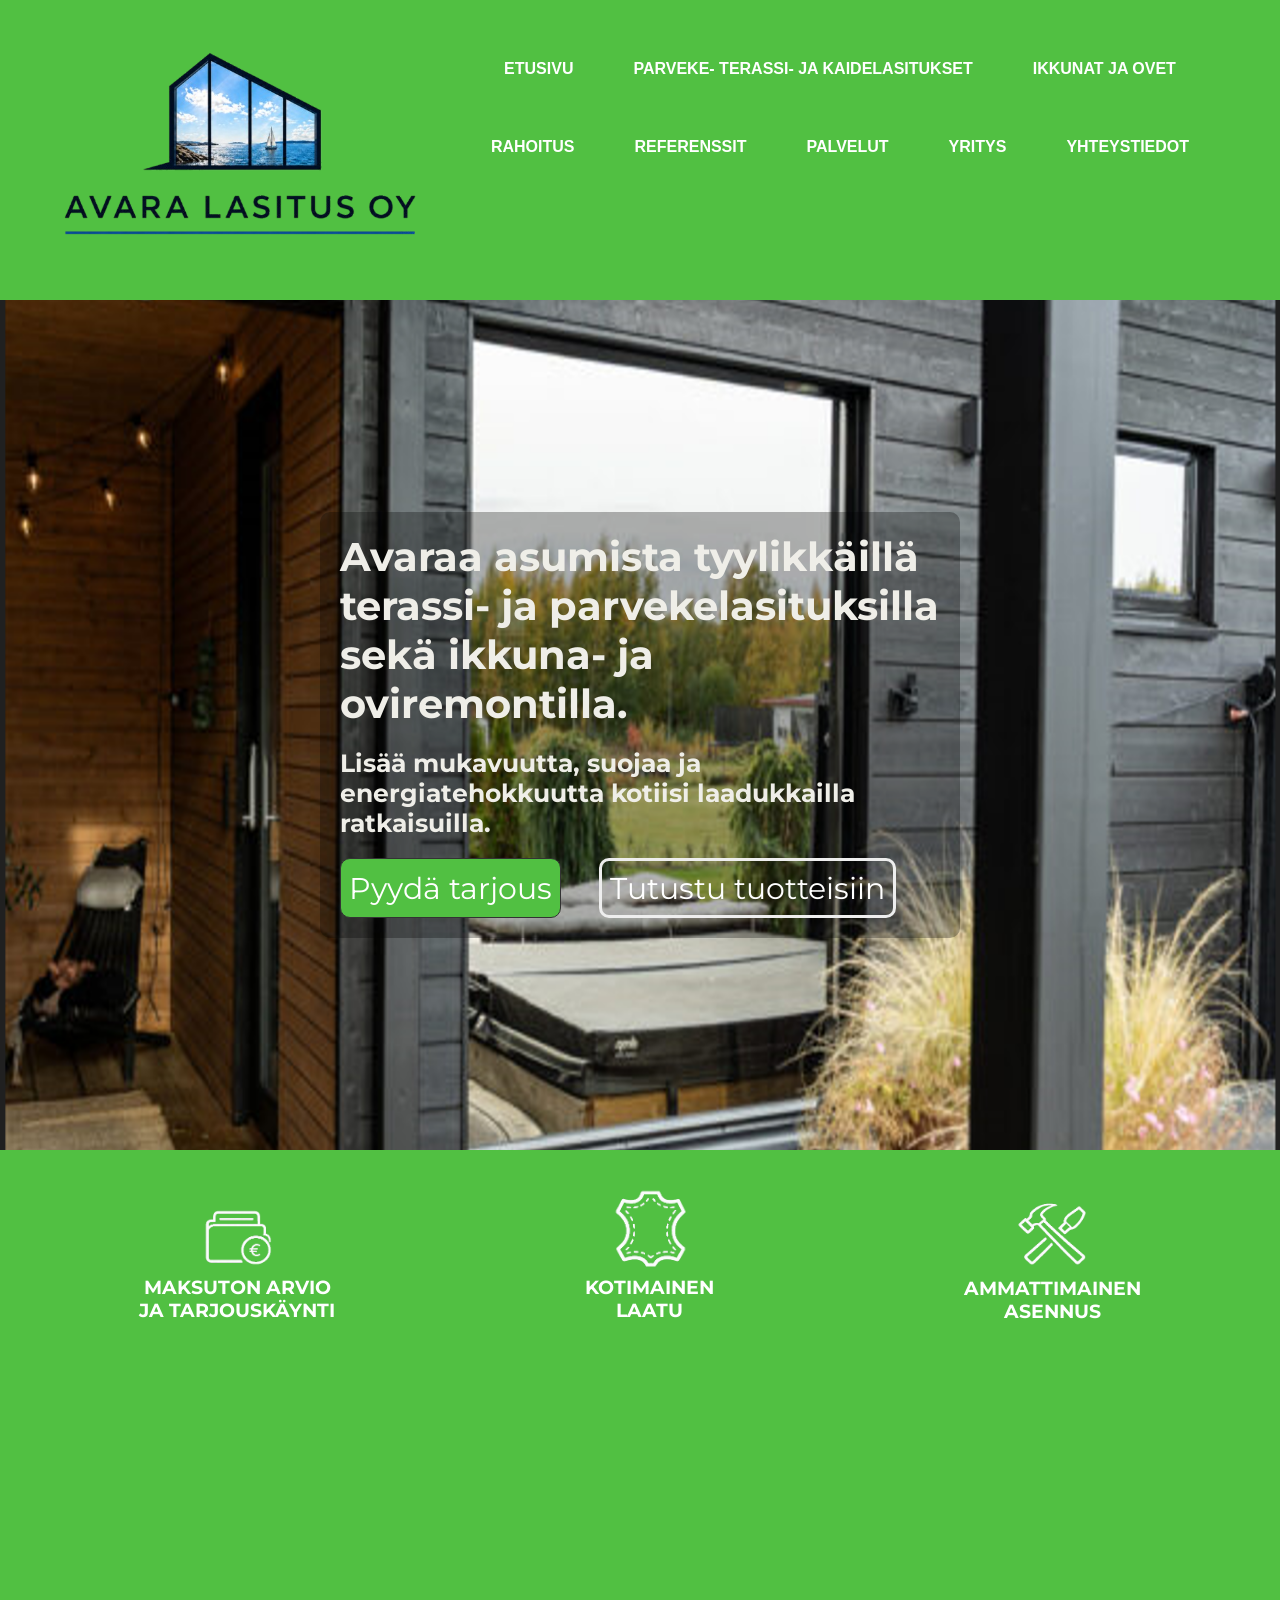
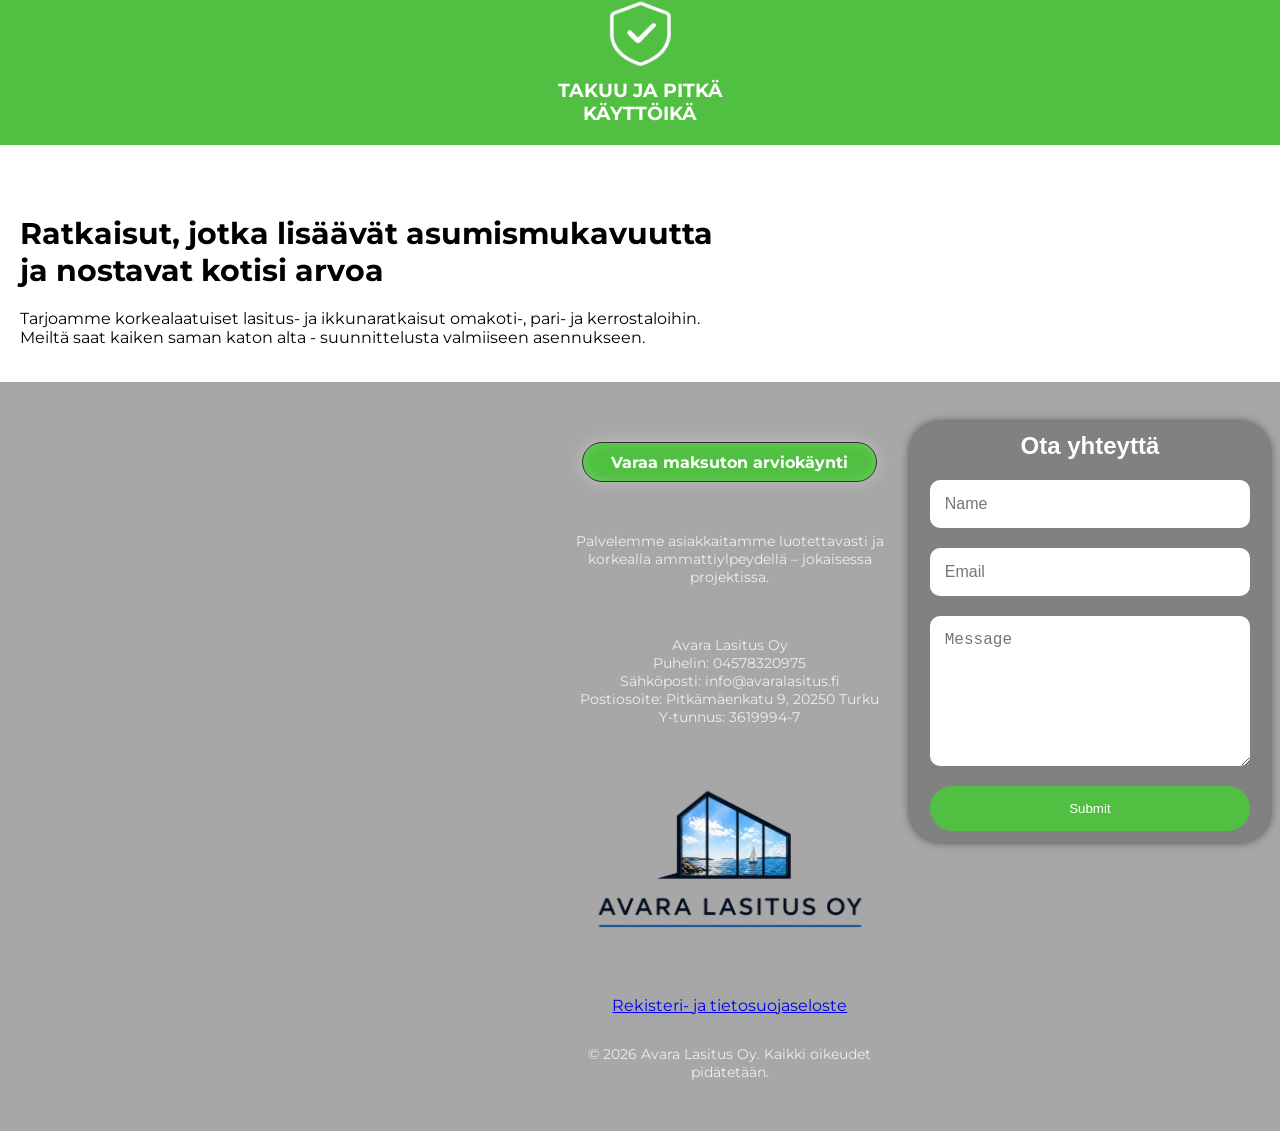
<file: index.html>
<!DOCTYPE html>
<html lang="fi">
  <head>
    <meta charset="UTF-8">
    <meta name="viewport" content="width=device-width, initial-scale=1.0">
    <meta name="description" content="Terassi- ja parvekelasitusratkaisut sekä ikkuna- ja oviremontit avaimet käteen- periaatteella. Avara Lasitus Oy toteuttaa laadukkaat terassi- ja parvekelasitukset sekä energiatehokkaat ikkuna- ja oviremontit.">
    <link rel="stylesheet" href="styles.css">
    <link href='https://fonts.googleapis.com/css?family=Montserrat' rel='stylesheet'>
    <title>Avara Lasitus Oy | Kotimaista laatua</title>
    <link rel="icon" type="image/png" href="favicon-96x96.png" sizes="96x96" />
    <link rel="icon" type="image/svg+xml" href="favicon.svg" />
    <link rel="shortcut icon" href="favicon.ico" />
    <link rel="apple-touch-icon" sizes="180x180" href="apple-touch-icon.png" />
    <link rel="manifest" href="site.webmanifest" />  
  </head>

  <body>
    <!-- Cookie Consent by TermsFeed https://www.TermsFeed.com -->
<script type="text/javascript" src="//www.termsfeed.com/public/cookie-consent/4.2.0/cookie-consent.js" charset="UTF-8"></script>
<script type="text/javascript" charset="UTF-8">
document.addEventListener('DOMContentLoaded', function () {
cookieconsent.run({"notice_banner_type":"simple","consent_type":"implied","palette":"light","language":"en","page_load_consent_levels":["strictly-necessary","functionality","tracking","targeting"],"notice_banner_reject_button_hide":false,"preferences_center_close_button_hide":false,"page_refresh_confirmation_buttons":false});
});
</script>

<noscript>Free cookie consent management tool by <a href="https://www.termsfeed.com/">TermsFeed Generator</a></noscript>
<!-- End Cookie Consent by TermsFeed https://www.TermsFeed.com -->







<nav class="navbar" role="navigation">

  <!-- LEFT LOGO -->
  <div class="logo">
    <img src="kuvat/AvaralasitusLogo-removebg-preview.png" alt="Logo">
  </div>

  <!-- HAMBURGER MENU BUTTON -->
  <button class="hamburger" id="hamburger">
    <span></span>
    <span></span>
    <span></span>
  </button>

  <!-- CENTER NAVIGATION -->
  <div class="nav-center" id="navCenter">

    <ul class="nav-links">
      <li><a href="index.html">ETUSIVU</a></li>
      <li><a href="lasitukset.html">PARVEKE- TERASSI- JA KAIDELASITUKSET</a></li>
      <li><a href="ikkuna.html">IKKUNAT JA OVET</a></li>
      <li><a href="rahoitus.html">RAHOITUS</a></li>
      <li><a href="referenssit.html">REFERENSSIT</a></li>
      <li><a href="palvelut.html">PALVELUT</a></li>
      <li><a href="yritys.html">YRITYS</a></li>
      <li><a href="yhteystiedot.html">YHTEYSTIEDOT</a></li>

    </ul>


  </div>

</nav> 


<script>
  const hamburger = document.getElementById('hamburger');
  const navCenter = document.getElementById('navCenter');
  
  hamburger.addEventListener('click', () => {
    navCenter.classList.toggle('active');
    hamburger.classList.toggle('active');
  });
  
  // Close menu when a link is clicked
  document.querySelectorAll('.nav-links a').forEach(link => {
    link.addEventListener('click', () => {
      navCenter.classList.remove('active');
      hamburger.classList.remove('active');
    });
  });
</script> 


    <section class="hero" role="main">
    <div id="slider">
      <img src="kuvat/Screenshot 2026-05-10 143305.png" class="active">
      <img src="kuvat/Alutec-syksy.png">
      <img src="kuvat/Alutec-oulu.png">
    </div>
      <div class="hero-text">
        <h1>Avaraa asumista tyylikkäillä
            terassi- ja parvekelasituksilla sekä ikkuna- ja oviremontilla.</h1>
        <h5>Lisää mukavuutta, suojaa ja energiatehokkuutta kotiisi laadukkailla ratkaisuilla.</h5>
        <a class="btn" href="yhteystiedot.html">Pyydä tarjous</a>
        <a class="btne" href="lasitukset.html">Tutustu tuotteisiin</a>
      </div>
      
    </section>

    <section class="icons">
        <div class="icon4">
            <img src="kuvat/IlmainenTarjouksVihreä.png" alt="Energy Saving Icon">
            <h3>MAKSUTON ARVIO <br>JA TARJOUSKÄYNTI</h3>
        </div>
        <div class="icon1">
            <img src="kuvat/KotimainenLaatuVihreä.png" alt="Energy Saving Icon">
            <h3>KOTIMAINEN <br>LAATU</h3>
        </div>
        <div class="icon2">
            <img src="kuvat/AmmattitainoinenAsennusVihreä.png" alt="Energy Saving Icon">
            <h3>AMMATTIMAINEN <br>ASENNUS</h3>
        </div>
        <div class="icon3">
            <img src="kuvat/TakuuVihreä.png" alt="Energy Saving Icon">
            <h3>TAKUU JA PITKÄ <br>KÄYTTÖIKÄ</h3>
        </div>

    </section>

    <section class="text">
        <h2>Ratkaisut, jotka lisäävät asumismukavuutta <br>ja nostavat kotisi arvoa</h2>
        <p>Tarjoamme korkealaatuiset lasitus- ja ikkunaratkaisut omakoti-, pari- ja kerrostaloihin.<br>
        Meiltä saat kaiken saman katon alta - suunnittelusta valmiiseen asennukseen.</p>
    </section>




    <footer role="contentinfo">

      <section class="middle">

            <a class="btn4" href="mailto:info@avaralasitus.fi">Varaa maksuton arviokäynti</a></li>

            <p>Palvelemme asiakkaitamme luotettavasti ja korkealla ammattiylpeydellä – jokaisessa projektissa.</p>

            <p>Avara Lasitus Oy<br>
            Puhelin: 04578320975<br>
            Sähköposti: info@avaralasitus.fi<br>
            Postiosoite: Pitkämäenkatu 9, 20250 Turku<br>
            Y-tunnus: 3619994-7</p>


      <img src="kuvat/AvaralasitusLogo-removebg-preview.png" width="150" height="100" class="logo">
      
      <a href="Rekisteri- ja tietosuojaseloste.odt">Rekisteri- ja tietosuojaseloste</a>

      <p>© 2026 Avara Lasitus Oy. Kaikki oikeudet pidätetään.</p>
      
      </section>
      <section class="contact-section">

        <h2>Ota yhteyttä</h2>

        <form action="https://api.web3forms.com/submit" method="POST">
              <input type="hidden" name="access_key" value="e05f8040-c1bb-4d2e-85c8-9608a9416a8e">
              
              <input type="text" name="name" placeholder="Name" required>
              <input type="email" name="email" placeholder="Email" required>
              <textarea name="message" placeholder="Message" required></textarea>
              <button class="submit" type="submit">Submit</button>
        </form>
        
    </footer>



  </body>


  <script>
    const images = document.querySelectorAll("#slider img");
    let index = 0;

    setInterval(() => {
      images[index].classList.remove("active");
      index = (index + 1) % images.length;
      images[index].classList.add("active");
    }, 3000); // change every 3 seconds



const track = document.querySelector('.carousel-track');
const slides = document.querySelectorAll('.slide');

let inidex = 0;
let startX = 0;
let currentTranslate = 0;
let prevTranslate = 0;
let isDragging = false;
let animationID;

// Buttons still work
document.querySelector('.next').onclick = () => {
  index = (index + 1) % slides.length;
  updateSlide();
};

document.querySelector('.prev').onclick = () => {
  index = (index - 1 + slides.length) % slides.length;
  updateSlide();
};

// --- Drag / Swipe Events ---
track.addEventListener('mousedown', startDrag);
track.addEventListener('touchstart', startDrag);

track.addEventListener('mouseup', endDrag);
track.addEventListener('mouseleave', endDrag);
track.addEventListener('touchend', endDrag);

track.addEventListener('mousemove', drag);
track.addEventListener('touchmove', drag);

// Prevent image dragging default
track.querySelectorAll("img").forEach(img => {
  img.addEventListener("dragstart", e => e.preventDefault());
});

function startDrag(e) {
  isDragging = true;
  startX = getPositionX(e);
  animationID = requestAnimationFrame(animation);
}

function drag(e) {
  if (!isDragging) return;
  const currentX = getPositionX(e);
  const move = currentX - startX;
  currentTranslate = prevTranslate + move;
}

function endDrag() {
  if (!isDragging) return;
  isDragging = false;
  cancelAnimationFrame(animationID);

  const movedBy = currentTranslate - prevTranslate;

  // If dragged enough → change slide
  if (movedBy < -200 && index < slides.length - 1) index++;
  if (movedBy > 200 && index > 0) index--;

  updateSlide();
}

function getPositionX(e) {
  return e.type.includes("mouse") ? e.pageX : e.touches[0].clientX;
}

function animation() {
  track.style.transform = `translateX(${currentTranslate}px)`;
  if (isDragging) requestAnimationFrame(animation);
}

function updateSlide() {
  const slideWidth = slides[0].clientWidth;
  currentTranslate = -index * slideWidth;
  prevTranslate = currentTranslate;
  track.style.transform = `translateX(${currentTranslate}px)`;
}


  </script>
</html>
</file>
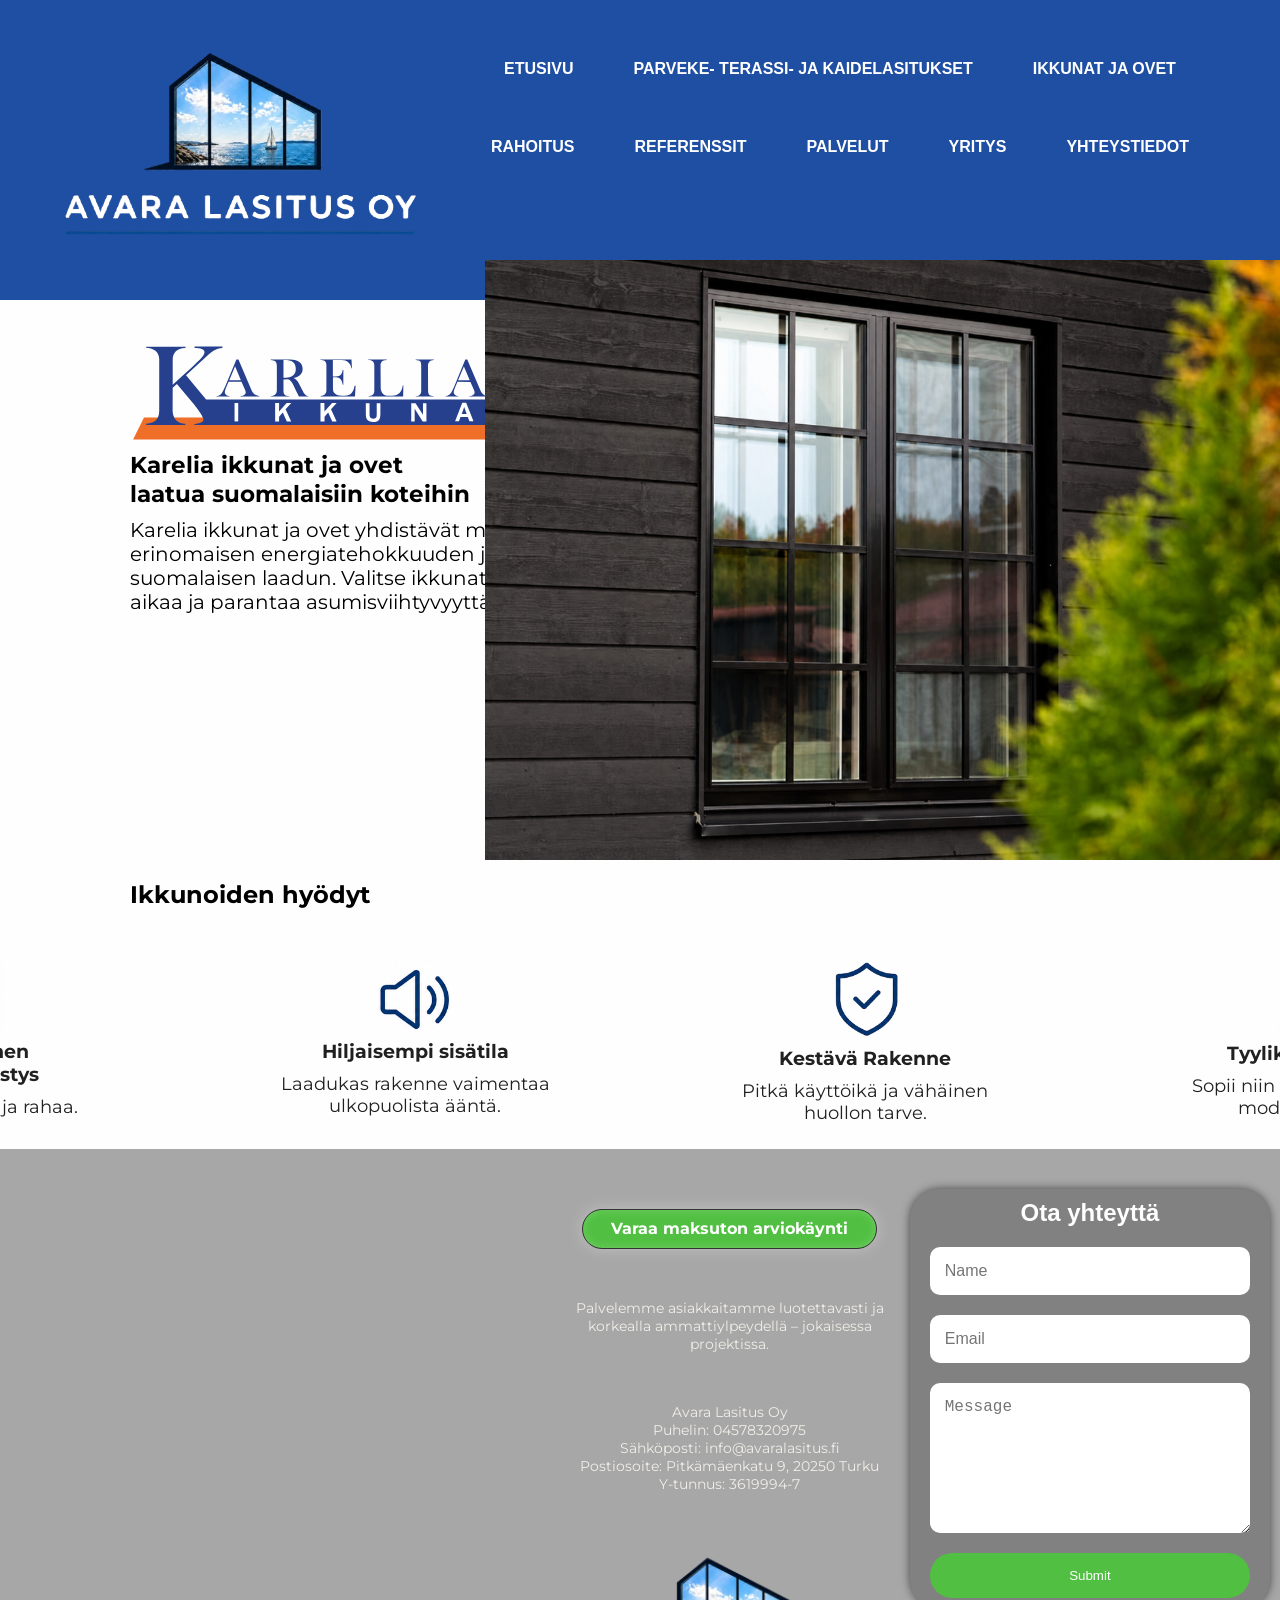
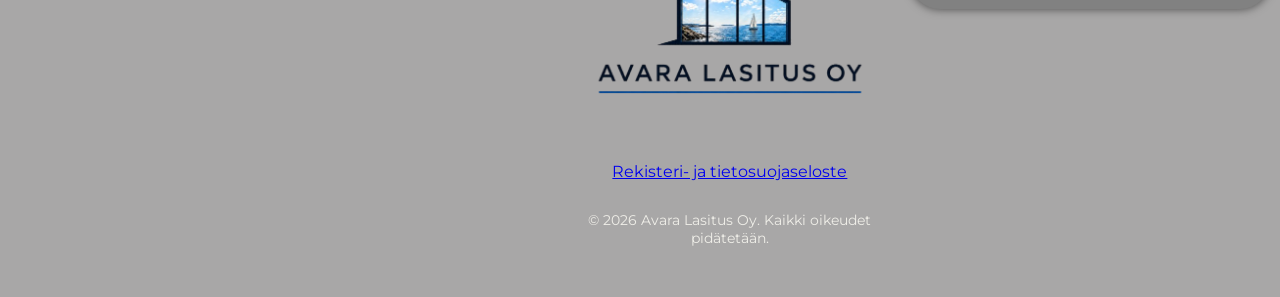
<file: ikkuna.html>
<!DOCTYPE html>
<html lang="fi">  
  <head>
    <meta charset="UTF-8">
    <meta name="viewport" content="width=device-width, initial-scale=1.0">
    <meta name="description" content="Terassi- ja parvekelasitusratkaisut sekä ikkuna- ja oviremontit avaimet käteen- periaatteella. Avara Lasitus Oy toteuttaa laadukkaat terassi- ja parvekelasitukset sekä energiatehokkaat ikkuna- ja oviremontit.">
    <link rel="stylesheet" href="ikkuna.css">
    <link href='https://fonts.googleapis.com/css?family=Montserrat' rel='stylesheet'>
    <title>Ikkuna- ja ovirempat | Avara Lasitus Oy</title>
    <link rel="icon" type="image/png" href="favicon-96x96.png" sizes="96x96" />
    <link rel="icon" type="image/svg+xml" href="favicon.svg" />
    <link rel="shortcut icon" href="favicon.ico" />
    <link rel="apple-touch-icon" sizes="180x180" href="apple-touch-icon.png" />
    <link rel="manifest" href="site.webmanifest" />
  </head>

  <body>
<nav class="navbar" role="navigation">

  <!-- LEFT LOGO -->
  <div class="logo">
    <img src="kuvat/AvaralasitusLogo-removebg-preview-white.png" alt="Logo">
  </div>

  <!-- HAMBURGER MENU BUTTON -->
  <button class="hamburger" id="hamburger">
    <span></span>
    <span></span>
    <span></span>
  </button>

  <!-- CENTER NAVIGATION -->
  <div class="nav-center" id="navCenter">

    <ul class="nav-links">
      <li><a href="index.html">ETUSIVU</a></li>
      <li><a href="lasitukset.html">PARVEKE- TERASSI- JA KAIDELASITUKSET</a></li>
      <li><a href="ikkuna.html">IKKUNAT JA OVET</a></li>
      <li><a href="rahoitus.html">RAHOITUS</a></li>
      <li><a href="referenssit.html">REFERENSSIT</a></li>
      <li><a href="palvelut.html">PALVELUT</a></li>
      <li><a href="yritys.html">YRITYS</a></li>
      <li><a href="yhteystiedot.html">YHTEYSTIEDOT</a></li>

    </ul>


  </div>

</nav> 

<script>
  const hamburger = document.getElementById('hamburger');
  const navCenter = document.getElementById('navCenter');
  
  hamburger.addEventListener('click', () => {
    navCenter.classList.toggle('active');
    hamburger.classList.toggle('active');
  });
  
  // Close menu when a link is clicked
  document.querySelectorAll('.nav-links a').forEach(link => {
    link.addEventListener('click', () => {
      navCenter.classList.remove('active');
      hamburger.classList.remove('active');
    });
  });
</script> 


    <section class="palvelut" role="main">
        <section class="text">
        <img src="kuvat/Karelia.svg" alt="Karelia" class="palvelut-logo">
        <h1>Karelia ikkunat ja ovet <br>laatua suomalaisiin koteihin</h1>
        <p>Karelia ikkunat ja ovet yhdistävät modernin muotoilun <br>erinomaisen energiatehokkuuden ja kestävän <br>
            suomalaisen laadun. Valitse ikkunat, jotka kestävät <br>aikaa ja parantaa asumisviihtyvyyttäsi</p>
        </section>
        <section class="palvelut-lista">
           
                <section class="image">
                    <img src="kuvat/1.png" alt="Ikkuna">
                </section>


        </section>


    <section class="text1">
        <h2>Ikkunoiden hyödyt</h2>
    </section>

    <section class="icons">
        <div class="icon1">
            <img src="kuvat/Lämmöneriste.png" alt="Energy Saving Icon">
            <h3>Erinomainen <br>lämmöneristys</h3>
            <p>Säästä energiaa ja rahaa.</p>
        </div>
        <div class="icon2">
            <img src="kuvat/Hiljaisempi.png" alt="Energy Saving Icon">
            <h3>Hiljaisempi sisätila</h3>
            <p>Laadukas rakenne vaimentaa <br>ulkopuolista ääntä.</p>
        </div>
        <div class="icon3">
            <img src="kuvat/Rakenne-removebg-preview.png" alt="Energy Saving Icon">
            <h3>Kestävä Rakenne</h3>
            <p>Pitkä käyttöikä ja vähäinen huollon tarve.</p>
        </div>
        <div class="icon4">
            <img src="kuvat/Ulkonäkö.png" alt="Energy Saving Icon">
            <h3>Tyylikäs ulkonäkö</h3>
            <p>Sopii niin perinteiseen kuin moderniin kotiin.</p>
        </div>
    
    </section>
<!--
    <section class="mallisto">
        <h2>Ikkunamallistot</h2>
        <div class="mallisto-kuvat">
            <img src="kuvat/1.png" alt="Ikkuna1" width="500" height="400">
            <img src="kuvat/3.jpg" alt="Ikkuna2" width="500" height="400">
            <img src="kuvat/5.jpg" alt="Ikkuna3" width="500" height="400">
        </div>
        <section class="mallisto-teksti">
            <section class="mallisto-teksti1">
                <h4>Karelia MSE</h4>
                <p>Perinteinen ja kestävä <br>puualuste-ikkuna</p>
            </section>

             <section class="mallisto-teksti2">
                <h4>Karelia MEA</h4>
                <p>Moderni ja energiatehokas <br>puualumiini-ikkuna.</p>
            </section>

             <section class="mallisto-teksti3">
                <h4>Karelia ME</h4>
                <p>Tyylikäs ja huoltovapaa <br>alumiini-ikkuna.</p>
             </section>

            </section>
    </section>
  -->
  <script>
    const images = document.querySelectorAll("#slider img");
    let index = 0;

    setInterval(() => {
      images[index].classList.remove("active");
      index = (index + 1) % images.length;
      images[index].classList.add("active");
    }, 3000); // change every 3 seconds



const track = document.querySelector('.carousel-track');
const slides = document.querySelectorAll('.slide');

let inidex = 0;
let startX = 0;
let currentTranslate = 0;
let prevTranslate = 0;
let isDragging = false;
let animationID;

// Buttons still work
document.querySelector('.next').onclick = () => {
  index = (index + 1) % slides.length;
  updateSlide();
};

document.querySelector('.prev').onclick = () => {
  index = (index - 1 + slides.length) % slides.length;
  updateSlide();
};

// --- Drag / Swipe Events ---
track.addEventListener('mousedown', startDrag);
track.addEventListener('touchstart', startDrag);

track.addEventListener('mouseup', endDrag);
track.addEventListener('mouseleave', endDrag);
track.addEventListener('touchend', endDrag);

track.addEventListener('mousemove', drag);
track.addEventListener('touchmove', drag);

// Prevent image dragging default
track.querySelectorAll("img").forEach(img => {
  img.addEventListener("dragstart", e => e.preventDefault());
});

function startDrag(e) {
  isDragging = true;
  startX = getPositionX(e);
  animationID = requestAnimationFrame(animation);
}

function drag(e) {
  if (!isDragging) return;
  const currentX = getPositionX(e);
  const move = currentX - startX;
  currentTranslate = prevTranslate + move;
}

function endDrag() {
  if (!isDragging) return;
  isDragging = false;
  cancelAnimationFrame(animationID);

  const movedBy = currentTranslate - prevTranslate;

  // If dragged enough → change slide
  if (movedBy < -200 && index < slides.length - 1) index++;
  if (movedBy > 200 && index > 0) index--;

  updateSlide();
}

function getPositionX(e) {
  return e.type.includes("mouse") ? e.pageX : e.touches[0].clientX;
}

function animation() {
  track.style.transform = `translateX(${currentTranslate}px)`;
  if (isDragging) requestAnimationFrame(animation);
}

function updateSlide() {
  const slideWidth = slides[0].clientWidth;
  currentTranslate = -index * slideWidth;
  prevTranslate = currentTranslate;
  track.style.transform = `translateX(${currentTranslate}px)`;
}


  </script>



















    <footer role="contentinfo">

      <section class="middle">

            <a class="btn4" href="mailto:info@avaralasitus.fi">Varaa maksuton arviokäynti</a></li>

            <p>Palvelemme asiakkaitamme luotettavasti ja korkealla ammattiylpeydellä – jokaisessa projektissa.</p>

            <p>Avara Lasitus Oy<br>
            Puhelin: 04578320975<br>
            Sähköposti: info@avaralasitus.fi<br>
            Postiosoite: Pitkämäenkatu 9, 20250 Turku<br>
            Y-tunnus: 3619994-7</p>


      <img src="kuvat/AvaralasitusLogo-removebg-preview.png" width="150" height="100" class="logo">
      
      <a href="Rekisteri- ja tietosuojaseloste.odt">Rekisteri- ja tietosuojaseloste</a>

      <p>© 2026 Avara Lasitus Oy. Kaikki oikeudet pidätetään.</p>
      
      </section>
      <section class="contact-section">

        <h2>Ota yhteyttä</h2>

        <form action="https://api.web3forms.com/submit" method="POST">
              <input type="hidden" name="access_key" value="e05f8040-c1bb-4d2e-85c8-9608a9416a8e">
              
              <input type="text" name="name" placeholder="Name" required>
              <input type="email" name="email" placeholder="Email" required>
              <textarea name="message" placeholder="Message" required></textarea>
              <button class="submit" type="submit">Submit</button>
        </form>
        
    </footer>



  </body>
</html>
</file>
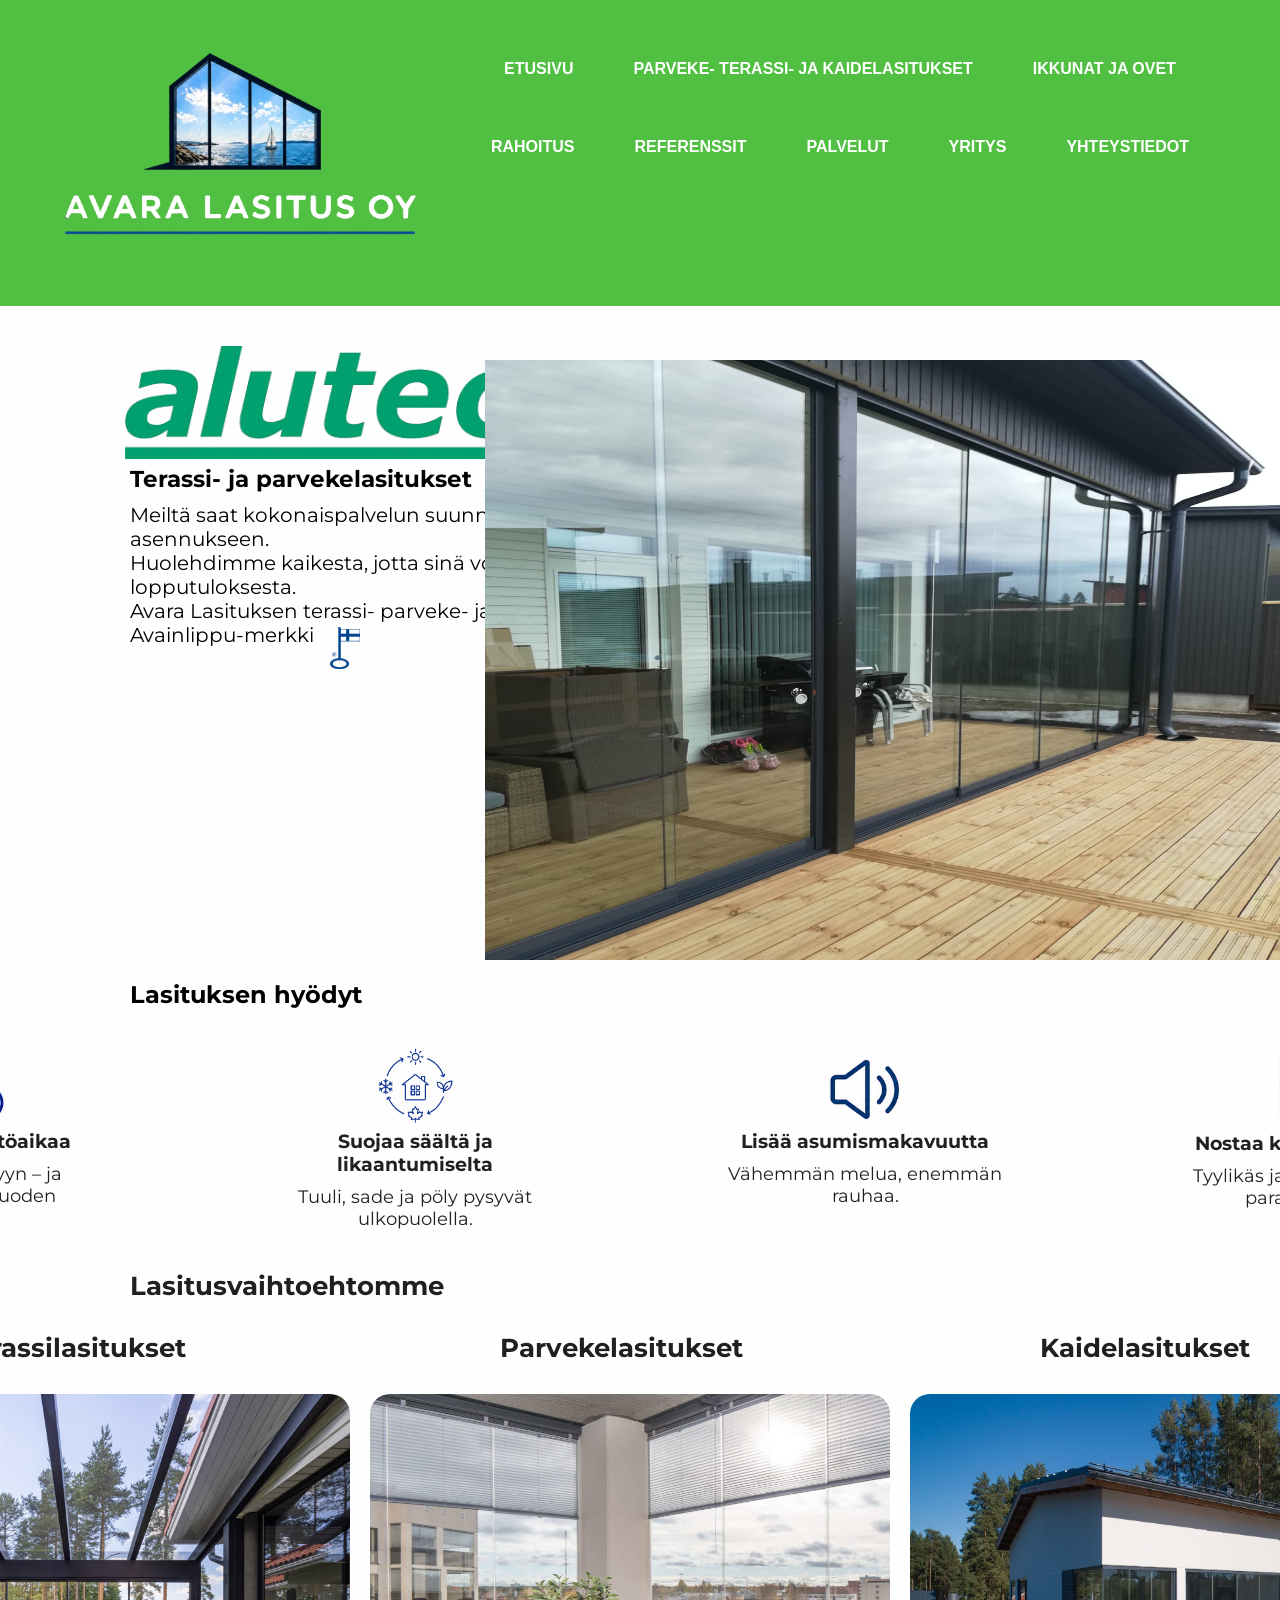
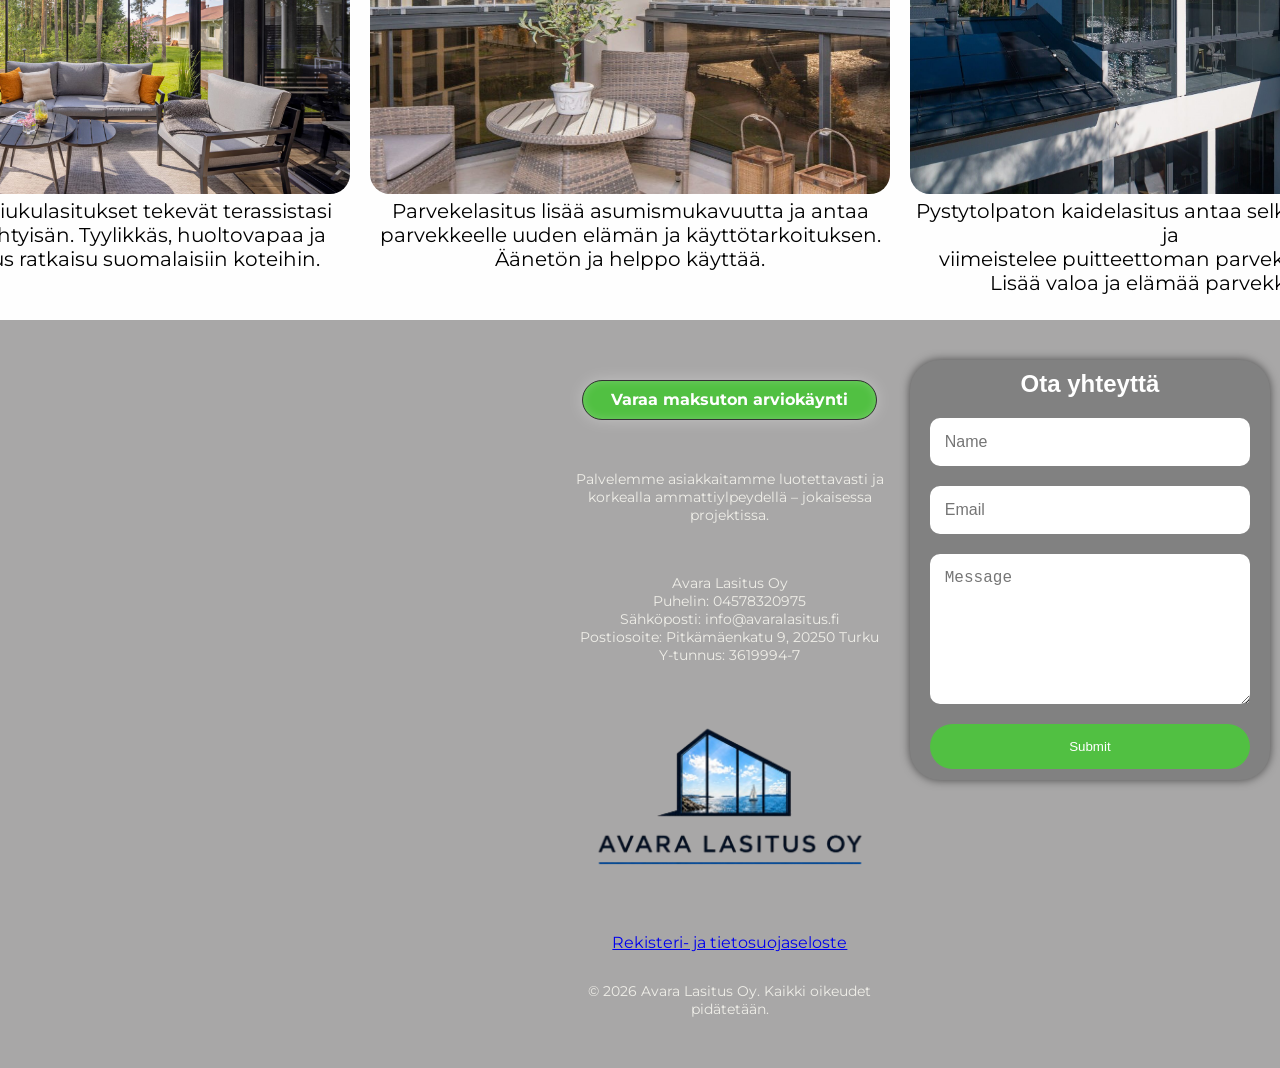
<file: lasitukset.html>
<!DOCTYPE html>
<html lang="fi">
  <head>
    <meta charset="UTF-8">
    <meta name="viewport" content="width=device-width, initial-scale=1.0">
    <meta name="description" content="Terassi- ja parvekelasitusratkaisut sekä ikkuna- ja oviremontit avaimet käteen- periaatteella. Avara Lasitus Oy toteuttaa laadukkaat terassi- ja parvekelasitukset sekä energiatehokkaat ikkuna- ja oviremontit.">
    <link rel="stylesheet" href="lasitukset.css">
    <link href='https://fonts.googleapis.com/css?family=Montserrat' rel='stylesheet'>
    <title>Lasitukset | Avara Lasitus Oy</title>
    <link rel="icon" type="image/png" href="favicon-96x96.png" sizes="96x96" />
    <link rel="icon" type="image/svg+xml" href="favicon.svg" />
    <link rel="shortcut icon" href="favicon.ico" />
    <link rel="apple-touch-icon" sizes="180x180" href="apple-touch-icon.png" />
    <link rel="manifest" href="site.webmanifest" />
  </head>

  <body>
<nav class="navbar" role="navigation">

  <!-- LEFT LOGO -->
  <div class="logo">
    <img src="kuvat/AvaralasitusLogo-removebg-preview-white.png" alt="Logo">
  </div>

  <!-- HAMBURGER MENU BUTTON -->
  <button class="hamburger" id="hamburger">
    <span></span>
    <span></span>
    <span></span>
  </button>

  <!-- CENTER NAVIGATION -->
  <div class="nav-center" id="navCenter">

    <ul class="nav-links">
      <li><a href="index.html">ETUSIVU</a></li>
      <li><a href="lasitukset.html">PARVEKE- TERASSI- JA KAIDELASITUKSET</a></li>
      <li><a href="ikkuna.html">IKKUNAT JA OVET</a></li>
      <li><a href="rahoitus.html">RAHOITUS</a></li>
      <li><a href="referenssit.html">REFERENSSIT</a></li>
      <li><a href="palvelut.html">PALVELUT</a></li>
      <li><a href="yritys.html">YRITYS</a></li>
      <li><a href="yhteystiedot.html">YHTEYSTIEDOT</a></li>

    </ul>


  </div>

</nav> 

<script>
  const hamburger = document.getElementById('hamburger');
  const navCenter = document.getElementById('navCenter');
  
  hamburger.addEventListener('click', () => {
    navCenter.classList.toggle('active');
    hamburger.classList.toggle('active');
  });
  
  // Close menu when a link is clicked
  document.querySelectorAll('.nav-links a').forEach(link => {
    link.addEventListener('click', () => {
      navCenter.classList.remove('active');
      hamburger.classList.remove('active');
    });
  });
</script> 


    <section class="palvelut" role="main">
        <section class="text">
          <img src="kuvat/alutec.png" alt="alutec" class="palvelut-logo">
          <h1>Terassi- ja parvekelasitukset</h1>
          <p>Meiltä saat kokonaispalvelun suunnittelusta valmiiseen asennukseen. <br>Huolehdimme kaikesta, jotta sinä voit nauttia valmiista lopputuloksesta.</p>
          <p>Avara Lasituksen terassi- parveke- ja kaidejärjestelmillä on Avainlippu-merkki<br><img class="avainlippu" src="kuvat/Avainlippu.png"></p>
        </section>
        <section class="palvelut-lista">
           
                <section class="image">
                    <img src="kuvat/Terassi.jpeg" alt="Lasitukset">
                </section>


        </section>

    <section class="text1">
        <h2>Lasituksen hyödyt</h2>
    </section>

    <section class="icons">
        <div class="icon1">
            <img src="kuvat/Käyttöaika.png" alt="Energy Saving Icon">
            <h3>Pidentää käyttöaikaa</h3>
            <p>Keväästä syksyyn – ja <br>jopa ympäri vuoden</p>
        </div>
        <div class="icon2">
            <img src="kuvat/Suojaa.png" alt="Energy Saving Icon">
            <h3>Suojaa säältä ja <br>likaantumiselta</h3>
            <p>Tuuli, sade ja pöly pysyvät <br>ulkopuolella.</p>
        </div>
        <div class="icon3">
            <img src="kuvat/Hiljaisempi.png" alt="Energy Saving Icon">
            <h3>Lisää asumismakavuutta</h3>
            <p>Vähemmän melua, enemmän <br>rauhaa.</p>
        </div>
        <div class="icon4">
            <img src="kuvat/Arvo.png" alt="Energy Saving Icon">
            <h3>Nostaa kiinteistön arvoa</h3>
            <p>Tyylikäs ja kestävä ratkaisu <br>parantaa arvoa.</p>
        </div>
    
    </section>


    

    
    <section  class="mallisto">
        <h2>Lasitusvaihtoehtomme</h2>
        <section class="mallisto-teksti">
            <section class="mallisto-teksti1">
                <h2>Terassilasitukset&nbsp;&nbsp;&nbsp;</h2>

                <img src="kuvat/Kuva4.jpg" alt="Ikkuna1" width="500" height="400">

                <p>Puitteettomat liukulasitukset tekevät terassistasi <br>
                    suojaisan ja viihtyisän. Tyylikkäs, huoltovapaa ja <br>
                    äänetön lasitus ratkaisu suomalaisiin koteihin.</p>
            </section>

             <section class="mallisto-teksti2">
                <h2>Parvekelasitukset</h2>

                <img src="kuvat/Kuva2.jpg" alt="Ikkuna2" width="500" height="400">

                <p>Parvekelasitus lisää asumismukavuutta ja antaa <br>
                    parvekkeelle uuden elämän ja käyttötarkoituksen.<br>
                    Äänetön ja helppo käyttää.</p>
            </section>

             <section class="mallisto-teksti3">
                <h2>Kaidelasitukset&nbsp;&nbsp;&nbsp;&nbsp;</h2>

                <img src="kuvat/Kuva1.jpg" alt="Ikkuna3" width="500" height="400">

                <p>Pystytolpaton kaidelasitus antaa selkeän näkymän ja <br>
                    viimeistelee puitteettoman parvekelasituksen. <br>
                    Lisää valoa ja elämää parvekkeellesi.</p>
             </section>

        </section>
    </section>





















    <footer role="contentinfo">

      <section class="middle">

            <a class="btn4" href="mailto:info@avaralasitus.fi">Varaa maksuton arviokäynti</a></li>

            <p>Palvelemme asiakkaitamme luotettavasti ja korkealla ammattiylpeydellä – jokaisessa projektissa.</p>

            <p>Avara Lasitus Oy<br>
            Puhelin: 04578320975<br>
            Sähköposti: info@avaralasitus.fi<br>
            Postiosoite: Pitkämäenkatu 9, 20250 Turku<br>
            Y-tunnus: 3619994-7</p>


      <img src="kuvat/AvaralasitusLogo-removebg-preview.png" width="150" height="100" class="logo">
      
      <a href="Rekisteri- ja tietosuojaseloste.odt">Rekisteri- ja tietosuojaseloste</a>

      <p>© 2026 Avara Lasitus Oy. Kaikki oikeudet pidätetään.</p>
      
      </section>
      <section class="contact-section">

        <h2>Ota yhteyttä</h2>

        <form action="https://api.web3forms.com/submit" method="POST">
              <input type="hidden" name="access_key" value="e05f8040-c1bb-4d2e-85c8-9608a9416a8e">
              
              <input type="text" name="name" placeholder="Name" required>
              <input type="email" name="email" placeholder="Email" required>
              <textarea name="message" placeholder="Message" required></textarea>
              <button class="submit" type="submit">Submit</button>
        </form>
        
    </footer>



  </body>
</html>
</file>
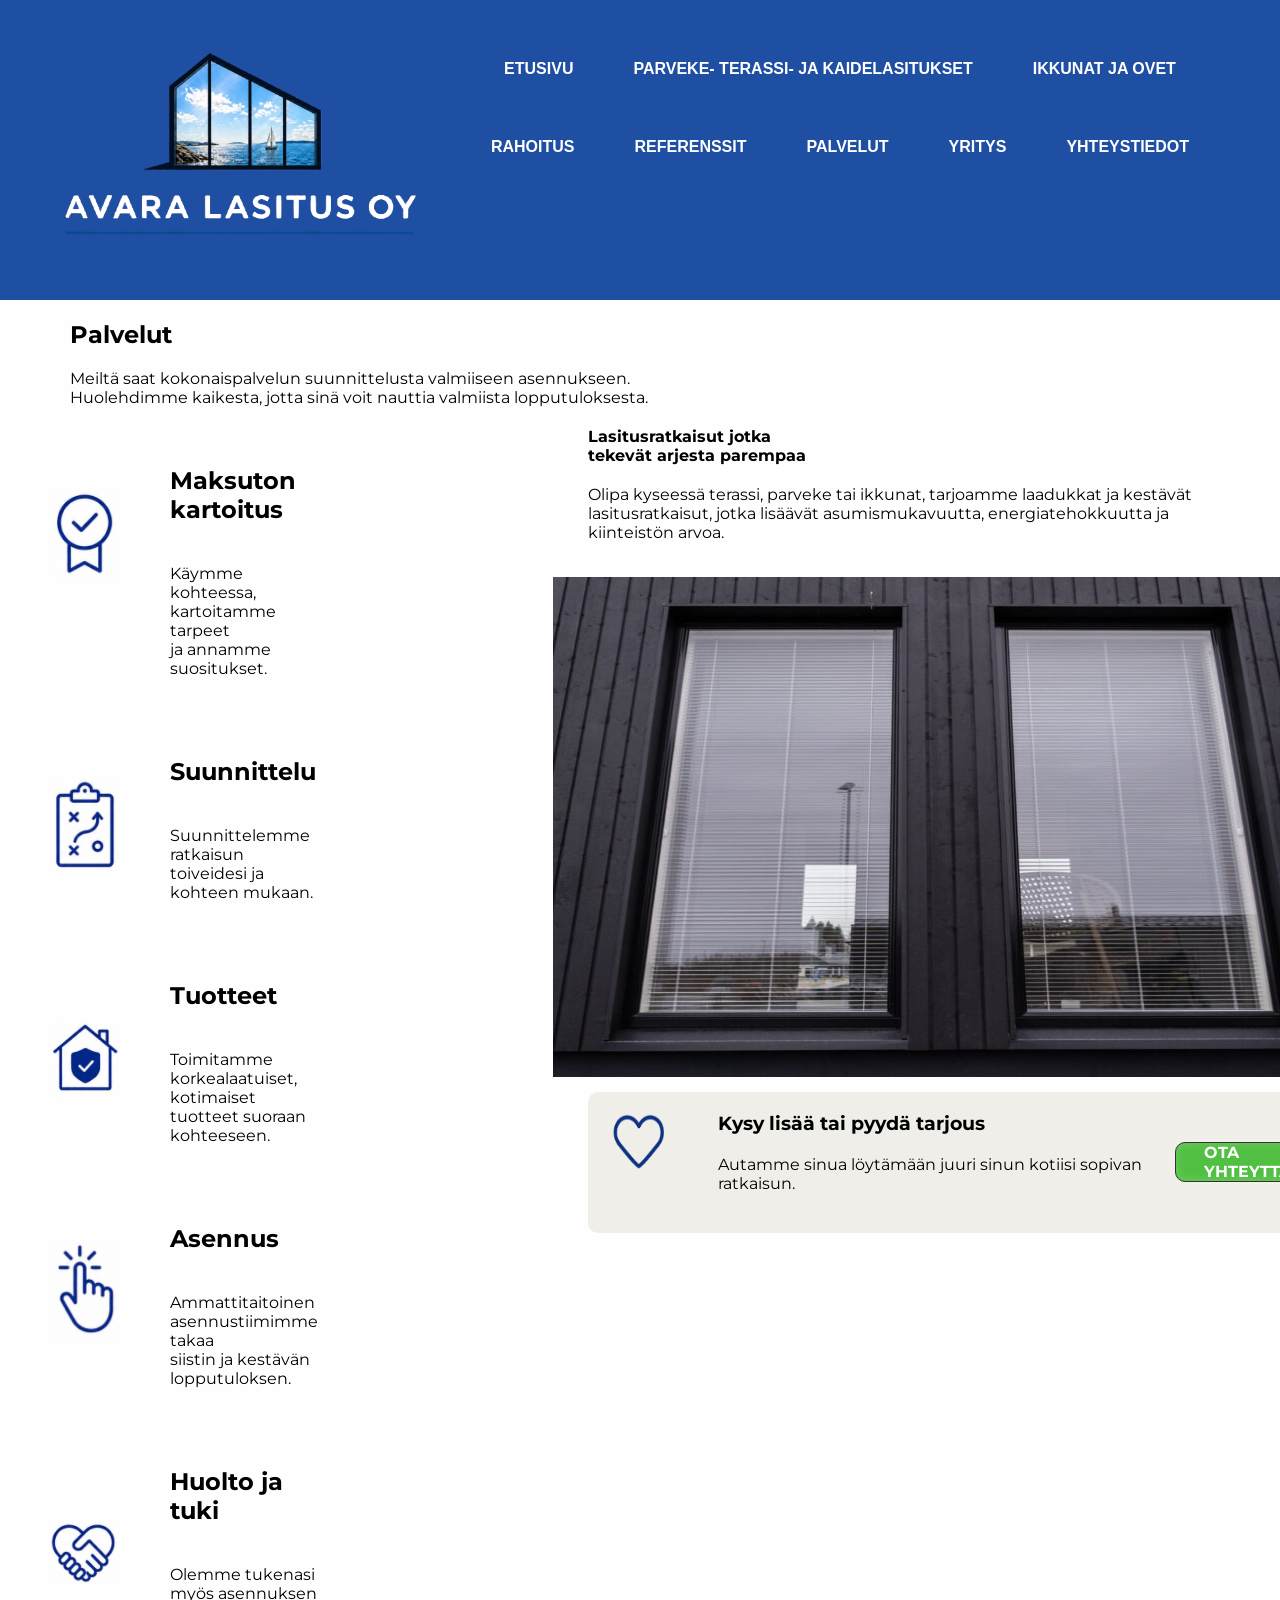
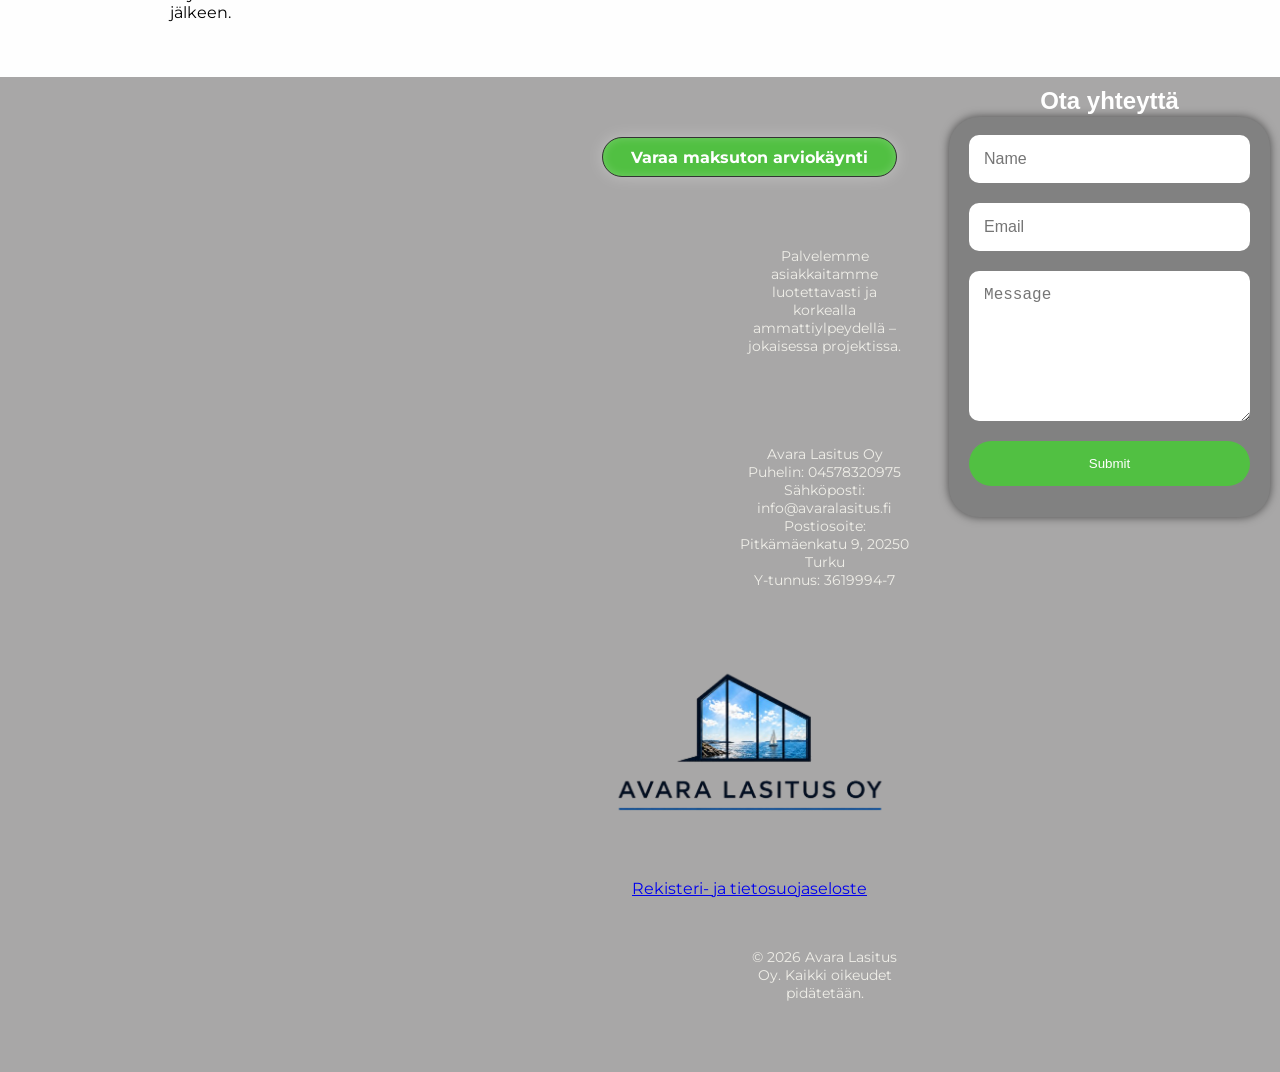
<file: palvelut.html>
<!DOCTYPE html>
<html lang="fi">
  <head>
    <meta charset="UTF-8">
    <meta name="viewport" content="width=device-width, initial-scale=1.0">
    <meta name="description" content="Terassi- ja parvekelasitusratkaisut sekä ikkuna- ja oviremontit avaimet käteen- periaatteella. Avara Lasitus Oy toteuttaa laadukkaat terassi- ja parvekelasitukset sekä energiatehokkaat ikkuna- ja oviremontit.">
    <link rel="stylesheet" href="palvelut.css">
    <link href='https://fonts.googleapis.com/css?family=Montserrat' rel='stylesheet'>
    <title>Palvelut | Avara Lasitus Oy</title>
    <link rel="icon" type="image/png" href="favicon-96x96.png" sizes="96x96" />
    <link rel="icon" type="image/svg+xml" href="favicon.svg" />
    <link rel="shortcut icon" href="favicon.ico" />
    <link rel="apple-touch-icon" sizes="180x180" href="apple-touch-icon.png" />
    <link rel="manifest" href="site.webmanifest" />
  </head>

  <body>
<nav class="navbar">

  <!-- LEFT LOGO -->
  <div class="logo">
    <img src="kuvat/AvaralasitusLogo-removebg-preview-white.png" alt="Logo">
  </div>

  <!-- HAMBURGER MENU BUTTON -->
  <button class="hamburger" id="hamburger">
    <span></span>
    <span></span>
    <span></span>
  </button>

  <!-- CENTER NAVIGATION -->
  <div class="nav-center" id="navCenter">

    <ul class="nav-links">
      <li><a href="index.html">ETUSIVU</a></li>
      <li><a href="lasitukset.html">PARVEKE- TERASSI- JA KAIDELASITUKSET</a></li>
      <li><a href="ikkuna.html">IKKUNAT JA OVET</a></li>
      <li><a href="rahoitus.html">RAHOITUS</a></li>
      <li><a href="referenssit.html">REFERENSSIT</a></li>
      <li><a href="palvelut.html">PALVELUT</a></li>
      <li><a href="yritys.html">YRITYS</a></li>
      <li><a href="yhteystiedot.html">YHTEYSTIEDOT</a></li>

    </ul>


  </div>

</nav> 

<script>
  const hamburger = document.getElementById('hamburger');
  const navCenter = document.getElementById('navCenter');
  
  hamburger.addEventListener('click', () => {
    navCenter.classList.toggle('active');
    hamburger.classList.toggle('active');
  });
  
  // Close menu when a link is clicked
  document.querySelectorAll('.nav-links a').forEach(link => {
    link.addEventListener('click', () => {
      navCenter.classList.remove('active');
      hamburger.classList.remove('active');
    });
  });
</script> 
                <section class="text">
                  <h1>Palvelut</h1>
                  <p>Meiltä saat kokonaispalvelun suunnittelusta valmiiseen asennukseen. <br>Huolehdimme kaikesta, jotta sinä voit nauttia valmiista lopputuloksesta.</p>
                </section>


    <section class="palvelut">
        <section class="palvelut-lista">
            <div class="palvelu">

                <img src="kuvat/Kartoitus.png" alt="Kartoitus" class="palvelu-icon">
                <h2>Maksuton kartoitus</h2>
                <p>Käymme kohteessa, kartoitamme tarpeet <br>ja annamme suositukset.</p>
            </div>
            <div class="palvelu">
                <img src="kuvat/Suunnittelu.png" alt="Suunnittelu" class="palvelu-icon">
                <h2>Suunnittelu</h2>
                <p>Suunnittelemme ratkaisun toiveidesi ja <br>kohteen mukaan.</p>
            </div>
            <div class="palvelu">
                <img src="kuvat/Tuotteet.png" alt="Tuotteet" class="palvelu-icon">
                <h2>Tuotteet</h2>
                <p>Toimitamme korkealaatuiset, kotimaiset <br>tuotteet suoraan kohteeseen.</p>
            </div>
            <div class="palvelu">
                <img src="kuvat/Asennus.png" alt="Asennus" class="palvelu-icon">
                <h2>Asennus</h2>
                <p>Ammattitaitoinen asennustiimimme takaa <br>siistin ja kestävän lopputuloksen.</p>
            </div>
            <div class="palvelu">
                <img src="kuvat/Huolto.png" alt="Huolto ja tuki" class="palvelu-icon">
                <h2>Huolto ja tuki</h2>
                <p>Olemme tukenasi myös asennuksen <br>jälkeen.</p>
            </div>
           


        </section>

        <section class="left">

          <section class="texs">
            <h1>Lasitusratkaisut jotka <br>tekevät arjesta parempaa</h1>
            <p>Olipa kyseessä terassi, parveke tai ikkunat, tarjoamme laadukkat ja kestävät <br>lasitusratkaisut, jotka lisäävät asumismukavuutta, energiatehokkuutta ja <br>kiinteistön arvoa.</p>

          </section>


                <section class="image">
                    <img src="kuvat/5.jpg" alt="Lasitukset">
                </section>
          <section class="yhteys-box">
            <img src="kuvat/sydän-removebg.png">
            <div class="column">
              <h3>Kysy lisää tai pyydä tarjous</h3>
              <p>Autamme sinua löytämään juuri sinun kotiisi sopivan ratkaisun.</p>
            </div>
            <a class="nappi" href="yhteystiedot.html">OTA YHTEYTTÄ</a></li>
          </section>

        </section>
    </section>






















    <footer>

      <section class="middle">

            <a class="btn4" href="mailto:info@avaralasitus.fi">Varaa maksuton arviokäynti</a></li>

            <p>Palvelemme asiakkaitamme luotettavasti ja korkealla ammattiylpeydellä – jokaisessa projektissa.</p>

            <p>Avara Lasitus Oy<br>
            Puhelin: 04578320975<br>
            Sähköposti: info@avaralasitus.fi<br>
            Postiosoite: Pitkämäenkatu 9, 20250 Turku<br>
            Y-tunnus: 3619994-7</p>


      <img src="kuvat/AvaralasitusLogo-removebg-preview.png" width="150" height="100" class="logo">
      
      <a href="Rekisteri- ja tietosuojaseloste.odt">Rekisteri- ja tietosuojaseloste</a>

      <p>© 2026 Avara Lasitus Oy. Kaikki oikeudet pidätetään.</p>
      
      </section>
      <section class="contact-section">

        <h2>Ota yhteyttä</h2>

        <form action="https://api.web3forms.com/submit" method="POST">
              <input type="hidden" name="access_key" value="e05f8040-c1bb-4d2e-85c8-9608a9416a8e">
              
              <input type="text" name="name" placeholder="Name" required>
              <input type="email" name="email" placeholder="Email" required>
              <textarea name="message" placeholder="Message" required></textarea>
              <button class="submit" type="submit">Submit</button>
        </form>
        
    </footer>



  </body>
</html>
</file>
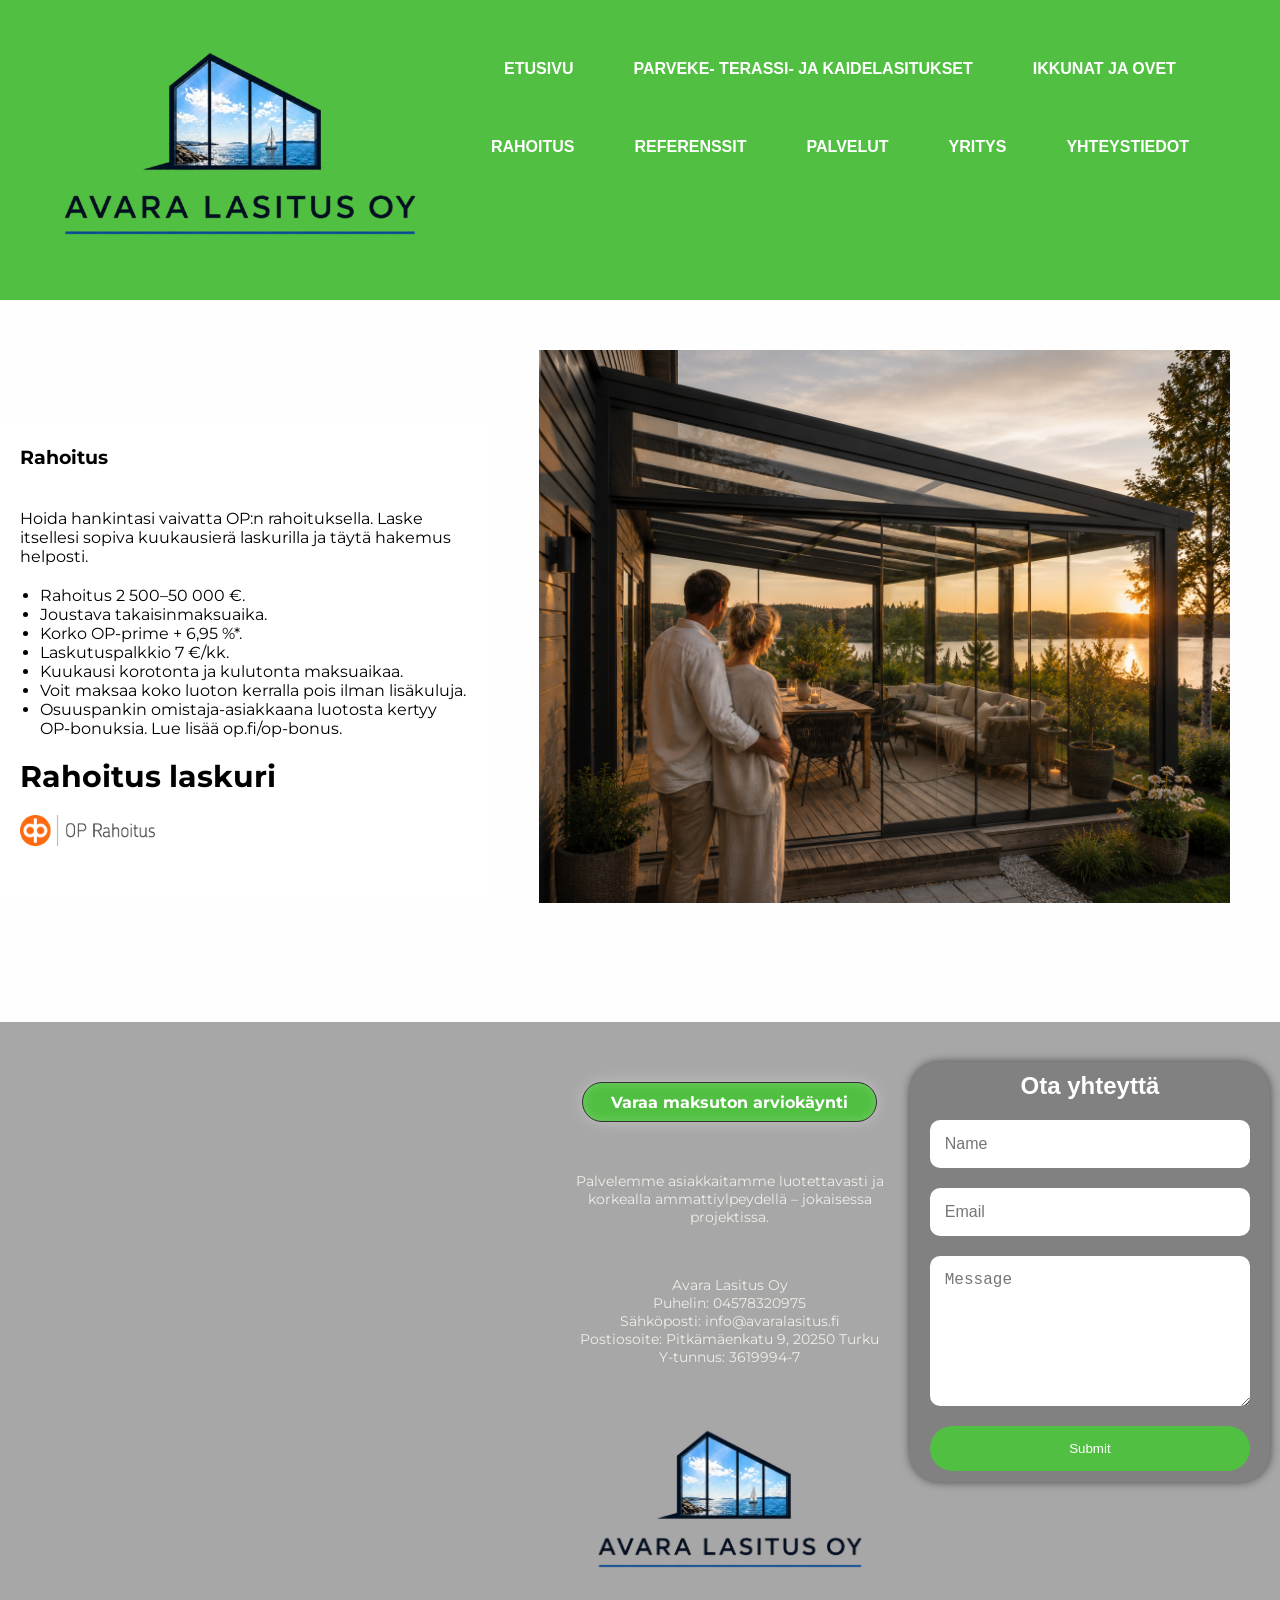
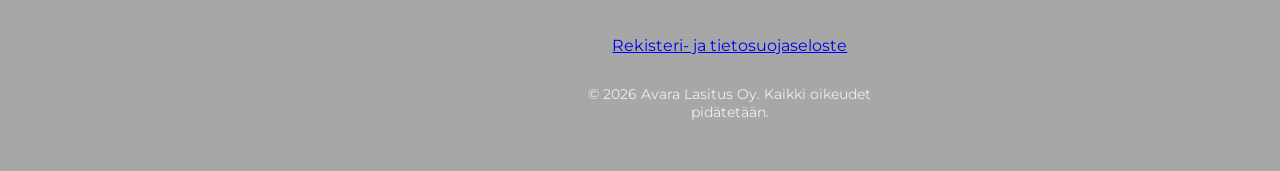
<file: rahoitus.html>
<!DOCTYPE html>
<html lang="fi">
  <head>
    <meta charset="UTF-8">
    <meta name="viewport" content="width=device-width, initial-scale=1.0">
    <meta name="description" content="Terassi- ja parvekelasitusratkaisut sekä ikkuna- ja oviremontit avaimet käteen- periaatteella. Avara Lasitus Oy toteuttaa laadukkaat terassi- ja parvekelasitukset sekä energiatehokkaat ikkuna- ja oviremontit.">
    <link rel="stylesheet" href="rahoitus.css">
    <link href='https://fonts.googleapis.com/css?family=Montserrat' rel='stylesheet'>
    <title>Rahoitus | Avara Lasitus Oy</title>
    <link rel="icon" type="image/png" href="favicon-96x96.png" sizes="96x96" />
    <link rel="icon" type="image/svg+xml" href="favicon.svg" />
    <link rel="shortcut icon" href="favicon.ico" />
    <link rel="apple-touch-icon" sizes="180x180" href="apple-touch-icon.png" />
    <link rel="manifest" href="site.webmanifest" />
  </head>

  <body>
<nav class="navbar" role="navigation">

  <!-- LEFT LOGO -->
  <div class="logo">
    <img src="kuvat/AvaralasitusLogo-removebg-preview.png" alt="Logo">
  </div>

  <!-- HAMBURGER MENU BUTTON -->
  <button class="hamburger" id="hamburger">
    <span></span>
    <span></span>
    <span></span>
  </button>

  <!-- CENTER NAVIGATION -->
  <div class="nav-center" id="navCenter">

    <ul class="nav-links">
      <li><a href="index.html">ETUSIVU</a></li>
      <li><a href="lasitukset.html">PARVEKE- TERASSI- JA KAIDELASITUKSET</a></li>
      <li><a href="ikkuna.html">IKKUNAT JA OVET</a></li>
      <li><a href="rahoitus.html">RAHOITUS</a></li>
      <li><a href="referenssit.html">REFERENSSIT</a></li>
      <li><a href="palvelut.html">PALVELUT</a></li>
      <li><a href="yritys.html">YRITYS</a></li>
      <li><a href="yhteystiedot.html">YHTEYSTIEDOT</a></li>

    </ul>


  </div>

</nav> 


<script>
  const hamburger = document.getElementById('hamburger');
  const navCenter = document.getElementById('navCenter');
  
  hamburger.addEventListener('click', () => {
    navCenter.classList.toggle('active');
    hamburger.classList.toggle('active');
  });
  
  // Close menu when a link is clicked
  document.querySelectorAll('.nav-links a').forEach(link => {
    link.addEventListener('click', () => {
      navCenter.classList.remove('active');
      hamburger.classList.remove('active');
    });
  });

  
</script> 



    <section class="rahoitus" role="main">
      <section class="text">
        <h1>Rahoitus</h1>
        <p>Hoida hankintasi vaivatta OP:n rahoituksella.
          Laske itsellesi sopiva kuukausierä laskurilla ja täytä hakemus helposti.</p>
        <ul>
          <li> Rahoitus 2 500–50 000 €.</li>
          <li> Joustava takaisinmaksuaika.</li>
          <li> Korko OP-prime + 6,95 %*.</li>
          <li> Laskutuspalkkio 7 €/kk.</li>
          <li> Kuukausi korotonta ja kulutonta maksuaikaa.</li>
          <li> Voit maksaa koko luoton kerralla pois ilman lisäkuluja.</li>
          <li> Osuuspankin omistaja-asiakkaana luotosta kertyy OP-bonuksia. Lue lisää op.fi/op-bonus.</li>
        </ul>
        <h2>Rahoitus laskuri</h2>
        <img src="kuvat/op-rahoitus-logo.png" alt="OP Rahoitus logo" class="op-logo">
        <div id="op-keti-init-content"></div>

      </section>
      <section class="kuva">
        <img src="kuvat/rahoituskuva.png">
      </section>
    </section>



    <footer role="contentinfo">

      <section class="middle">

            <a class="btn4" href="mailto:info@avaralasitus.fi">Varaa maksuton arviokäynti</a></li>

            <p>Palvelemme asiakkaitamme luotettavasti ja korkealla ammattiylpeydellä – jokaisessa projektissa.</p>

            <p>Avara Lasitus Oy<br>
            Puhelin: 04578320975<br>
            Sähköposti: info@avaralasitus.fi<br>
            Postiosoite: Pitkämäenkatu 9, 20250 Turku<br>
            Y-tunnus: 3619994-7</p>


      <img src="kuvat/AvaralasitusLogo-removebg-preview.png" width="150" height="100" class="logo">
      
      <a href="Rekisteri- ja tietosuojaseloste.odt">Rekisteri- ja tietosuojaseloste</a>

      <p>© 2026 Avara Lasitus Oy. Kaikki oikeudet pidätetään.</p>
      
      </section>
      <section class="contact-section">

        <h2>Ota yhteyttä</h2>

        <form action="https://api.web3forms.com/submit" method="POST">
              <input type="hidden" name="access_key" value="e05f8040-c1bb-4d2e-85c8-9608a9416a8e">
              
              <input type="text" name="name" placeholder="Name" required>
              <input type="email" name="email" placeholder="Email" required>
              <textarea name="message" placeholder="Message" required></textarea>
              <button class="submit" type="submit">Submit</button>
        </form>
        
    </footer>



  </body>

  <script src="op-calc-widget.js"></script>

    <script>
      window.__opCalcAccount = {
        mode: "kertaluotto",
        key: "avaralasitus"
      };

      window.__opCalcOpts = [];

      window.__opCalcOpts["content"] = {
        linkCta: "https://hae.rahoitus.op.fi/kertaluotto/avaralasitus",
        linkMore: "",
        heading: "Rahoituksen määrä",
        colorPrimary: "#51c042",
        colorSecondary: "#ffffff",
        textOpenBtn: "Maksa erissä",
        isSolo: false,
        enableInputChanges: true,
        showCta: true,
        showInput: true,
        type: "content",
        initAmount: 5000,
        showInfo: {
          realInterest: true,
          interestMargin: true,
          paybackTime: true,
          costEstimate: true
        }
      };
    </script>
  <script>




    const images = document.querySelectorAll("#slider img");
    let index = 0;

    setInterval(() => {
      images[index].classList.remove("active");
      index = (index + 1) % images.length;
      images[index].classList.add("active");
    }, 3000); // change every 3 seconds



const track = document.querySelector('.carousel-track');
const slides = document.querySelectorAll('.slide');

let inidex = 0;
let startX = 0;
let currentTranslate = 0;
let prevTranslate = 0;
let isDragging = false;
let animationID;

// Buttons still work
document.querySelector('.next').onclick = () => {
  index = (index + 1) % slides.length;
  updateSlide();
};

document.querySelector('.prev').onclick = () => {
  index = (index - 1 + slides.length) % slides.length;
  updateSlide();
};

// --- Drag / Swipe Events ---
track.addEventListener('mousedown', startDrag);
track.addEventListener('touchstart', startDrag);

track.addEventListener('mouseup', endDrag);
track.addEventListener('mouseleave', endDrag);
track.addEventListener('touchend', endDrag);

track.addEventListener('mousemove', drag);
track.addEventListener('touchmove', drag);

// Prevent image dragging default
track.querySelectorAll("img").forEach(img => {
  img.addEventListener("dragstart", e => e.preventDefault());
});

function startDrag(e) {
  isDragging = true;
  startX = getPositionX(e);
  animationID = requestAnimationFrame(animation);
}

function drag(e) {
  if (!isDragging) return;
  const currentX = getPositionX(e);
  const move = currentX - startX;
  currentTranslate = prevTranslate + move;
}

function endDrag() {
  if (!isDragging) return;
  isDragging = false;
  cancelAnimationFrame(animationID);

  const movedBy = currentTranslate - prevTranslate;

  // If dragged enough → change slide
  if (movedBy < -200 && index < slides.length - 1) index++;
  if (movedBy > 200 && index > 0) index--;

  updateSlide();
}

function getPositionX(e) {
  return e.type.includes("mouse") ? e.pageX : e.touches[0].clientX;
}

function animation() {
  track.style.transform = `translateX(${currentTranslate}px)`;
  if (isDragging) requestAnimationFrame(animation);
}

function updateSlide() {
  const slideWidth = slides[0].clientWidth;
  currentTranslate = -index * slideWidth;
  prevTranslate = currentTranslate;
  track.style.transform = `translateX(${currentTranslate}px)`;
}


  </script>
</html>
</file>
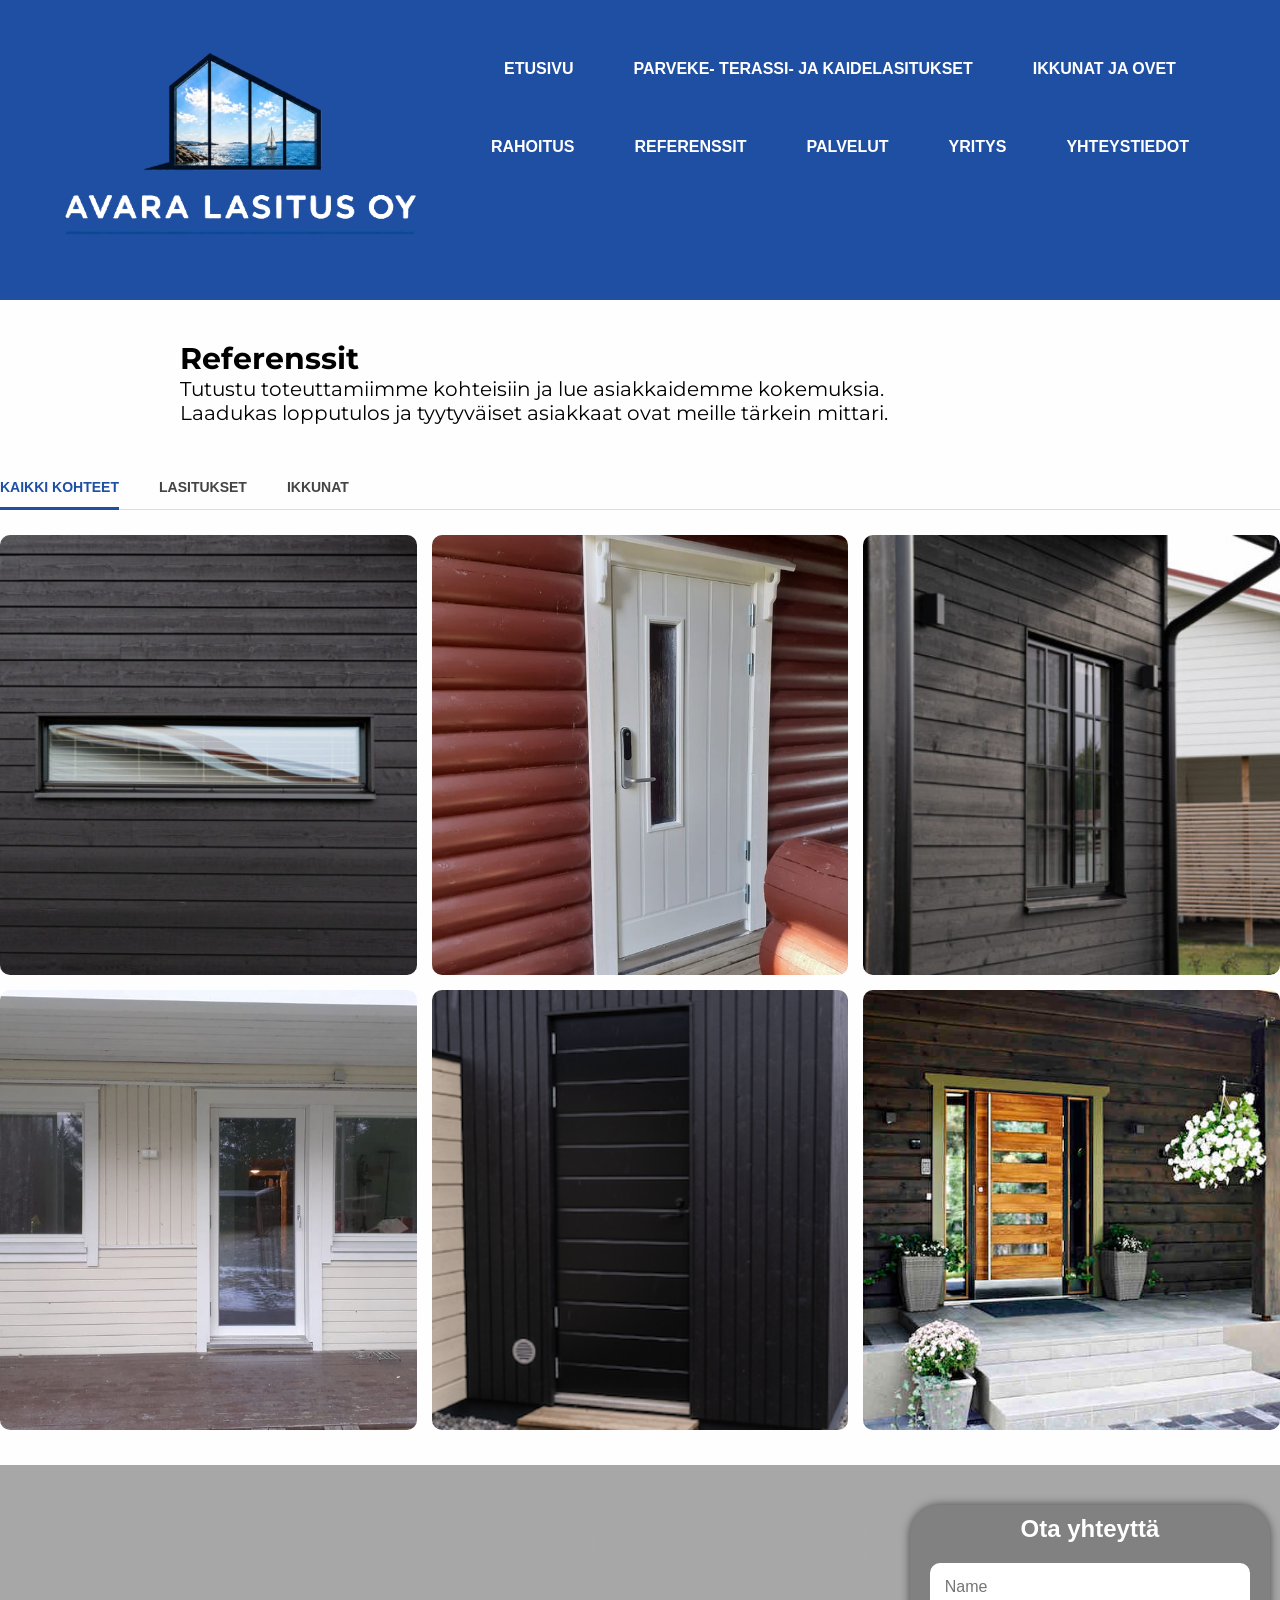
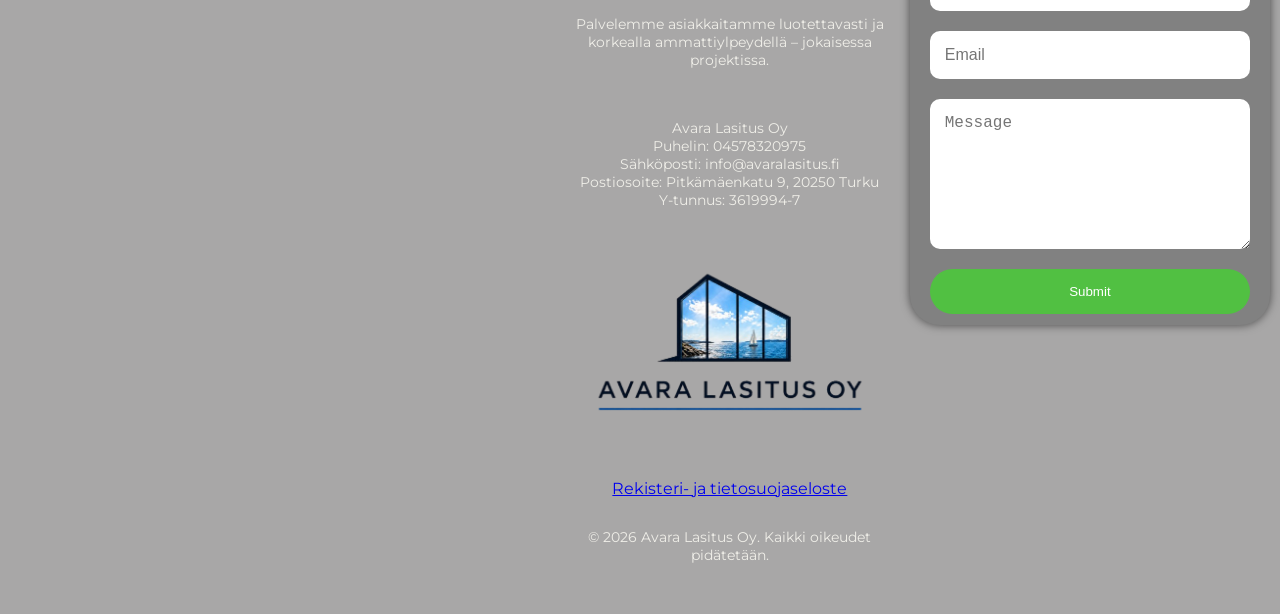
<file: referenssit.html>
<!DOCTYPE html>
<html lang="fi">
  <head>
    <meta charset="UTF-8">
    <meta name="viewport" content="width=device-width, initial-scale=1.0">
    <meta name="description" content="Terassi- ja parvekelasitusratkaisut sekä ikkuna- ja oviremontit avaimet käteen- periaatteella. Avara Lasitus Oy toteuttaa laadukkaat terassi- ja parvekelasitukset sekä energiatehokkaat ikkuna- ja oviremontit.">
    <link rel="stylesheet" href="referenssit.css">
    <link href='https://fonts.googleapis.com/css?family=Montserrat' rel='stylesheet'>
    <title>Refrenssit | Avara Lasitus Oy</title>
    <link rel="icon" type="image/png" href="favicon-96x96.png" sizes="96x96" />
    <link rel="icon" type="image/svg+xml" href="favicon.svg" />
    <link rel="shortcut icon" href="favicon.ico" />
    <link rel="apple-touch-icon" sizes="180x180" href="apple-touch-icon.png" />
    <link rel="manifest" href="site.webmanifest" />
  </head>

  <body>
<nav class="navbar" role="navigation">

  <!-- LEFT LOGO -->
  <div class="logo">
    <img src="kuvat/AvaralasitusLogo-removebg-preview-white.png" alt="Logo">
  </div>

  <!-- HAMBURGER MENU BUTTON -->
  <button class="hamburger" id="hamburger">
    <span></span>
    <span></span>
    <span></span>
  </button>

  <!-- CENTER NAVIGATION -->
  <div class="nav-center" id="navCenter">

    <ul class="nav-links">
      <li><a href="index.html">ETUSIVU</a></li>
      <li><a href="lasitukset.html">PARVEKE- TERASSI- JA KAIDELASITUKSET</a></li>
      <li><a href="ikkuna.html">IKKUNAT JA OVET</a></li>
      <li><a href="rahoitus.html">RAHOITUS</a></li>
      <li><a href="referenssit.html">REFERENSSIT</a></li>
      <li><a href="palvelut.html">PALVELUT</a></li>
      <li><a href="yritys.html">YRITYS</a></li>
      <li><a href="yhteystiedot.html">YHTEYSTIEDOT</a></li>

    </ul>


  </div>

</nav> 

<script>
  const hamburger = document.getElementById('hamburger');
  const navCenter = document.getElementById('navCenter');
  
  hamburger.addEventListener('click', () => {
    navCenter.classList.toggle('active');
    hamburger.classList.toggle('active');
  });
  
  // Close menu when a link is clicked
  document.querySelectorAll('.nav-links a').forEach(link => {
    link.addEventListener('click', () => {
      navCenter.classList.remove('active');
      hamburger.classList.remove('active');
    });
  });
</script> 


    <section class="referenssit" role="main">
        <h1>Referenssit</h1>
        <p>Tutustu toteuttamiimme kohteisiin ja lue asiakkaidemme kokemuksia.<br>Laadukas lopputulos ja tyytyväiset asiakkaat ovat meille tärkein mittari.</p>
    </section>

<div class="gallery-container">

  <!-- Tabs -->
  <div class="tabs">
    <button class="tab-btn active" data-tab="all">
      Kaikki kohteet
    </button>

    <button class="tab-btn" data-tab="glass">
      Lasitukset
    </button>

    <button class="tab-btn" data-tab="windows">
      Ikkunat
    </button>
  </div>

  <!-- ALL -->
  <div class="gallery active" id="all">
    <img src="kuvat/2.jpg" alt="">
    <img src="kuvat/15.jpg" alt="">
    <img src="kuvat/4.jpg" alt="">
    <img src="kuvat/16.jpg" alt="">
    <img src="kuvat/21.png" alt="">
    <img src="kuvat/19.jpg" alt="">
  </div>

  <!-- LASITUKSET -->
  <div class="gallery" id="glass">
    <img src="kuvat/Alutec Premium (12).jpg" alt="">
    <img src="kuvat/Alutec Premium (13).jpg" alt="">
    <img src="kuvat/Alutec Premium (6).jpg" alt="">
    <img src="kuvat/1 (77).JPG" alt="">
    <img src="kuvat/1 (20).JPG" alt="">
    <img src="kuvat/1 (10).JPG" alt="">
  </div>

  <!-- IKKUNAT -->
  <div class="gallery" id="windows">
    <img src="kuvat/1.png" alt="">
    <img src="kuvat/2.jpg" alt="">
    <img src="kuvat/3.png" alt="">
    <img src="kuvat/4.jpg" alt="">
    <img src="kuvat/5.jpg" alt="">
    <img src="kuvat/6.png" alt="">
  </div>

</div>
<!--

<section class="testimonials">

  <h2>Mitä asiakkaamme sanovat</h2>

  <div class="testimonial-grid">

    <div class="testimonial-card">

      <div class="quote-icon">“</div>

      <p class="testimonial-text">
        Terassista tuli meidän lempipaikka.
        Lasitus toi lisää tilaa ja suojaa säiltä.
        Asennus sujui nopeasti ja ammattitaidolla alusta loppuun.
      </p>

      <div class="testimonial-name">
        – Jari ja Minna, Espoo
      </div>

    </div>

    <div class="testimonial-card">

      <div class="quote-icon">“</div>

      <p class="testimonial-text">
        Ikkunaremontti paransi huomattavasti kodin
        lämmöneristystä ja hiljaisuutta.
        Suosittelen lämpimästi!
      </p>

      <div class="testimonial-name">
        – Petteri, Vantaa
      </div>

    </div>

    <div class="testimonial-card">

      <div class="quote-icon">“</div>

      <p class="testimonial-text">
        Kaikki toimi alusta loppuun erinomaisesti,
        hyvä palvelu, laadukkaat tuotteet ja siisti jälki.
      </p>

      <div class="testimonial-name">
        – Sanna, Helsinki
      </div>

    </div>

  </div>

  <a href="#" class="reference-btn">
    Katso lisää referenssejä
  </a>

</section>
-->

<script>
  const buttons = document.querySelectorAll(".tab-btn");
  const galleries = document.querySelectorAll(".gallery");

  buttons.forEach(button => {
    button.addEventListener("click", () => {

      // Remove active classes
      buttons.forEach(btn => btn.classList.remove("active"));
      galleries.forEach(gallery => gallery.classList.remove("active"));

      // Add active class to clicked button
      button.classList.add("active");

      // Show correct gallery
      const tab = button.dataset.tab;
      document.getElementById(tab).classList.add("active");
    });
  });
</script>



















    <footer role="contentinfo">

      <section class="middle">

            <a class="btn4" href="mailto:info@avaralasitus.fi">Varaa maksuton arviokäynti</a></li>

            <p>Palvelemme asiakkaitamme luotettavasti ja korkealla ammattiylpeydellä – jokaisessa projektissa.</p>

            <p>Avara Lasitus Oy<br>
            Puhelin: 04578320975<br>
            Sähköposti: info@avaralasitus.fi<br>
            Postiosoite: Pitkämäenkatu 9, 20250 Turku<br>
            Y-tunnus: 3619994-7</p>


      <img src="kuvat/AvaralasitusLogo-removebg-preview.png" width="150" height="100" class="logo">
      
      <a href="Rekisteri- ja tietosuojaseloste.odt">Rekisteri- ja tietosuojaseloste</a>

      <p>© 2026 Avara Lasitus Oy. Kaikki oikeudet pidätetään.</p>
      
      </section>
      <section class="contact-section">

        <h2>Ota yhteyttä</h2>

        <form action="https://api.web3forms.com/submit" method="POST">
              <input type="hidden" name="access_key" value="e05f8040-c1bb-4d2e-85c8-9608a9416a8e">
              
              <input type="text" name="name" placeholder="Name" required>
              <input type="email" name="email" placeholder="Email" required>
              <textarea name="message" placeholder="Message" required></textarea>
              <button class="submit" type="submit">Submit</button>
        </form>
        
    </footer>



  </body>
</html>
</file>
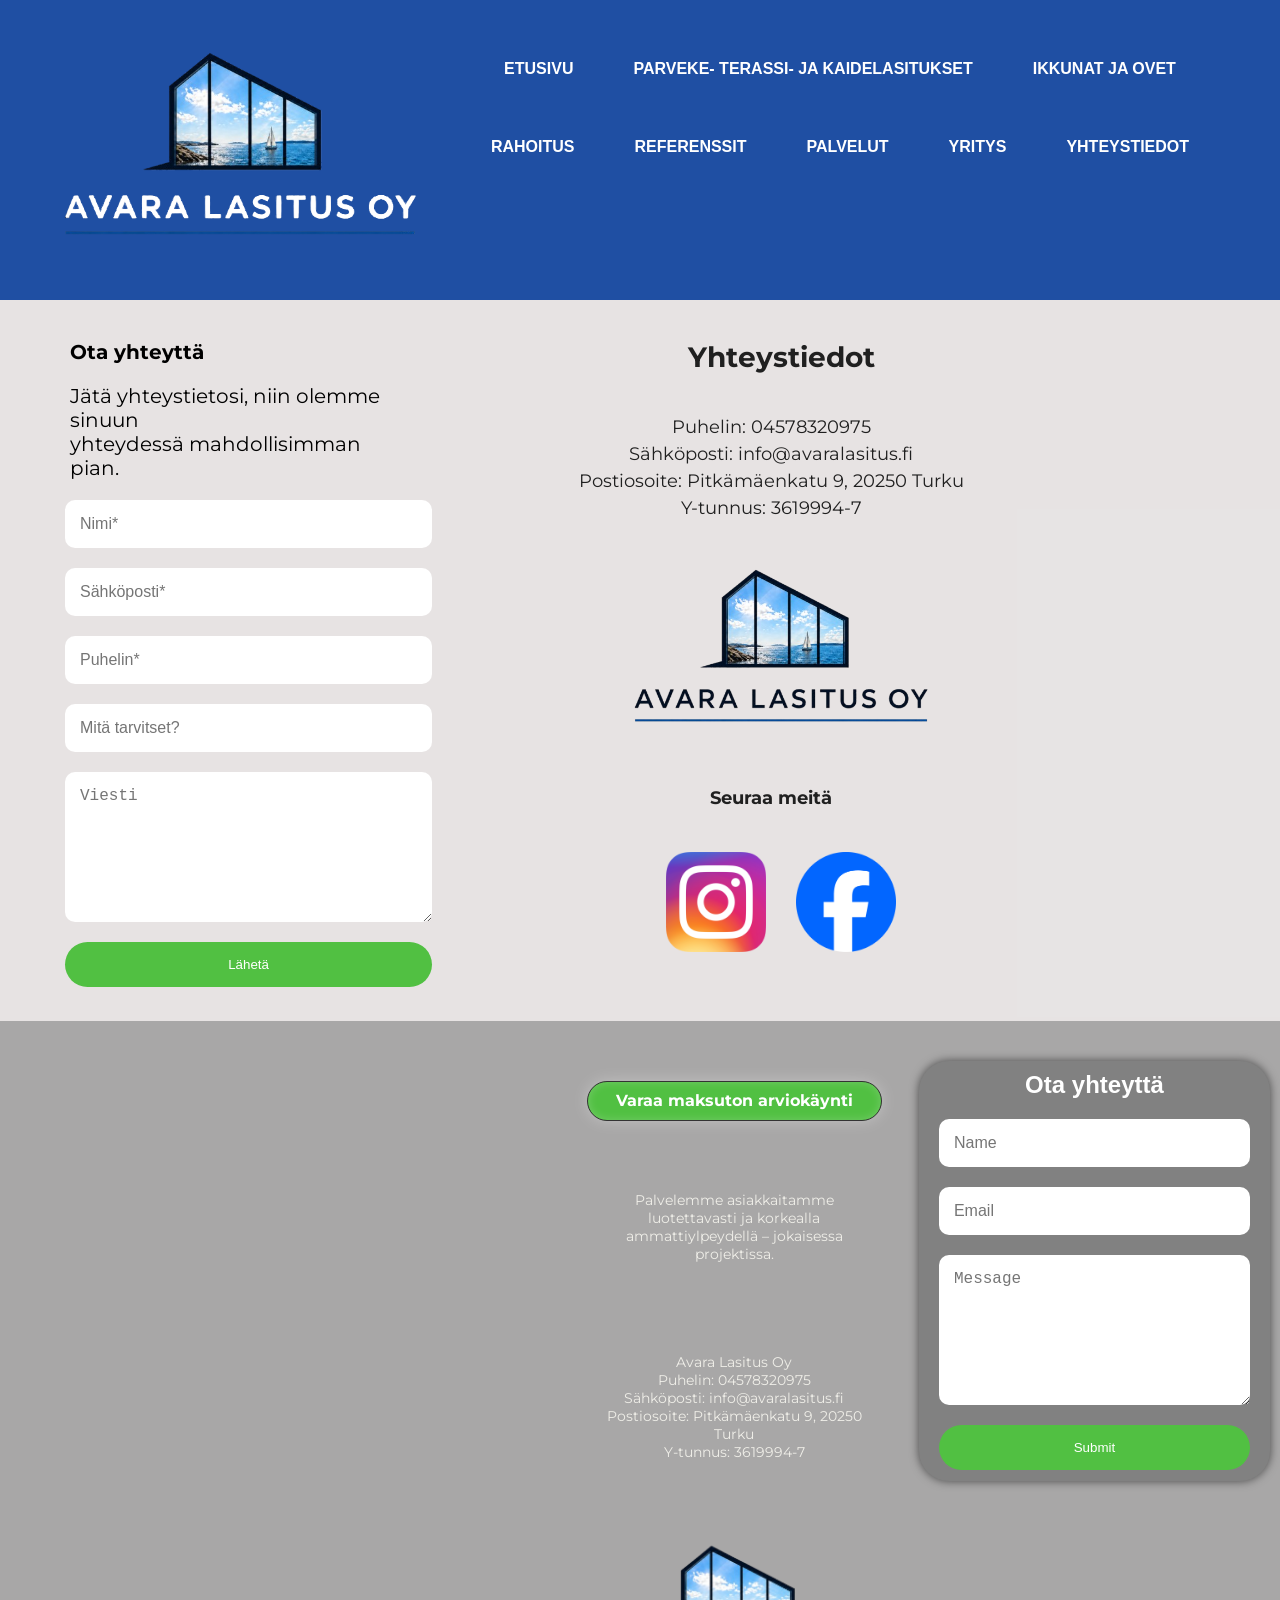
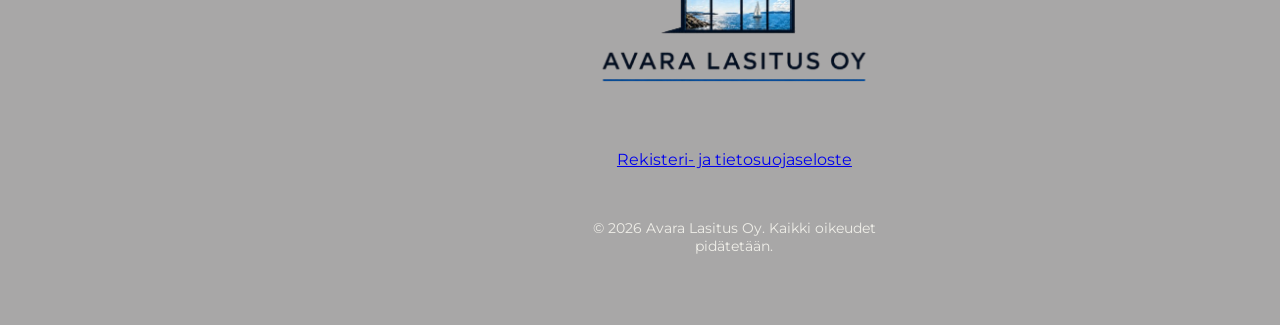
<file: yhteystiedot.html>
<!DOCTYPE html>
<html lang="fi">
  <head>
    <meta charset="UTF-8">
    <meta name="viewport" content="width=device-width, initial-scale=1.0">
    <meta name="description" content="Terassi- ja parvekelasitusratkaisut sekä ikkuna- ja oviremontit avaimet käteen- periaatteella. Avara Lasitus Oy toteuttaa laadukkaat terassi- ja parvekelasitukset sekä energiatehokkaat ikkuna- ja oviremontit.">
    <link rel="stylesheet" href="yhteystiedot.css">
    <link href='https://fonts.googleapis.com/css?family=Montserrat' rel='stylesheet'>
    <title>Yhteystiedot | Avara Lasitus Oy</title>
    <link rel="icon" type="image/png" href="favicon-96x96.png" sizes="96x96" />
    <link rel="icon" type="image/svg+xml" href="favicon.svg" />
    <link rel="shortcut icon" href="favicon.ico" />
    <link rel="apple-touch-icon" sizes="180x180" href="apple-touch-icon.png" />
    <link rel="manifest" href="site.webmanifest" />
  </head>

  <body>
<nav class="navbar" role="navigation">

  <!-- LEFT LOGO -->
  <div class="logo">
    <img src="kuvat/AvaralasitusLogo-removebg-preview-white.png" alt="Logo">
  </div>

  <!-- HAMBURGER MENU BUTTON -->
  <button class="hamburger" id="hamburger">
    <span></span>
    <span></span>
    <span></span>
  </button>

  <!-- CENTER NAVIGATION -->
  <div class="nav-center" id="navCenter">

    <ul class="nav-links">
      <li><a href="index.html">ETUSIVU</a></li>
      <li><a href="lasitukset.html">PARVEKE- TERASSI- JA KAIDELASITUKSET</a></li>
      <li><a href="ikkuna.html">IKKUNAT JA OVET</a></li>
      <li><a href="rahoitus.html">RAHOITUS</a></li>
      <li><a href="referenssit.html">REFERENSSIT</a></li>
      <li><a href="palvelut.html">PALVELUT</a></li>
      <li><a href="yritys.html">YRITYS</a></li>
      <li><a href="yhteystiedot.html">YHTEYSTIEDOT</a></li>

    </ul>


  </div>

</nav> 

<script>
  const hamburger = document.getElementById('hamburger');
  const navCenter = document.getElementById('navCenter');
  
  hamburger.addEventListener('click', () => {
    navCenter.classList.toggle('active');
    hamburger.classList.toggle('active');
  });
  
  // Close menu when a link is clicked
  document.querySelectorAll('.nav-links a').forEach(link => {
    link.addEventListener('click', () => {
      navCenter.classList.remove('active');
      hamburger.classList.remove('active');
    });
  });
</script> 

<section class="kaikki" role="main">
    <section class="palvelut">
        <section class="text">
        <h1>Ota yhteyttä</h1>
        <p> Jätä yhteystietosi, niin olemme sinuun <br>yhteydessä mahdollisimman pian.</p>
        </section>
        <section class="palvelut-lista">
        <form action="https://api.web3forms.com/submit" method="POST">
              <input type="hidden" name="access_key" value="e05f8040-c1bb-4d2e-85c8-9608a9416a8e">
              
              <input type="text" name="name" placeholder="Nimi*" required>
              <input type="email" name="email" placeholder="Sähköposti*" required>
              <input type="text" name="Phone Number" placeholder="Puhelin*" required>
              <input type="text" name="subject" placeholder="Mitä tarvitset?" />
              <textarea name="message" placeholder="Viesti" required></textarea>
              <input type="hidden" name="redirect" value="Avaralasitus.fi">
              <button class="submit" type="submit">Lähetä</button>
        </form>





        </section>
    </section>

    <div class="yhteystiedot">
        <h2>Yhteystiedot</h2>
        <p>Puhelin: 04578320975<br>
        Sähköposti: info@avaralasitus.fi<br>
        Postiosoite: Pitkämäenkatu 9, 20250 Turku<br>
        Y-tunnus: 3619994-7</p>
        <img class="avarlasitus" src="kuvat/AvaralasitusLogo-removebg-preview.png">
        <p style="font-weight: bold;">Seuraa meitä</p>
            <section class="social-media">
                <a href="https://www.instagram.com"><img src="kuvat/Instagram_icon.png" class="instagram" alt="Instagram"></a>
                <a href="https://www.facebook.com"><img src="kuvat/Facebook_icon.png" class="facebook" alt="Facebook"></a>
            </section>
    </div>


</section>


















    <footer role="contentinfo">

      <section class="middle">

            <a class="btn4" href="mailto:info@avaralasitus.fi">Varaa maksuton arviokäynti</a></li>

            <p>Palvelemme asiakkaitamme luotettavasti ja korkealla ammattiylpeydellä – jokaisessa projektissa.</p>

            <p>Avara Lasitus Oy<br>
            Puhelin: 04578320975<br>
            Sähköposti: info@avaralasitus.fi<br>
            Postiosoite: Pitkämäenkatu 9, 20250 Turku<br>
            Y-tunnus: 3619994-7</p>


      <img src="kuvat/AvaralasitusLogo-removebg-preview.png" width="150" height="100" class="logo">
      
      <a href="Rekisteri- ja tietosuojaseloste.odt">Rekisteri- ja tietosuojaseloste</a>

      <p>© 2026 Avara Lasitus Oy. Kaikki oikeudet pidätetään.</p>
      
      </section>
      <section class="contact-section">

        <h2>Ota yhteyttä</h2>

        <form action="https://api.web3forms.com/submit" method="POST">
              <input type="hidden" name="access_key" value="e05f8040-c1bb-4d2e-85c8-9608a9416a8e">
              
              <input type="text" name="name" placeholder="Name" required>
              <input type="email" name="email" placeholder="Email" required>
              <textarea name="message" placeholder="Message" required></textarea>
              <button class="submit" type="submit">Submit</button>
        </form>
        
    </footer>



  </body>
</html>
</file>
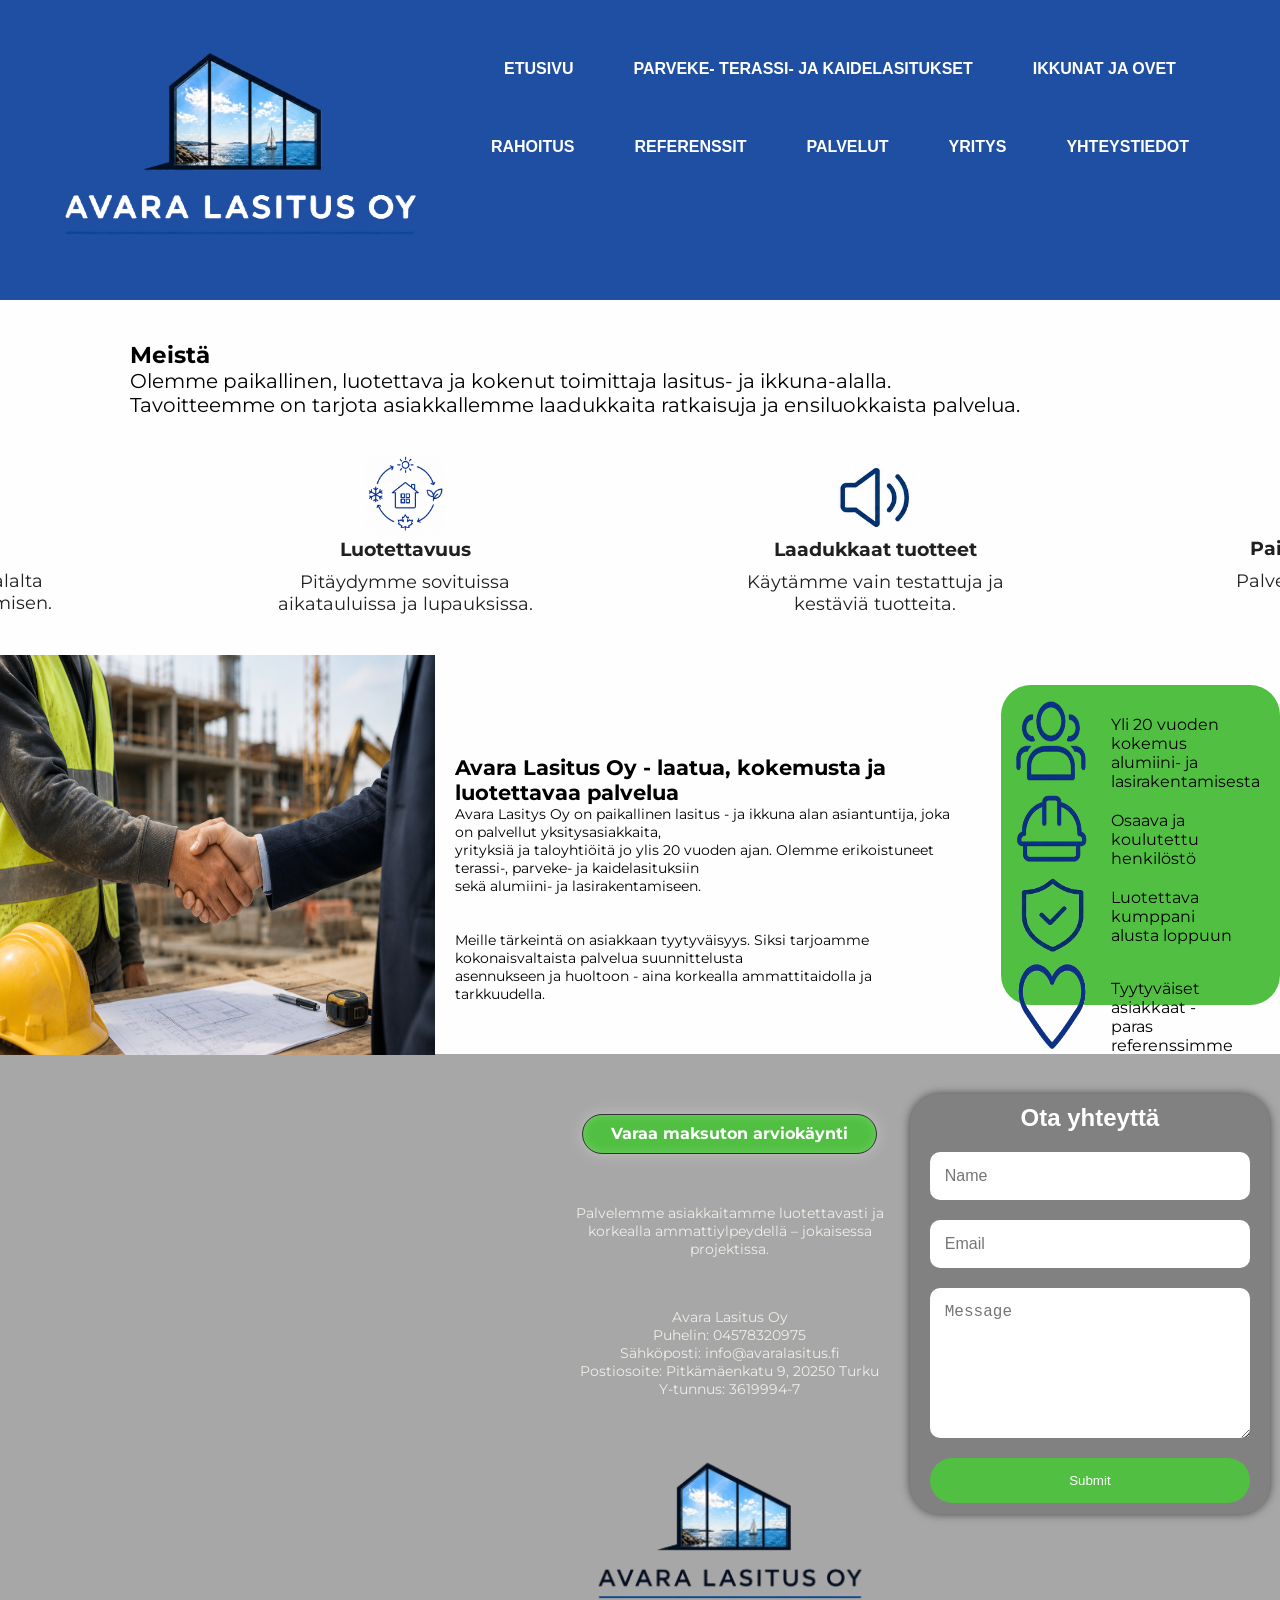
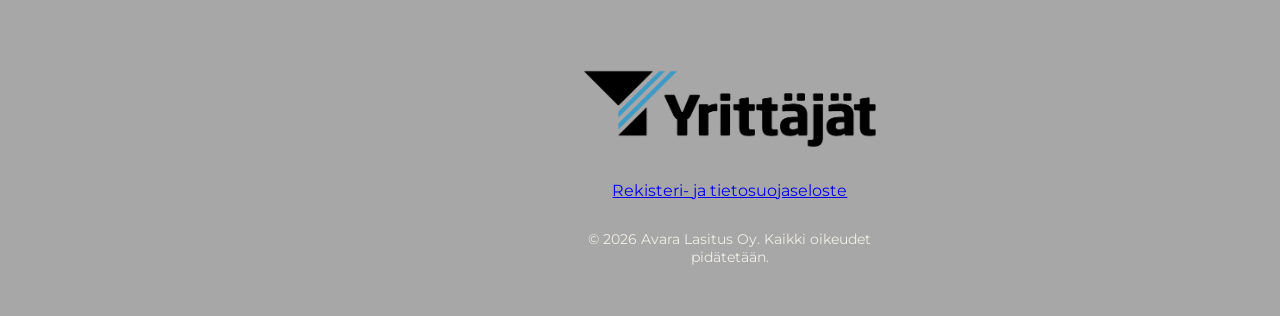
<file: yritys.html>
<!DOCTYPE html>
<html lang="fi">
  <head>
    <meta charset="UTF-8">
    <meta name="viewport" content="width=device-width, initial-scale=1.0">
    <meta name="description" content="Terassi- ja parvekelasitusratkaisut sekä ikkuna- ja oviremontit avaimet käteen- periaatteella. Avara Lasitus Oy toteuttaa laadukkaat terassi- ja parvekelasitukset sekä energiatehokkaat ikkuna- ja oviremontit.">
    <link rel="stylesheet" href="yritys.css">
    <link href='https://fonts.googleapis.com/css?family=Montserrat' rel='stylesheet'>
    <title>Yritys | Avara Lasitus Oy</title>
    <link rel="icon" type="image/png" href="favicon-96x96.png" sizes="96x96" />
    <link rel="icon" type="image/svg+xml" href="favicon.svg" />
    <link rel="shortcut icon" href="favicon.ico" />
    <link rel="apple-touch-icon" sizes="180x180" href="apple-touch-icon.png" />
    <link rel="manifest" href="site.webmanifest" />
  </head>

  <body>
<nav class="navbar" role="navigation" role="navigation">

  <!-- LEFT LOGO -->
  <div class="logo">
    <img src="kuvat/AvaralasitusLogo-removebg-preview-white.png" alt="Logo">
  </div>

  <!-- HAMBURGER MENU BUTTON -->
  <button class="hamburger" id="hamburger">
    <span></span>
    <span></span>
    <span></span>
  </button>

  <!-- CENTER NAVIGATION -->
  <div class="nav-center" id="navCenter">

    <ul class="nav-links">
      <li><a href="index.html">ETUSIVU</a></li>
      <li><a href="lasitukset.html">PARVEKE- TERASSI- JA KAIDELASITUKSET</a></li>
      <li><a href="ikkuna.html">IKKUNAT JA OVET</a></li>
      <li><a href="rahoitus.html">RAHOITUS</a></li>
      <li><a href="referenssit.html">REFERENSSIT</a></li>
      <li><a href="palvelut.html">PALVELUT</a></li>
      <li><a href="yritys.html">YRITYS</a></li>
      <li><a href="yhteystiedot.html">YHTEYSTIEDOT</a></li>

    </ul>


  </div>

</nav> 

<script>
  const hamburger = document.getElementById('hamburger');
  const navCenter = document.getElementById('navCenter');
  
  hamburger.addEventListener('click', () => {
    navCenter.classList.toggle('active');
    hamburger.classList.toggle('active');
  });
  
  // Close menu when a link is clicked
  document.querySelectorAll('.nav-links a').forEach(link => {
    link.addEventListener('click', () => {
      navCenter.classList.remove('active');
      hamburger.classList.remove('active');
    });
  });
</script> 


    <section class="palvelut" role="main">
        <section class="text">
        <h1>Meistä</h1>
        <p>Olemme paikallinen, luotettava ja kokenut toimittaja lasitus- ja ikkuna-alalla. <br>Tavoitteemme on tarjota asiakkallemme laadukkaita ratkaisuja ja ensiluokkaista palvelua.</p>
        </section>
        <section class="palvelut-lista">
           


        </section>


    <section class="icons">
        <div class="icon1">
            <img src="kuvat/Käyttöaika.png" alt="Energy Saving Icon">
            <h3>Kokemus</h3>
            <p>Vuosien kokemus alalta <br>takaa varman osaamisen.</p>
        </div>
        <div class="icon2">
            <img src="kuvat/Suojaa.png" alt="Energy Saving Icon">
            <h3>Luotettavuus</h3>
            <p>Pitäydymme sovituissa <br>aikatauluissa ja lupauksissa.</p>
        </div>
        <div class="icon3">
            <img src="kuvat/Hiljaisempi.png" alt="Energy Saving Icon">
            <h3>Laadukkaat tuotteet</h3>
            <p>Käytämme vain testattuja ja <br>kestäviä tuotteita.</p>
        </div>
        <div class="icon4">
            <img src="kuvat/Arvo.png" alt="Energy Saving Icon">
            <h3>Paikallinen palvelu</h3>
            <p>Palvelemme nopeasti ja <br>joustavasti.</p>
        </div>
    
    </section>


    <section class="info">

    <div class="image">
        <img src="kuvat/Handshake.jpeg" alt="Yritys" width="1860" height="700">
    </div>

    <div class="laptop">
    <div class="info-box">
        <h2>Avara Lasitus Oy - laatua, kokemusta ja luotettavaa palvelua</h2>
        <p>Avara Lasitys Oy on paikallinen lasitus - ja ikkuna alan asiantuntija, joka on palvellut yksitysasiakkaita, <br> yrityksiä ja taloyhtiöitä jo ylis 20 vuoden ajan. Olemme erikoistuneet terassi-, parveke- ja kaidelasituksiin <br>sekä alumiini- ja lasirakentamiseen.</p><br><br>
        <p>Meille tärkeintä on asiakkaan tyytyväisyys. Siksi tarjoamme kokonaisvaltaista palvelua suunnittelusta <br>asennukseen ja huoltoon - aina korkealla ammattitaidolla ja tarkkuudella.</p>
    </div>
    
    <div class="text-box">
        <div class="box1">
            <img src="kuvat/yhteisö-removebg-preview.png" class="text-icon">
            <p>Yli 20 vuoden kokemus <br>alumiini- ja lasirakentamisesta</p>
        </div>

        <div class="box2">
            <img src="kuvat/Lakki-removebg-preview.png" class="text-icon">
            <p>Osaava ja koulutettu <br>henkilöstö</p>
        </div>

        <div class="box3">
            <img src="kuvat/Rakenne-removebg-preview.png" class="text-icon">
            <p>Luotettava kumppani <br>alusta loppuun</p>
        </div>

        <div class="box4">
            <img src="kuvat/sydän-removebg.png" class="text-icon">
            <p>Tyytyväiset asiakkaat - <br>paras referenssimme</p>
        </div>
    </div>
    </div>

    </section>





















    <footer role="contentinfo">

      <section class="middle">

            <a class="btn4" href="mailto:info@avaralasitus.fi">Varaa maksuton arviokäynti</a></li>

            <p>Palvelemme asiakkaitamme luotettavasti ja korkealla ammattiylpeydellä – jokaisessa projektissa.</p>

            <p>Avara Lasitus Oy<br>
            Puhelin: 04578320975<br>
            Sähköposti: info@avaralasitus.fi<br>
            Postiosoite: Pitkämäenkatu 9, 20250 Turku<br>
            Y-tunnus: 3619994-7</p>


      <img src="kuvat/AvaralasitusLogo-removebg-preview.png" width="150" height="100" class="logo">
      <img class="yrittäjät" src="kuvat/SY_logo_RGB_vari.png" class="logo">
      
      <a href="Rekisteri- ja tietosuojaseloste.odt">Rekisteri- ja tietosuojaseloste</a>

      <p>© 2026 Avara Lasitus Oy. Kaikki oikeudet pidätetään.</p>
      
      </section>
      <section class="contact-section">

        <h2>Ota yhteyttä</h2>

        <form action="https://api.web3forms.com/submit" method="POST">
              <input type="hidden" name="access_key" value="e05f8040-c1bb-4d2e-85c8-9608a9416a8e">
              
              <input type="text" name="name" placeholder="Name" required>
              <input type="email" name="email" placeholder="Email" required>
              <textarea name="message" placeholder="Message" required></textarea>
              <button class="submit" type="submit">Submit</button>
        </form>
        
    </footer>



  </body>
</html>
</file>
<file: styles.css>
body {
    background-color: #fefefeee;
    font-family: Montserrat;
    width: 100%;
    overflow-x: hidden;
}

/* RESET */
* {
  margin: 0;
  padding: 0;
  box-sizing: border-box;
}

/* NAVBAR */
.navbar {
  width: 100%;
  background: #51c042;
  display: flex;
  justify-content: space-between;
  align-items: flex-start;
  padding: 20px 40px;
  font-family: Arial, sans-serif;
  height: 300px;
}

/* LOGO */
.logo {
  display: flex;
  flex-direction: column;
  align-items: flex-start;

}

.logo img {
  width: 400px;
  margin-bottom: 20px;
}


.logo h1 {
  font-size: 32px;
  color: black;
  letter-spacing: 2px;
  font-weight: 400;
  border-bottom: 3px solid #0066aa;
  padding-bottom: 5px;
}

/* HAMBURGER MENU */
.hamburger {
  display: none;
  flex-direction: column;
  background: none;
  border: none;
  cursor: pointer;
  padding: 0;
  gap: 6px;
  position: relative;
  z-index: 1001;
}

.hamburger span {
  width: 25px;
  height: 3px;
  background: white;
  border-radius: 3px;
  transition: all 0.3s ease;
}

.hamburger.active span:nth-child(1) {
  transform: rotate(45deg) translate(8px, 8px);
}

.hamburger.active span:nth-child(2) {
  opacity: 0;
}

.hamburger.active span:nth-child(3) {
  transform: rotate(-45deg) translate(7px, -7px);
}

/* CENTER NAVIGATION AREA */
.nav-center {
  display: flex;
  flex-direction: column;
  align-items: center;
  gap: 25px;
  margin-top: 40px;
}

/* NAV LINKS */
.nav-links {
  list-style: none;
  display: flex;
  gap: 60px;
  flex-wrap: wrap;
  justify-content: center;
}

.nav-links a {
  text-decoration: none;
  color: white;
  font-size: 16px;

  font-weight: bold;
  transition: 0.3s;
}

.nav-links a:hover {
  color: #d4ffd0;
}

.social-media {
  display: flex;
  gap: 10px;
  position: static;
  margin-top: 0;
  margin-right: 0;
  justify-content: center;
}

.social-media img {
  width: 70px;
  height: auto;
  margin-left: 0;
}





.hero {
    position: relative;
    width: 100%;
    overflow: hidden;
}

.hero img {
    width: 100%;
    display: block;
    margin: 0;
    height: auto;
}

.hero-text {
    background-color: rgba(0, 0, 0, 0.295);
    position: absolute;
    top: 50%;
    left: 50%;
    transform: translate(-50%, -50%);
    color: #efeee8;
    text-align: left;
    font-size: 30px;
    max-width: 1500px;
    margin: 0;
    padding: 20px;
    border-radius: 10px;
}

.hero-text h1 {
    margin-bottom: 20px;
    font-weight: bold;
    font-size: 40px;
}



.btn {
  text-decoration: none;
  padding: 0.5rem;
  color: white;
  background-color: #51c042;
  border: 1px solid #333333;
  margin-top: 20px;
  margin-bottom: 0px;
  margin-left: 0px;
  border-radius: 10px;
  height: 60px;
  display: inline-flex;
  align-items: center;
  justify-content: center;
}

.btn:hover {
  transform: scale(1.05);
  background: rgba(94,170,106,0.8);
}

.btne {
  text-decoration: none;
  padding: 0.5rem;
  color: white;
  border: 3px solid #eeeeee;
  margin-top: 20px;
  margin-bottom: 0px;
  margin-left: 30px;
  border-radius: 10px;
  height: 60px;
  display: inline-flex;
  align-items: center;
  justify-content: center;
}

.btne:hover {
  transform: scale(1.05);
  background: rgba(94,170,106,0.8);
}

#slider {
  width: 100%;
  height: 850px;
  margin: 0;
  overflow: hidden;
  position: relative;
}

#slider img {
  width: 100%;
  height: 100%;
  position: absolute;
  opacity: 0;
  transition: opacity 1s ease-in-out;
}

#slider img.active {
  opacity: 1;
}

.icons {
  background-color: #51c042;
  color: white;
  display: flex;
  justify-content: center;
  gap: 250px;
  padding: 20px;
  text-align: center;
  flex-wrap: wrap;
}

.icons img {
  margin-top: 20px;
  width: 80px;
  height: auto;
}

.icons p {
  font-size: 18px;
  margin-top: 10px;
  text-align: center;
}

.icon1 {
    margin: 0;
    margin-top: -4px;
}

.icon2 {
    margin: 0;
    margin-top: 7px;
}

.icon3 {
    margin: 0;
}

.icon4 {
    margin: 0;
    margin-top: 13px;
}



.text {
  background-color: white;
  color: black;
  padding: 50px 20px;
}

.text h2 {
    padding-top: 20px;
    margin-bottom: 20px;
    font-size: 30px;
    margin-left: 0;
    text-align: left;
}

.text p {
    margin-left: 0;
    text-align: left;
    max-width: 100%;
}







footer {
    background: #a8a7a7;
    color: #efeee8;
    padding: 10px;
    margin-top: 20px;
    flex-direction: row;
    display: flex;
    margin-top: -15px;
    padding-left: 550px;
}



.btn4 {
  text-decoration: none;
  padding: 0.5rem;
  font-weight: bold;
  color: white;
  background-color: #51c042;
  padding: 14px 28px;
  border: 1px solid #333333;
  margin-bottom: 20px;
  margin-top: 30px;
  border-radius: 30px;
  height: 40px;
  backdrop-filter: blur(6px);
  box-shadow:
  0 0 15px rgba(255,255,255,0.3),
  inset 0 0 10px rgba(255,255,255,0.2);
  transition: 0.3s;
  display: inline-flex;
  align-items: center;
  justify-content: center;
}

.btn4:hover {
  transform: scale(1.05);
  background: rgba(94,170,106,0.8);
}




ul {
    list-style: none;
}



.middle {
    display: flex;
    flex-direction: column;
    align-items: center;
    text-align: center;
    gap: 20px;
    margin: 0;
    padding: 20px;
}


footer img {
    width: 300px;
    height: auto;
    display: block;
    margin: 0 auto 10px auto;
}

footer p {
    margin-top: 10px;
    margin-bottom: 20px;
    font-size: 14px;
    color: #efeee8;
}



.contact-section {
  box-shadow: #00000091 0px 0px 10px;
  width: 100%;
  max-width: 500px;
  height: 420px;
  margin: 30px auto;
  border-radius: 30px;
  padding: 70px 20px;
  display: flex;
  flex-direction: column;
  align-items: center;
  background: #818181;
  font-family: Arial, sans-serif;
}

.contact-section h2 {
  color: white;
  font-size: 24px;
  margin-bottom: 20px;
  margin-top: -60px;
}

form {
  width: 100%;
  max-width: 600px;
  display: flex;
  flex-direction: column;
  gap: 20px;
}

input,
textarea {
  padding: 15px;
  border: none;
  border-radius: 10px;
  font-size: 16px;
}

textarea {
  min-height: 150px;
}

.submit {
  margin-bottom: 20px;
  padding: 15px;
  border: none;
  border-radius: 30px;
  background: #51c042;
  color: white;
  cursor: pointer;
}


@media (max-width: 1024px) {
  .navbar {
    padding: 15px 20px;
    flex-direction: row;
    margin-bottom: -200px;
    gap: 20px;
  }

  
  .logo img {
    width: 180px;
  }
  
  .nav-center {
    margin-top: 20px;
    gap: 15px;
  }
  
  .nav-links {
    gap: 30px;
  }
  

  #slider {
    height: 500px;
  }

  
  .hero-text {
    top: 40%;
    left: 20%;
    margin-left: 0;
    margin-top: 0;
    font-size: 12px;
    justify-content: center;
    align-self: center;
    max-width: 100%;
    padding: 15px;
  }

  .btn {
    margin-top: 5px;
    margin-bottom: 60px;
  }

  
  .icons {
    gap: 10px;
    margin-bottom: 20px;
  }

  .icons img {
    width: 60%;
  }

  .icons p {
    width: 80px;
    font-size: 10px;
  }
  
  .text h2 {
    margin-left: 50px;
  }
  
  .text p {
    margin-left: 50px;
  }

    footer {
    display: flex;
    flex-direction: column;
    margin-left: -540px;
  }


  .middle {
    margin-left: 0;
    margin-right: 0;
  }

  .middle p {
    margin-left: 0px;
  }
  
  .contact-section {
    width: 100%;
  }



}

@media (max-width: 768px) {
  .navbar {
    padding: 10px 15px;
    position: relative;
  }

  .hamburger {
    display: flex;
    margin-top: 20px;
    margin-right: 20px;
  }
  
  .logo img {
    width: 120px;
  }
  
  .logo h1 {
    font-size: 24px;
  }
  
  .nav-center {
    position: absolute;
    top: 31%;
    left: 0;
    right: 0;
    background: inherit;
    flex-direction: column;
    gap: 0;
    max-height: 0;
    overflow: hidden;
    transition: max-height 0.3s ease;
    z-index: 1000;
    margin-top: 0;
  }
  
  .nav-center.active {
    max-height: 500px;
    box-shadow: 0 8px 16px rgba(0, 0, 0, 0.2);
  }
  
  .nav-links {
    gap: 15px;
    font-size: 14px;
    flex-direction: column;
    padding: 20px;
  }
  
  .nav-links a {
    font-size: 14px;
  }
  
  .social-media img {
    width: 50px;
  }
  
  #slider {
    width: 100%;
    height: 350px;
    margin: 0;
  }

  
  .hero img {
    width: 50%;
    margin: 0;
  }
  
  .hero-text {
    display: flex;
    flex-direction: column;
    top: 50%;
    left: 50%;
    margin-top: 200px;
    font-size: 12px;
    max-width: 300px;
    height: 220px;
    padding: 12px;
  }

  .hero-text h5 {
    font-size: 12px;
  }

  .btn {
    margin-top: 15px;
  }

  .btne {
    margin-top: -105px;
    margin-left: 120px;
    border: 2px solid #eeeeee
  }
  
  .icons {
    gap: 50px;
    flex-wrap: wrap;
    padding: 10px;
  }
  
  .icons img {
    width: 60px;
  }
  
  .icons p {
    width: 80px;
    font-size: 14px;
  }
  
  .text h2 {
    margin-left: 20px;
    font-size: 30px;
  }
  
  .text p {
    margin-left: 20px;
  }
  
  .btn, .btne {
    max-width: 80%;
    height: 50px;
    font-size: 10px;
    padding: 0.3rem;
  }



}

@media (max-width: 480px) {
  body {
    font-size: 14px;
  }
  
  .navbar {
    padding: 8px 10px;
    gap: 10px;
  }
  
  .logo {
    width: 100%;
  }
  
  .logo img {
    width: 100px;
    max-width: 100%;
  }
  
  .logo h1 {
    font-size: 18px;
  }
  
  .nav-center {
    width: 100%;
    margin-top: 10px;
  }
  
  .nav-links {
    gap: 10px;
    font-size: 12px;
    flex-direction: column;
  }
  
  .nav-links a {
    font-size: 12px;
  }
  
  .social-media {
    justify-content: center;
    margin-top: 10px;
    width: 100%;
  }
  
  .social-media img {
    width: 40px;
  }
  
  #slider {
    height: 250px;
  }
  
  .hero-text {
    top: 50%;
    left: 50%;
    font-size: 12px;
    width: 100%;
    margin: 0;
    padding: 10px;
  }
  
  .hero-text h1 {
    font-size: 18px;
    margin-bottom: 10px;
  }
  
  .btn, .btne {
    height: 45px;
    align-items: center;
    width: 40%;
    font-size: 10px;
    margin-right: 10px;
  }


    .hero-text a {
    display: flex;
    flex-direction: row;
  }

  
  .icons {
    gap: 20px;
    flex-direction: column;
    padding: 5px;
  }
  
  .icons img {
    width: 50px;
  }
  
  .icons p {
    width: 100%;
    font-size: 12px;
  }

  .icon3 {
    margin-bottom: 20px;
  }
  
  .text {
    padding-bottom: 50px;
  }
  
  .text h2 {
    margin-left: 10px;
    font-size: 25px;
  }
  
  .text p {
    margin-left: 10px;
    font-size: 14px;
  }
  
  .contact-section {
    width: 100%;
    height: auto;
    padding: 20px 10px;
    margin: 15px 0;
  }
  
  .contact-section h2 {
    font-size: 18px;
    margin-top: 0;
  }
  
  form {
    gap: 15px;
  }
  
  input, textarea {
    padding: 12px;
    font-size: 12px;
  }
  
  .submit {
    padding: 12px;
    font-size: 12px;
  }

    footer {
    margin-top: 10px;
    display: flex;
    flex-direction: column;
  }

  
  .middle {
    flex-direction: column;
    gap: 15px;
  }
  
  footer img {
    width: 200px;
  }
}
</file>
<file: ikkuna.css>
body {
    background-color: #fefefeee;
    font-family: Montserrat;
}

/* RESET */
* {
  margin: 0;
  padding: 0;
  box-sizing: border-box;
}

/* NAVBAR */
.navbar {
  width: 100%;
  background: #1f4fa3;
  display: flex;
  justify-content: space-between;
  align-items: flex-start;
  padding: 20px 40px;
  font-family: Arial, sans-serif;
  height: 300px;
}

/* LOGO */
.logo {
  display: flex;
  flex-direction: column;
  align-items: flex-start;
}

.logo img {
  width: 400px;
  margin-bottom: 0px;
}

.logo h1 {
  font-size: 32px;
  color: black;
  letter-spacing: 2px;
  font-weight: 400;
  border-bottom: 3px solid #0066aa;
  padding-bottom: 5px;
}

/* HAMBURGER MENU */
.hamburger {
  display: none;
  flex-direction: column;
  background: none;
  border: none;
  cursor: pointer;
  padding: 0;
  gap: 6px;
  position: relative;
  z-index: 1001;
}

.hamburger span {
  width: 25px;
  height: 3px;
  background: white;
  border-radius: 3px;
  transition: all 0.3s ease;
}

.hamburger.active span:nth-child(1) {
  transform: rotate(45deg) translate(8px, 8px);
}

.hamburger.active span:nth-child(2) {
  opacity: 0;
}

.hamburger.active span:nth-child(3) {
  transform: rotate(-45deg) translate(7px, -7px);
}

/* CENTER NAVIGATION AREA */
.nav-center {
  display: flex;
  flex-direction: column;
  align-items: center;
  gap: 25px;
  margin-top: 40px;
}

/* NAV LINKS */
.nav-links {
  list-style: none;
  display: flex;
  gap: 60px;
  flex-wrap: wrap;
  justify-content: center;
}

.nav-links a {
  text-decoration: none;
  color: white;
  font-size: 16px;

  font-weight: bold;
  transition: 0.3s;
}

.nav-links a:hover {
  color: #d4ffd0;
}

.social-media {
  display: flex;
  gap: 10px;
  margin: 0;
  position: static;
  justify-content: center;
}

.social-media img {
  width: 70px;
  height: auto;
  margin: 0;
}

.palvelut-logo  {
    width: 400px;
    height: auto;
    margin-bottom: 0px;
    margin-left: 125px;
}

.text {
    padding-top: 40px;
    background: #fefefeee;
    gap: 20px;
    font-size: 20px;
}

.text h1 {
    margin-left: 130px;
    margin-bottom: 10px;
}

.text p {
    margin-left: 130px;
    max-width: 600px;
}

.palvelut-lista {
    display: flex;
    font-size: 20px;
    background: #fefefeee;
    flex-direction: column;
    gap: 20px;
}

.palvelu-icon {
    width: 80px;
    height: auto;
    margin-bottom: -140px;
    margin-left: -50px;
}


.image {
    margin: 20px auto;
    display: flex;
    justify-content: center;
    padding: 15px;
    margin-top: -369px;
    margin-right: -20px;
    margin-bottom: -15px;
}

.image img {
    width: 800px;
    height: 600px;
}




.text1 {
    background-color: #fefefe;
    padding: 20px;
    padding-left: 130px;
}

.icons {
  background-color: #fefefe;
  color: #202020;
  display: flex;
  justify-content: center;
  gap: 150px;
  padding-left: 0px;
  padding-bottom: 20px;
  text-align: center;
}

.icons img {
  margin-top: 20px;
  width: 80px;
  height: auto;
}

.icons p {
  font-size: 18px;
  margin-top: 10px;
  width: 300px;
  text-align: center;
  margin-bottom: 20px;
}

.icon1 {
    margin-bottom: 0px;
}

.icon2 {
    margin-top: 10px;
}

.icon3 {
    margin-top: 3px;
}

.icon4 {
    margin-top: 15px;
}

.mallisto {
    background-color: #fefefe;
    gap: 20px;
    padding-bottom: 20px;
    padding-top: 20px;
}

.mallisto h2 {
    font-size: 28px;
    margin-bottom: 30px;
    margin-left: 130px;
    color: #202020;
    
}

.mallisto-kuvat {
    display: flex;
    flex-direction: row;
    gap: 20px;
    justify-content: center;
}

.mallisto-kuvat img {
    width: 520px;
    height: auto;
    border-radius: 20px;
}

.mallisto-teksti {
    background-color: #fefefe;
    padding-bottom: 20px;
    font-size: 25px;

}

.mallisto-teksti1 {
    margin-top: 10px;
    margin-left: 130px;
}

.mallisto-teksti2 {
    margin-top: -93px;
    margin-left: 670px;
}

.mallisto-teksti3 {
    margin-top: -93px;
    margin-left: 1210px;
}










footer {
    background: #a8a7a7;
    color: #efeee8;
    padding: 10px;
    margin-top: 20px;
    flex-direction: row;
    display: flex;
    margin-top: -15px;
    padding-left: 550px;
}



.btn4 {
  text-decoration: none;
  padding: 0.5rem;
  font-weight: bold;
  color: white;
  background-color: #51c042;
  padding: 14px 28px;
  border: 1px solid #333333;
  margin-bottom: 20px;
  margin-top: 30px;
  border-radius: 30px;
  height: 40px;
  backdrop-filter: blur(6px);
  box-shadow:
  0 0 15px rgba(255,255,255,0.3),
  inset 0 0 10px rgba(255,255,255,0.2);
  transition: 0.3s;
  display: inline-flex;
  align-items: center;
  justify-content: center;
}

.btn4:hover {
  transform: scale(1.05);
  background: rgba(94,170,106,0.8);
}




ul {
    list-style: none;
}



.middle {
    display: flex;
    flex-direction: column;
    align-items: center;
    text-align: center;
    gap: 20px;
    margin: 0;
    padding: 20px;
}


footer img {
    width: 300px;
    height: auto;
    display: block;
    margin: 0 auto 10px auto;
}

footer p {
    margin-top: 10px;
    margin-bottom: 20px;
    font-size: 14px;
    color: #efeee8;
}


.contact-section {
  box-shadow: #00000091 0px 0px 10px;
  width: 100%;
  max-width: 500px;
  height: 420px;
  margin: 30px auto;
  border-radius: 30px;
  padding: 70px 20px;
  display: flex;
  flex-direction: column;
  align-items: center;
  background: #818181;
  font-family: Arial, sans-serif;
}

.contact-section h2 {
  color: white;
  font-size: 24px;
  margin-bottom: 20px;
  margin-top: -60px;
}

form {
  width: 100%;
  max-width: 600px;
  display: flex;
  flex-direction: column;
  gap: 20px;
}

input,
textarea {
  padding: 15px;
  border: none;
  border-radius: 10px;
  font-size: 16px;
}

textarea {
  min-height: 150px;
}

.submit {
  margin-bottom: 20px;
  padding: 15px;
  border: none;
  border-radius: 30px;
  background: #51c042;
  color: white;
  cursor: pointer;
}


/* RESPONSIVE MEDIA QUERIES */
@media (max-width: 1024px) {
  .navbar {
    padding: 15px 20px;
    flex-direction: row;
    gap: 20px;
    max-height: 100px;
  }
  
  .logo img {
    width: 180px;
  }
  
  .nav-center {
    margin-top: 20px;
    gap: 15px;
  }
  
  .nav-links {
    gap: 30px;
  }
  
  .palvelut-logo {
    width: 200px;
    margin-left: 20px;
  }

  .text img {
    margin-bottom: 10px;
  }
  
  .text h1 {
    margin-left: 50px;
  }
  
  .text p {
    margin-left: 50px;
  }
  
  .image {
    margin-top: 20px;
    justify-content: center;
  }
  
  .image img {
    width: 700px;
    height: auto;
  }
  
  .reference-btn {
    margin-left: 20px;
    margin-top: 20px;
  }
  
  
  .mallisto-teksti3 {
    margin-left: 0;
  }
  
    footer {
    display: flex;
    flex-direction: column;
    margin-left: -540px;
  }


  .middle {
    margin-left: 0;
    margin-right: 0;
  }

  .middle p {
    margin-left: 0px;
  }
  
  .contact-section {
    width: 100%;
  }



}

@media (max-width: 768px) {
  .navbar {
    padding: 10px 15px;
    position: relative;
  }

  .hamburger {
    display: flex;
    margin-top: 20px;
    margin-right: 20px;
  }
  
  .logo img {
    width: 120px;
  }
  
  .logo h1 {
    font-size: 24px;
  }

  .nav-center {
    position: absolute;
    top: 90%;
    left: 0;
    right: 0;
    background: inherit;
    flex-direction: column;
    gap: 0;
    max-height: 0;
    overflow: hidden;
    transition: max-height 0.3s ease;
    z-index: 1000;
    margin-top: 10;
  }
  
  .nav-center.active {
    max-height: 500px;
    box-shadow: 0 8px 16px rgba(0, 0, 0, 0.2);
  }
  
  .nav-links {
    gap: 15px;
    font-size: 14px;
    flex-direction: column;
    padding: 20px;
  }
  
  .nav-links a {
    font-size: 14px;
  }  
  .palvelut-logo {
    width: 100px;
    margin-left: 10px;
  }

  .palvelut-logo img {
    margin-bottom: -2000px;
  }
  
  .text {
    font-size: 16px;
  }
  
  .text h1 {
    margin-left: 20px;
    font-size: 24px;
  }
  
  .text p {
    margin-left: 20px;
  }
  
  .palvelut-lista {
    font-size: 16px;
  }
  
  .image {
    margin-top: 20px;
    justify-content: center;
  }
  
  .image img {
    width: 90%;
    max-width: 500px;
    height: auto;
  }
  
  .reference-btn {
    margin-left: 20px;
    margin-top: 15px;
    padding: 14px 35px;
    font-size: 14px;
  }
  
  .icons {
    gap: 80px;
    flex-wrap: wrap;
  }
  
  .icons p {
    width: 150px;
  }
  
  .mallisto {
    padding: 15px;
  }
  
  .mallisto h2 {
    font-size: 22px;    
  }
  
  .mallisto-teksti {
    display: flex;
    flex-direction: column;
    align-items: center;
    font-size: 16px;
  }

  .mallisto-teksti h2 {
    text-align: left;
    margin-left: 90px;
  }

  .mallisto-teksti img {
    max-width: 300px;
    max-height: 200px;
  }
  
  .mallisto-teksti1,
  .mallisto-teksti2,
  .mallisto-teksti3 {
    margin-left: 0;
    margin-top: 10px;
    max-width: 100%;
  }
  

}

@media (max-width: 480px) {
  body {
    font-size: 14px;
  }
  
  .navbar {
    padding: 8px 10px;
    gap: 10px;
  }
  
  .logo img {
    width: 100px;
    max-width: 100%;
  }
  
  .logo h1 {
    font-size: 18px;
  }
  
  .nav-center {
    width: 100%;
    margin-top: 10px;
  }
  
  .nav-links {
    gap: 10px;
    font-size: 12px;
    flex-direction: column;
  }
  
  .social-media img {
    width: 50px;
  }
  
  .palvelut-logo {
    width: 150px;
    margin-left: 10px;
    margin-bottom: 20px;
  }
  
  .text {
    padding-top: 20px;
    font-size: 12px;
  }
  
  .text h1 {
    margin-left: 10px;
    font-size: 18px;
  }
  
  .text p {
    margin-left: 10px;
  }
  
  .palvelut-lista {
    font-size: 14px;
    gap: 15px;
  }
  
  .image {
    margin-top: 15px;
    margin-right: 0px;
  }
  
  .image img {
    width: 100%;
    height: auto;
  }
  


  .text1 {
    margin-left: -40px;
  }
  
  .icons {
    gap: 15px;
    flex-direction: column;
    justify-content: center;
    align-items: center;
    padding: 10px;
  }
  
  .icons img {
    width: 60px;
  }
  
  .icons p {
    width: 100%;
    font-size: 12px;
  }
  
  .mallisto {
    padding: 10px;
    display: flex;
    flex-direction: column;
    justify-content: center;
    align-items: center;
    padding-bottom: 20px;
  }
  
  .mallisto h2 {
    font-size: 18px;
    margin-left: 0px;
  }
  

  
  .mallisto-teksti {
    font-size: 12px;
  }
  
  .mallisto-teksti1,
  .mallisto-teksti2,
  .mallisto-teksti3 {
    margin: 0;
    padding: 10px;
  }

  .mallisto-teksti1 h2 {
    margin-left: 70px;
  }
  
    .mallisto-teksti2 h2 {
    margin-left: 70px;
  }

    .mallisto-teksti3 h2 {
    margin-left: 80px;
  }

  .social-media {
    margin: 10px 0;
    flex-direction: row;
    justify-content: center;
  }
  
  .social-media img {
    width: 60px;
    margin: 5px;
  }
  
  .contact-section {
    width: 100%;
    height: auto;
    padding: 20px 10px;
    margin: 15px 0;
  }
  
  .contact-section h2 {
    font-size: 18px;
    margin-top: 0;
  }
  
  form {
    gap: 15px;
  }
  
  input, textarea {
    padding: 12px;
    font-size: 12px;
  }
  
  .submit {
    padding: 12px;
    font-size: 12px;
  }

    footer {
    margin-top: 10px;
    display: flex;
    flex-direction: column;
  }

  
  .middle {
    flex-direction: column;
    gap: 15px;
  }
  
  footer img {
    width: 200px;
  }
}
</file>
<file: lasitukset.css>
body {
    background-color: #fefefeee;
    font-family: Montserrat;
}

/* RESET */
* {
  margin: 0;
  padding: 0;
  box-sizing: border-box;
}

/* NAVBAR */
.navbar {
  width: 100%;
  background: #51c042;
  display: flex;
  justify-content: space-between;
  align-items: flex-start;
  padding: 20px 40px;
  font-family: Arial, sans-serif;
}

/* LOGO */
.logo {
  display: flex;
  flex-direction: column;
  align-items: flex-start;
}

.logo img {
  width: 400px;
  margin-bottom: 0px;
}

.logo h1 {
  font-size: 32px;
  color: black;
  letter-spacing: 2px;
  font-weight: 400;
  border-bottom: 3px solid #51c042;
  padding-bottom: 5px;
}

/* HAMBURGER MENU */
.hamburger {
  display: none;
  flex-direction: column;
  background: none;
  border: none;
  cursor: pointer;
  padding: 0;
  gap: 6px;
  position: relative;
  z-index: 1001;
}

.hamburger span {
  width: 25px;
  height: 3px;
  background: white;
  border-radius: 3px;
  transition: all 0.3s ease;
}

.hamburger.active span:nth-child(1) {
  transform: rotate(45deg) translate(8px, 8px);
}

.hamburger.active span:nth-child(2) {
  opacity: 0;
}

.hamburger.active span:nth-child(3) {
  transform: rotate(-45deg) translate(7px, -7px);
}

/* CENTER NAVIGATION AREA */
.nav-center {
  display: flex;
  flex-direction: column;
  align-items: center;
  gap: 25px;
  margin-top: 40px;
}

/* NAV LINKS */
.nav-links {
  list-style: none;
  display: flex;
  gap: 60px;
  flex-wrap: wrap;
  justify-content: center;
}

.nav-links a {
  text-decoration: none;
  color: white;
  font-size: 16px;

  font-weight: bold;
  transition: 0.3s;
}

.nav-links a:hover {
  color: #d4ffd0;
}

.social-media {
  display: flex;
  gap: 10px;
  margin: 0;
  position: static;
  justify-content: center;
}

.social-media img {
  width: 70px;
  height: auto;
  margin: 0;
}


.palvelut-logo  {
    width: 400px;
    height: auto;
    margin-bottom: 0px;
    margin-left: 125px;
}

.text {
    padding-top: 40px;
    background: #fefefeee;
    gap: 20px;
    font-size: 20px;
}

.text h1 {
    margin-left: 130px;
    margin-bottom: 10px;
}

.text p {
    margin-left: 130px;
    max-width: 600px;
}

.avainlippu {
  width: 30px;
  margin-top: -20px;
  margin-left: 200px;
}

.palvelut-lista {
    display: flex;
    font-size: 20px;
    background: #fefefeee;
    flex-direction: column;
    gap: 20px;
}

.palvelu-icon {
    width: 80px;
    height: auto;
    margin-bottom: -140px;
    margin-left: 50px;
}


.image {
    margin: 20px auto;
    display: flex;
    justify-content: center;
    padding: 15px;
    margin-top: -329px;
    margin-right: -20px;
    margin-bottom: -15px;
}

.image img {
    width: 800px;
    height: 600px;
}


.text1 {
    background-color: #fefefe;
    padding: 20px;
    padding-left: 130px;
}

.icons {
  background-color: #fefefe;
  color: #202020;
  display: flex;
  justify-content: center;
  gap: 150px;
  padding-left: 0px;
  padding-bottom: 20px;
  text-align: center;
}

.icons img {
  margin-top: 20px;
  width: 80px;
  height: auto;
}

.icons p {
  font-size: 18px;
  margin-top: 10px;
  width: 300px;
  text-align: center;
}

.icon1 {
    margin-bottom: 0px;
}

.icon2 {
    margin-top: -3px;
}

.icon3 {
    margin-top: 0px;
}

.icon4 {
    margin-top: 0px;
}




.mallisto {
    background-color: #fefefe;
    gap: 20px;
    padding-bottom: 20px;
    padding-top: 20px;
    text-align: center;
}

.mallisto h2 {
    font-size: 26px;
    display: flex;
    margin-bottom: 30px;
    color: #202020;
    margin-left: 130px;
}



.mallisto-teksti {
    display: flex;
    flex-direction: row;
    gap: 20px;
    justify-content: center;
}

.mallisto-teksti img {
    width: 520px;
    height: 400px;
    border-radius: 20px;
}

.mallisto-teksti {
    background-color: #fefefe;
    padding-bottom: 20px;
    margin-top: 0px;
    font-size: 20px;
}

.mallisto-teksti1 {
    margin-top: 0px;
    margin-left: -20px;
    max-width: 800px;
}

.mallisto-teksti2 {
    margin-top: 0px;
    margin-left: 0px;
}

.mallisto-teksti3 {
    margin-top: 0px;
    margin-left: 0px;
}

    .mallisto img:hover {
      transform: scale(1.02);
    }













footer {
    background: #a8a7a7;
    color: #efeee8;
    padding: 10px;
    margin-top: 20px;
    flex-direction: row;
    display: flex;
    margin-top: -15px;
    padding-left: 550px;
}



.btn4 {
  text-decoration: none;
  padding: 0.5rem;
  font-weight: bold;
  color: white;
  background-color: #51c042;
  padding: 14px 28px;
  border: 1px solid #333333;
  margin-bottom: 20px;
  margin-top: 30px;
  border-radius: 30px;
  height: 40px;
  backdrop-filter: blur(6px);
  box-shadow:
  0 0 15px rgba(255,255,255,0.3),
  inset 0 0 10px rgba(255,255,255,0.2);
  transition: 0.3s;
  display: inline-flex;
  align-items: center;
  justify-content: center;
}

.btn4:hover {
  transform: scale(1.05);
  background: rgba(94,170,106,0.8);
}




ul {
    list-style: none;
}



.middle {
    display: flex;
    flex-direction: column;
    align-items: center;
    text-align: center;
    gap: 20px;
    margin: 0;
    padding: 20px;
}


footer img {
    width: 300px;
    height: auto;
    display: block;
    margin: 0 auto 10px auto;
}

footer p {
    margin-top: 10px;
    margin-bottom: 20px;
    font-size: 14px;
    color: #efeee8;
}



.contact-section {
  box-shadow: #00000091 0px 0px 10px;
  width: 100%;
  max-width: 500px;
  height: 420px;
  margin: 30px auto;
  border-radius: 30px;
  padding: 70px 20px;
  display: flex;
  flex-direction: column;
  align-items: center;
  background: #818181;
  font-family: Arial, sans-serif;
}

.contact-section h2 {
  color: white;
  font-size: 24px;
  margin-bottom: 20px;
  margin-top: -60px;
}

form {
  width: 100%;
  max-width: 600px;
  display: flex;
  flex-direction: column;
  gap: 20px;
}

input,
textarea {
  padding: 15px;
  border: none;
  border-radius: 10px;
  font-size: 16px;
}

textarea {
  min-height: 150px;
}

.submit {
  margin-bottom: 20px;
  padding: 15px;
  border: none;
  border-radius: 30px;
  background: #51c042;
  color: white;
  cursor: pointer;
}


/* RESPONSIVE MEDIA QUERIES */
@media (max-width: 1024px) {
  .navbar {
    padding: 15px 20px;
    flex-direction: row;
    gap: 20px;
  }
  
  .logo img {
    width: 180px;
  }
  
  .nav-center {
    margin-top: 20px;
    gap: 15px;
  }
  
  .nav-links {
    gap: 30px;
  }
  
  .palvelut-logo {
    width: 200px;
    margin-left: 20px;
  }

  .text img {
    margin-bottom: 10px;
  }
  
  .text h1 {
    margin-left: 50px;
  }
  
  .text p {
    margin-left: 50px;
  }
  
  .image {
    margin-top: 20px;
    justify-content: center;
  }
  
  .image img {
    width: 700px;
    height: auto;
  }
  
  .reference-btn {
    margin-left: 20px;
    margin-top: 20px;
  }
  
  
  .mallisto-teksti3 {
    margin-left: 0;
  }

    .mallisto img {
      width: 100%;
      height: 440px;
      object-fit: cover;
      border-radius: 10px;
      transition: 0.3s ease;
    }
    .mallisto img:hover {
      transform: scale(1.02);
    }
  
    footer {
    display: flex;
    flex-direction: column;
    margin-left: -540px;
  }


  .middle {
    margin-left: 0;
    margin-right: 0;
  }

  .middle p {
    margin-left: 0px;
  }
  
  .contact-section {
    width: 100%;
  }



}

@media (max-width: 768px) {
  .navbar {
    padding: 10px 15px;
    position: relative;
  }

  .hamburger {
    display: flex;
    margin-top: 20px;
    margin-right: 20px;
  }
  
  .logo img {
    width: 120px;
  }
  
  .logo h1 {
    font-size: 24px;
  }

  .nav-center {
    position: absolute;
    top: 90%;
    left: 0;
    right: 0;
    background: inherit;
    flex-direction: column;
    gap: 0;
    max-height: 0;
    overflow: hidden;
    transition: max-height 0.3s ease;
    z-index: 1000;
    margin-top: 10;
  }
  
  .nav-center.active {
    max-height: 500px;
    box-shadow: 0 8px 16px rgba(0, 0, 0, 0.2);
  }
  
  .nav-links {
    gap: 15px;
    font-size: 14px;
    flex-direction: column;
    padding: 20px;
  }
  
  .nav-links a {
    font-size: 14px;
  }  
  .palvelut-logo {
    width: 100px;
    margin-left: 10px;
  }

  .palvelut-logo img {
    margin-bottom: -2000px;
  }
  
  .text {
    font-size: 16px;
  }
  
  .text h1 {
    margin-left: 20px;
    font-size: 24px;
  }
  
  .text p {
    margin-left: 20px;
  }
  
  .palvelut-lista {
    font-size: 16px;
  }
  
  .image {
    margin-top: 20px;
    justify-content: center;
  }
  
  .image img {
    width: 90%;
    max-width: 500px;
    height: auto;
  }
  
  .reference-btn {
    margin-left: 20px;
    margin-top: 15px;
    padding: 14px 35px;
    font-size: 14px;
  }
  
  .icons {
    gap: 80px;
    flex-wrap: wrap;
  }
  
  .icons p {
    width: 150px;
  }
  
  .mallisto {
    padding: 15px;
  }
  
  .mallisto h2 {
    font-size: 22px;    
  }
  
  .mallisto-teksti {
    display: flex;
    flex-direction: column;
    align-items: center;
    font-size: 16px;
  }

  .mallisto-teksti h2 {
    text-align: left;
    margin-left: 90px;
  }

  .mallisto-teksti img {
    max-width: 300px;
    max-height: 200px;
  }
  
  .mallisto-teksti1,
  .mallisto-teksti2,
  .mallisto-teksti3 {
    margin-left: 0;
    margin-top: 10px;
    max-width: 100%;
  }
  

}

@media (max-width: 480px) {
  body {
    font-size: 14px;
  }
  
  .navbar {
    padding: 8px 10px;
    gap: 10px;
  }
  
  .logo img {
    width: 100px;
    max-width: 100%;
  }
  
  .logo h1 {
    font-size: 18px;
  }
  
  .nav-center {
    width: 100%;
    margin-top: 10px;
  }
  
  .nav-links {
    gap: 10px;
    font-size: 12px;
    flex-direction: column;
  }
  
  .social-media img {
    width: 50px;
  }
  
  .palvelut-logo {
    width: 150px;
    margin-bottom: 10px;
  }
  
  .text {
    padding-top: 20px;
    font-size: 14px;
  }
  
  .text h1 {
    margin-left: 10px;
    font-size: 20px;
  }
  
  .text p {
    margin-left: 10px;
  }
  
  .avainlippu {
  width: 30px;
  margin-top: 20px;
  margin-left: 0px;
  }

  .palvelut-lista {
    font-size: 14px;
    gap: 15px;
  }
  
  .image {
    margin-top: 15px;
    margin-right: 0px;
  }
  
  .image img {
    width: 100%;
    height: auto;
  }
  
  .reference-btn {
    text-align: center;
    max-width: 300px;
    margin-left: 40px;
    margin-top: -150px;
    margin-bottom: 30px;
    padding: 12px 25px;
    font-size: 12px;
  }

  .text1 {
    margin-left: -40px;
  }
  
  .icons {
    gap: 15px;
    flex-direction: column;
    justify-content: center;
    align-items: center;
    padding: 10px;
  }
  
  .icons img {
    width: 60px;
  }
  
  .icons p {
    width: 100%;
    font-size: 12px;
  }
  
  .mallisto {
    padding: 10px;
    display: flex;
    flex-direction: column;
    justify-content: center;
    align-items: center;
    padding-bottom: 20px;
  }
  
  .mallisto h2 {
    font-size: 18px;
    margin-left: 0px;
  }
  

  
  .mallisto-teksti {
    font-size: 12px;
  }
  
  .mallisto-teksti1,
  .mallisto-teksti2,
  .mallisto-teksti3 {
    margin: 0;
    padding: 10px;
  }

  .mallisto-teksti1 h2 {
    margin-left: 70px;
  }
  
    .mallisto-teksti2 h2 {
    margin-left: 70px;
  }

    .mallisto-teksti3 h2 {
    margin-left: 80px;
  }

  .social-media {
    margin: 10px 0;
    flex-direction: row;
    justify-content: center;
  }
  
  .social-media img {
    width: 60px;
    margin: 5px;
  }
  
  .contact-section {
    width: 100%;
    height: auto;
    padding: 20px 10px;
    margin: 15px 0;
  }
  
  .contact-section h2 {
    font-size: 18px;
    margin-top: 0;
  }
  
  form {
    gap: 15px;
  }
  
  input, textarea {
    padding: 12px;
    font-size: 12px;
  }
  
  .submit {
    padding: 12px;
    font-size: 12px;
  }

    footer {
    margin-top: 10px;
    display: flex;
    flex-direction: column;
  }

  
  .middle {
    flex-direction: column;
    gap: 15px;
  }
  
  footer img {
    width: 200px;
  }
}
</file>
<file: palvelut.css>
body {
    background-color: #fefefe;
    font-family: Montserrat;
}

/* RESET */
* {
  margin: 0;
  padding: 0;
  box-sizing: border-box;
}

/* NAVBAR */
.navbar {
  width: 100%;
  background: #1f4fa3;
  display: flex;
  justify-content: space-between;
  align-items: flex-start;
  padding: 20px 40px;
  font-family: Arial, sans-serif;
  height: 300px;
}

/* LOGO */
.logo {
  display: flex;
  flex-direction: column;
  align-items: flex-start;
}

.logo img {
  width: 400px;
  margin-bottom: 0px;
}

.logo h1 {
  font-size: 32px;
  color: black;
  letter-spacing: 2px;
  font-weight: 400;
  border-bottom: 3px solid #0066aa;
  padding-bottom: 5px;
}

/* HAMBURGER MENU */
.hamburger {
  display: none;
  flex-direction: column;
  background: none;
  border: none;
  cursor: pointer;
  padding: 0;
  gap: 6px;
  position: relative;
  z-index: 1001;
}

.hamburger span {
  width: 25px;
  height: 3px;
  background: white;
  border-radius: 3px;
  transition: all 0.3s ease;
}

.hamburger.active span:nth-child(1) {
  transform: rotate(45deg) translate(8px, 8px);
}

.hamburger.active span:nth-child(2) {
  opacity: 0;
}

.hamburger.active span:nth-child(3) {
  transform: rotate(-45deg) translate(7px, -7px);
}

/* CENTER NAVIGATION AREA */
.nav-center {
  display: flex;
  flex-direction: column;
  align-items: center;
  gap: 25px;
  margin-top: 40px;
}

/* NAV LINKS */
.nav-links {
  list-style: none;
  display: flex;
  gap: 60px;
  flex-wrap: wrap;
  justify-content: center;
}

.nav-links a {
  text-decoration: none;
  color: white;
  font-size: 16px;

  font-weight: bold;
  transition: 0.3s;
}

.nav-links a:hover {
  color: #d4ffd0;
}

.social-media {
  display: flex;
  gap: 10px;
  margin: 0;
  position: static;
  justify-content: center;
}

.social-media img {
  width: 70px;
  height: auto;
  margin: 0;
}




.text {
    padding-top: 20px;
    background: #fefefe;
    gap: 20px;
    font-size: 16px;
}

.text h1 {
    margin-left: 70px;
}

.text p {
    margin-left: 50px;
}

.palvelut {
  display: flex;
  flex-direction: row;
}

.palvelut-lista {
    display: flex;
    font-size: 16px;
    background: #fefefe;
    flex-direction: column;
    gap: 20px;
    margin-bottom: 50px;
}

.palvelu-icon {
    width: 70px;
    height: auto;
    margin-bottom: -140px;
    margin-left: 50px;
}

.palvelu h2, p{
    display: flex;
    flex-direction: column;
    padding: 20px;
    gap: 10px;
    margin-left: 150px;
}

.texs h1 {
  margin-left: 250px;
}

.texs p {
  margin-left: 230px;
}

.image {
    margin: 20px auto;
    display: flex;
    justify-content: center;
    padding: 15px;
    margin-top: 0px;
    margin-left: 200px;
}

.image img {
    width: 800px;
    height: 500px;
    margin-bottom: -20px;
}

.yhteys-box {
  display: flex;
  flex-direction: row;
  background-color: #efeee8;
  border-radius: 10px;
  padding: 20px;
  max-width: fit-content;
  margin-left: 250px;
}

.yhteys-box img {
  width: 60px;
  height: 60px;
  margin-right: -120px;
}

.column {
  display: flex;
  flex-direction: column;
}

.column h3 {
  margin-left: 170px;
}

.nappi {
  text-decoration: none;
  padding: 0.5rem;
  font-weight: bold;
  color: white;
  background-color: #51c042;
  padding: 14px 28px;
  border: 1px solid #333333;
  margin-bottom: 20px;
  margin-top: 30px;
  border-radius: 10px;
  height: 40px;
  backdrop-filter: blur(6px);
  box-shadow:
  0 0 15px rgba(255,255,255,0.3),
  inset 0 0 10px rgba(255,255,255,0.2);
  transition: 0.3s;
  display: inline-flex;
  align-items: center;
  justify-content: center;
}

.nappi:hover {
  transform: scale(1.05);
  background: rgba(94,170,106,0.8);
}













footer {
    background: #a8a7a7;
    color: #efeee8;
    padding: 10px;
    margin-top: 20px;
    flex-direction: row;
    display: flex;
    margin-top: -15px;
    padding-left: 450px;
}



.btn4 {
  text-decoration: none;
  padding: 0.5rem;
  font-weight: bold;
  color: white;
  background-color: #51c042;
  padding: 14px 28px;
  border: 1px solid #333333;
  margin-bottom: 20px;
  margin-top: 30px;
  border-radius: 30px;
  height: 40px;
  backdrop-filter: blur(6px);
  box-shadow:
  0 0 15px rgba(255,255,255,0.3),
  inset 0 0 10px rgba(255,255,255,0.2);
  transition: 0.3s;
  display: inline-flex;
  align-items: center;
  justify-content: center;
}

.btn4:hover {
  transform: scale(1.05);
  background: rgba(94,170,106,0.8);
}




ul {
    list-style: none;
}



footer {
    background: #a8a7a7;
    color: #efeee8;
    padding: 10px;
    margin-top: 20px;
    flex-direction: row;
    display: flex;
    margin-top: -15px;
    padding-left: 550px;
}



.btn4 {
  text-decoration: none;
  padding: 0.5rem;
  font-weight: bold;
  color: white;
  background-color: #51c042;
  padding: 14px 28px;
  border: 1px solid #333333;
  margin-bottom: 20px;
  margin-top: 30px;
  border-radius: 30px;
  height: 40px;
  backdrop-filter: blur(6px);
  box-shadow:
  0 0 15px rgba(255,255,255,0.3),
  inset 0 0 10px rgba(255,255,255,0.2);
  transition: 0.3s;
  display: inline-flex;
  align-items: center;
  justify-content: center;
}

.btn4:hover {
  transform: scale(1.05);
  background: rgba(94,170,106,0.8);
}




ul {
    list-style: none;
}



.middle {
    display: flex;
    flex-direction: column;
    align-items: center;
    text-align: center;
    gap: 20px;
    margin: 0;
    padding: 20px;
}


footer img {
    width: 300px;
    height: auto;
    display: block;
    margin: 0 auto 10px auto;
}

footer p {
    margin-top: 10px;
    margin-bottom: 20px;
    font-size: 14px;
    color: #efeee8;
}



.contact-section {
  box-shadow: #00000091 0px 0px 10px;
  width: 100%;
  max-width: 500px;
  height: 400px;
  margin: 30px auto;
  border-radius: 30px;
  padding: 30px 20px;
  display: flex;
  flex-direction: column;
  align-items: center;
  background: #818181;
  font-family: Arial, sans-serif;
}

.contact-section h2 {
  color: white;
  font-size: 24px;
  margin-bottom: 20px;
  margin-top: -60px;
}

form {
  width: 100%;
  max-width: 600px;
  display: flex;
  flex-direction: column;
  gap: 20px;
}

input,
textarea {
  padding: 15px;
  border: none;
  border-radius: 10px;
  font-size: 16px;
}

textarea {
  min-height: 150px;
}

.submit {
  margin-bottom: 20px;
  padding: 15px;
  border: none;
  border-radius: 30px;
  background: #51c042;
  color: white;
  cursor: pointer;
}



/* RESPONSIVE MEDIA QUERIES */
@media (max-width: 1024px) {
  .navbar {
    padding: 15px 20px;
    flex-direction: row;
    gap: 20px;
    max-height: 100px;
  }
  
  .logo img {
    width: 180px;
  }
  
  .nav-center {
    margin-top: 20px;
    gap: 15px;
  }
  
  .nav-links {
    gap: 30px;
  }

  .palvelut {
    display: flex;
    flex-direction: column;
  }
  
  .text h1 {
    margin-left: 40px;
  }
  
  .text p {
    margin-left: 40px;
  }

  
  .palvelut-lista {
    font-size: 18px;
  }
  
  .palvelu h2, p {
    margin-left: 120px;
  }

  .left {
    align-items: center;
  }

  .texs {
    font-size: 12px;
    width: 600px;
  }

  .column {
    width: 250px;
  }

  
  .image {
    margin-top: 0px;
    margin-right: 0px;
    margin-left: 0px;
  }
  
  .image img {
    width: 500px;
    height: auto;
  }

  .yhteys-box {
    margin-bottom: 40px;
    margin-left: 130px;
  }
  
    footer {
    display: flex;
    flex-direction: column;
    margin-left: -540px;
  }


  .middle {
    margin-left: 0;
    margin-right: 0;
  }

  .middle p {
    margin-left: 0px;
  }
  
  .contact-section {
    width: 100%;
  }



}

@media (max-width: 768px) {
  .navbar {
    padding: 10px 15px;
    position: relative;
  }

  .hamburger {
    display: flex;
    margin-top: 20px;
    margin-right: 20px;
  }
  
  .logo img {
    width: 120px;
  }
  
  .logo h1 {
    font-size: 24px;
  }

  .nav-center {
    position: absolute;
    top: 90%;
    left: 0;
    right: 0;
    background: inherit;
    flex-direction: column;
    gap: 0;
    max-height: 0;
    overflow: hidden;
    transition: max-height 0.3s ease;
    z-index: 1000;
    margin-top: 10;
  }
  
  .nav-center.active {
    max-height: 500px;
    box-shadow: 0 8px 16px rgba(0, 0, 0, 0.2);
  }
  
  .nav-links {
    gap: 15px;
    font-size: 14px;
    flex-direction: column;
    padding: 20px;
  }
  
  .nav-links a {
    font-size: 14px;
  }  
  .text {
    font-size: 16px;
  }
  
  .text h1 {
    margin-left: 20px;
    font-size: 24px;
  }
  
  .text p {
    margin-left: 20px;
  }
  
  .palvelut-lista {
    font-size: 16px;
  }
  
  .palvelu-icon {
    width: 70px;
    margin-left: 20px;
  }
  
  .palvelu h2, p {
    margin-left: 80px;
  }

  .left {
    display: flex;
    flex-direction: column;
    justify-content: center;
    align-items: center;
    margin-right: 200px;
  }
  
  .image {
    margin-top: 20px;
    justify-content: center;
    margin-left: 100px;
  }
  
  .image img {
    width: 90%;
    max-width: 600px;
    height: auto;
  }

  .yhteys-box {
    display: flex;
    flex-direction: column;
    align-items: center;
    margin-bottom: 50px;
  }

  .yhteys-box img {
    margin-right: 0px;
  }

  .column {
    align-items: center;
  }

  .column h3 {
    margin-left: 0px;
  }

  .column p {
    margin-left: 0px;
  }

  
}

@media (max-width: 480px) {
  body {
    font-size: 14px;
  }
  
  .navbar {
    padding: 8px 10px;
    gap: 10px;
  }
  
  .logo img {
    width: 100px;
    max-width: 100%;
  }
  
  .logo h1 {
    font-size: 18px;
  }
  
  .nav-center {
    width: 100%;
    margin-top: 10px;
  }
  
  .nav-links {
    gap: 10px;
    font-size: 12px;
    flex-direction: column;
  }
  
  .text {
    padding-top: 20px;
    font-size: 14px;
  }
  
  .text h1 {
    margin-left: 10px;
    font-size: 20px;
  }
  
  .text p {
    margin-left: 10px;
  }
  
  .palvelut-lista {
    font-size: 14px;
    gap: 15px;
  }
  
  .palvelu-icon {
    width: 60px;
    margin-left: 5px;
  }

  .palvelu img {
    margin-bottom: -100px;
  }
  
  .palvelu h2, p {
    margin-left: 60px;
    padding: 10px;
  }











 .left {
  display: flex;
  flex-direction: column;
  justify-content: center;
  align-items: center;
  margin-left: 0px;
 }

 .texs h1 {
  margin-left: 240px
 }


  
  .image {
    margin-top: 15px;
  }
  
  .image img {
    margin-left: 100px;
    width: 350px;
    height: auto;
  }

  .yhteys-box {
    margin-left: 200px;
    display: flex;
    flex-direction: column;
    justify-content: center;
    align-items: center;
    width: 2000px;
    margin-bottom: 40px;
  }

  .yhteys-box img {
    margin-left: 0px;
  }

  .yhteys-box h3 {
    margin-left: 0px;
  }
  
    .column {
    align-items: center;
  }

  .column h3 {
    margin-left: 0px;
  }

  .column p {
    margin-left: 0px;
  }



  .social-media {
    margin: 10px 0;
    flex-direction: row;
    justify-content: center;
  }
  
  .social-media img {
    width: 60px;
    margin: 5px;
  }
  
  .contact-section {
    width: 100%;
    height: auto;
    padding: 20px 10px;
    margin: 15px 0;
  }
  
  .contact-section h2 {
    font-size: 18px;
    margin-top: 0;
  }
  
  form {
    gap: 15px;
  }
  
  input, textarea {
    padding: 12px;
    font-size: 12px;
  }
  
  .submit {
    padding: 12px;
    font-size: 12px;
  }

    footer {
    margin-top: 10px;
    display: flex;
    flex-direction: column;
  }

  
  .middle {
    flex-direction: column;
    gap: 15px;
  }
  
  footer img {
    width: 200px;
  }
}
</file>
<file: rahoitus.css>
@charset "UTF-8";

body {
    background-color: #fefefeee;
    font-family: Montserrat;
    width: 100%;
    overflow-x: hidden;
}

/* RESET */
* {
  margin: 0;
  padding: 0;
  box-sizing: border-box;
}

/* NAVBAR */
.navbar {
  width: 100%;
  background: #51c042;
  display: flex;
  justify-content: space-between;
  align-items: flex-start;
  padding: 20px 40px;
  font-family: Arial, sans-serif;
  height: 300px;
}

/* LOGO */
.logo {
  display: flex;
  flex-direction: column;
  align-items: flex-start;

}

.logo img {
  width: 400px;
  margin-bottom: 20px;
}


.logo h1 {
  font-size: 32px;
  color: black;
  letter-spacing: 2px;
  font-weight: 400;
  border-bottom: 3px solid #0066aa;
  padding-bottom: 5px;
}

/* HAMBURGER MENU */
.hamburger {
  display: none;
  flex-direction: column;
  background: none;
  border: none;
  cursor: pointer;
  padding: 0;
  gap: 6px;
  position: relative;
  z-index: 1001;
}

.hamburger span {
  width: 25px;
  height: 3px;
  background: white;
  border-radius: 3px;
  transition: all 0.3s ease;
}

.hamburger.active span:nth-child(1) {
  transform: rotate(45deg) translate(8px, 8px);
}

.hamburger.active span:nth-child(2) {
  opacity: 0;
}

.hamburger.active span:nth-child(3) {
  transform: rotate(-45deg) translate(7px, -7px);
}

/* CENTER NAVIGATION AREA */
.nav-center {
  display: flex;
  flex-direction: column;
  align-items: center;
  gap: 25px;
  margin-top: 40px;
}

/* NAV LINKS */
.nav-links {
  list-style: none;
  display: flex;
  gap: 60px;
  flex-wrap: wrap;
  justify-content: center;
}

.nav-links a {
  text-decoration: none;
  color: white;
  font-size: 16px;

  font-weight: bold;
  transition: 0.3s;
}

.nav-links a:hover {
  color: #d4ffd0;
}




.op-keti__widget div,.op-keti__widget span,.op-keti__widget .op-keti__info,.op-keti__widget input,.op-keti__widget button,.op-keti__widget h1,.op-keti__widget h2,.op-keti__widget h3,.op-keti__widget h4,.op-keti__widget h5,.op-keti__widget h6,.op-keti__widget p,.op-keti__widget blockquote,.op-keti__widget pre,.op-keti__widget a,.op-keti__widget small,.op-keti__widget strong,.op-keti__widget b,.op-keti__widget u,.op-keti__widget i,.op-keti__widget dl,.op-keti__widget dt,.op-keti__widget dd,.op-keti__widget ol,.op-keti__widget ul,.op-keti__widget li,.op-keti__widget fieldset,.op-keti__widget form,.op-keti__widget label,.op-keti__widget legend {margin:0;padding:0;border:0;font:inherit;vertical-align:baseline;box-sizing:border-box}.op-keti__widget p{margin-bottom:1em}.op-keti__widget small{font-size:11px}.op-keti__widget strong{white-space:nowrap}.op-keti__widget button,.op-keti__widget input{background-color:#fff}.op-keti__widget button[disabled=true],.op-keti__widget input[disabled=true]{background:#eee!important;pointer-events:none!important}.op-keti__widget.op-keti__type--solo.op-keti--opened .op-keti__container .op-keti__sum-buttons-wrap{display:none}.op-keti__container .op-keti__fieldset{border:0;outline:0;width:100%;margin:0;padding-bottom:.5em}.op-keti__container .op-keti__input-container{display:flex;flex-flow:row wrap;width:100%}.op-keti__container form{padding:.25em 0 0;max-width:272px;margin:0 auto}@media screen and (min-width: 321px){.op-keti__container form{padding-top:1.25em;max-width:336px}}.op-keti__container label{display:block;width:100%;user-select:none;margin-bottom:.35em;font-size:15px}.op-keti__container .op-keti__heading{font-size:20px;padding:0;margin:0}.op-keti__container hr{margin:1em 0;height:2px;border:0;width:100%;background:#ddd}.op-keti__container button,.op-keti__container .op-keti__stepper,.op-keti__container input{font-size:16px}.op-keti__container .op-keti__fieldset .op-keti__stepper{width:40px;height:40px;line-height:0;padding:1px;position:relative;font-weight:700}.op-keti__container .op-keti__fieldset .op-keti__stepper:focus{padding:0;border:2px solid #000}.op-keti__container .op-keti__fieldset .op-keti__stepper[data-action=up]:before,.op-keti__container .op-keti__fieldset .op-keti__stepper[data-action=down]:before{content:"";position:absolute;top:calc(50% - 1px);left:calc(50% - 7px);background:#dc051e;height:2px;width:14px}.op-keti__container .op-keti__fieldset .op-keti__stepper[data-action=up]:after{content:"";position:absolute;top:calc(50% - 7px);left:calc(50% - 1px);background:#dc051e;width:2px;height:14px}.op-keti__container input::-webkit-outer-spin-button,.op-keti__container input::-webkit-inner-spin-button{-webkit-appearance:none;margin:0}.op-keti__container input[type=number],.op-keti__container input[type=text]{-moz-appearance:textfield;position:relative;border:1px solid #ccc;padding:1px 13px;border-radius:0;width:100%;height:40px}.op-keti__container input[type=number]:focus,.op-keti__container input[type=text]:focus{outline:0;padding:0 12px;border:2px solid #000}.op-keti__container input[type=number]:focus+.op-keti__prefix,.op-keti__container input[type=text]:focus+.op-keti__prefix{opacity:0}.op-keti__container .op-keti__form-submit-btn,.op-keti__container button.op-keti__btn{-webkit-font-smoothing:antialiased;border-radius:0;padding:10px;border:1px solid #ccc;background:#fff;color:#222;cursor:pointer;transition:background .25s ease-in-out}.op-keti__container button.op-keti__btn:hover,.op-keti__container button.op-keti__btn:focus{color:#222;background:#f3f3f3;border-radius:0;outline:0}.op-keti__container .op-keti__input-wrapper{width:calc(100% - 96px);margin:0 8px;position:relative;z-index:1}.op-keti__container .op-keti__teaser-text{text-align:center;font-size:14px;padding:1.25em 1em 1em;font-weight:400;line-height:1.3}.op-keti__container .op-keti__prefix{color:#222;position:absolute;top:10px;right:11px;z-index:2;opacity:1;background:transparent!important;transition:opacity .2s ease-in-out;pointer-events:none;user-select:none}.op-keti__container .op-keti__result-row{display:flex;align-items:center;border-bottom:2px solid #dcdcdc;padding:.25em 0}@media screen and (min-width: 25em){.op-keti__container .op-keti__result-row{padding:.35em 0}}.op-keti__container .op-keti__result-row:last-child{border-bottom:0;margin-bottom:1em}@media screen and (min-width: 25em){.op-keti__container .op-keti__result-row:last-child{margin-bottom:1.5em}}.op-keti__container .op-keti__result-row.op-keti__result-row-heading{border-bottom:0;font-weight:600}.op-keti__container .op-keti__read-more{font-size:14px}.op-keti__container .op-keti__result-row>span{font-size:14px}.op-keti__container .op-keti__result-row>span:nth-child(n+2){margin-left:auto}.op-keti__container .op-keti__form-submit-btn{width:100%;margin-bottom:1em;font-weight:600;font-size:19px;color:#fff;padding:7px 10px;line-height:1;background:#222;border:2px solid transparent;text-align:center}.op-keti__container .op-keti__form-submit-btn:focus{outline:1px dotted #fff;outline-offset:-2px;border-radius:0}.op-keti__container .op-keti__form-submit-btn:hover,.op-keti__container .op-keti__form-submit-btn:focus{opacity:.8}.op-keti__container .op-keti__sum-buttons{display:flex;width:100%;flex-flow:row wrap;align-items:center;justify-content:center;display:grid;grid-template-columns:repeat(3,1fr);grid-gap:.35em;margin-bottom:.35em}@media screen and (min-width: 25em){.op-keti__container .op-keti__sum-buttons{grid-gap:.65em}}.op-keti__container button.op-keti__sum-button{display:block;flex:1 1 calc(33% - .15em);width:100%;min-width:86px;font-size:14px;text-transform:none;padding:8px 0;height:40px;margin:auto;outline:1px solid #ccc;outline-offset:-1px;border:2px solid transparent;text-align:center}.op-keti__container button.op-keti__sum-button.selected,.op-keti__container button.op-keti__sum-button.selected:focus{border:2px solid #222;padding:8px 1px;outline:0}.op-keti__container .op-keti__info p{font-size:12px;line-height:1.05;margin-bottom:0}@media screen and (min-width: 25em){.op-keti__container .op-keti__info p{margin-right:16px}}.op-keti__container .op-keti__info p span{white-space:nowrap}.op-keti__container label{margin-bottom:8px;font-size:14px}.op-keti__widget.op-keti__type--content.op-keti--opened{margin-top:8px;margin-bottom:16px}.op-keti__widget.op-keti__type--content.op-keti--opened:last-child{margin-bottom:0}.op-keti__widget.op-keti__type--content.op-keti--opened.op-keti__type--solo .op-keti__container .op-keti__info{flex-wrap:wrap;flex:0 1 auto;flex-flow:column}@media screen and (min-width: 660px){.op-keti__widget.op-keti__type--content.op-keti--opened.op-keti__type--solo .op-keti__container .op-keti__info{flex-flow:row wrap}}.op-keti__widget.op-keti__type--content.op-keti--opened.op-keti__type--solo .op-keti__container .op-keti__info .op-keti__form-submit-btn-alt{order:0;max-width:50%;flex-basis:50%;min-width:210px}@media screen and (min-width: 660px){.op-keti__widget.op-keti__type--content.op-keti--opened.op-keti__type--solo .op-keti__container .op-keti__info .op-keti__form-submit-btn-alt{max-width:210px;flex-basis:50%}}.op-keti__widget.op-keti__type--content.op-keti--opened.op-keti__type--solo .op-keti__container .op-keti__info p{margin-top:32px;order:1;flex-basis:100%;max-width:520px;margin-bottom:16px}@media screen and (min-width: 660px){.op-keti__widget.op-keti__type--content.op-keti--opened.op-keti__type--solo .op-keti__container .op-keti__info p{margin-bottom:0}}.op-keti__widget.op-keti__type--content.op-keti--opened.op-keti__type--solo .op-keti__container form .op-keti__form-submit-btn{display:none}.op-keti__widget.op-keti__type--content.op-keti--opened.op-keti__type--solo .op-keti__container .op-keti__fieldset+.op-keti__fieldset{display:none!important}.op-keti__widget.op-keti__type--content.op-keti--opened.op-keti__type--solo .op-keti__container fieldset.op-keti__sum-buttons-wrap,.op-keti__widget.op-keti__type--content.op-keti--opened.op-keti__type--solo .op-keti__container .op-keti__result-rows,.op-keti__widget.op-keti__type--content.op-keti--opened.op-keti__type--solo .op-keti__container .op-keti__read-more{display:none}.op-keti__widget.op-keti__type--content.op-keti--opened.op-keti__type--solo .op-keti__container .op-keti__content-result--solo{align-items:baseline;border:0}.op-keti__widget.op-keti__type--content.op-keti--opened.op-keti__type--solo .op-keti__container .op-keti__content-result--solo span{font-size:14px;font-weight:600;line-height:1}.op-keti__widget.op-keti__type--content.op-keti--opened.op-keti__type--solo .op-keti__container .op-keti__content-result--solo span:last-of-type{font-size:22px}.op-keti__widget.op-keti__type--content.op-keti--opened.op-keti__type--solo .op-keti__container .op-keti__content-result--solo .op-keti__result-payback{margin-left:12px}.op-keti__widget.op-keti__type--content.op-keti--opened.op-keti__type--multi .op-keti__container .op-keti__form-submit-btn-alt{display:none}@media screen and (min-width: 660px){.op-keti__widget.op-keti__type--content.op-keti--opened.op-keti__type--multi .op-keti__container .op-keti__form-submit-btn-alt{display:block}}.op-keti__widget.op-keti__type--content.op-keti--opened.op-keti__type--multi .op-keti__container .op-keti__form-submit-wrap .op-keti__form-submit-btn{display:block}@media screen and (min-width: 660px){.op-keti__widget.op-keti__type--content.op-keti--opened.op-keti__type--multi .op-keti__container .op-keti__form-submit-wrap .op-keti__form-submit-btn{margin-left:190px;max-width:190px}}@media screen and (min-width: 660px){.op-keti__widget.op-keti__type--content.op-keti--opened.op-keti__type--multi .op-keti__container .op-keti__form-submit-wrap .op-keti__form-submit-btn{display:none;margin-left:0}}.op-keti__widget.op-keti__type--content.op-keti--opened .op-keti__container{border:1px solid #dcdcdc;border-radius:0;width:auto;max-width:600px;padding:8px 16px}
@media screen and (min-width: 660px){.op-keti__widget.op-keti__type--content.op-keti--opened .op-keti__container{padding:8px 32px 8px 22px}}.op-keti__widget.op-keti__type--content.op-keti--opened .op-keti__container .op-keti__btn-close{display:none}.op-keti__widget.op-keti__type--content.op-keti--opened .op-keti__container>form{padding-top:1em;max-width:600px;width:auto}.op-keti__widget.op-keti__type--content.op-keti--opened .op-keti__container .op-keti__heading{margin:0 0 1em;font-size:20px}@media screen and (min-width: 340px){.op-keti__widget.op-keti__type--content.op-keti--opened .op-keti__container .op-keti__heading{font-size:24px}}.op-keti__widget.op-keti__type--content.op-keti--opened .op-keti__container .op-keti__fieldset{display:flex;margin-bottom:10px;flex-flow:column}@media screen and (min-width: 660px){.op-keti__widget.op-keti__type--content.op-keti--opened .op-keti__container .op-keti__fieldset{flex-flow:row}}.op-keti__widget.op-keti__type--content.op-keti--opened .op-keti__container .op-keti__fieldset:last-of-type{margin-bottom:0}.op-keti__widget.op-keti__type--content.op-keti--opened .op-keti__container .op-keti__label-container{min-width:100%;max-width:100%;flex-basis:100%}@media screen and (min-width: 660px){.op-keti__widget.op-keti__type--content.op-keti--opened .op-keti__container .op-keti__label-container{min-width:190px;max-width:190px;flex-basis:190px}.op-keti__widget.op-keti__type--content.op-keti--opened .op-keti__container .op-keti__label-container .op-keti__label--helper{display:inline}}.op-keti__widget.op-keti__type--content.op-keti--opened .op-keti__container .op-keti__label-container .op-keti__label--helper,.op-keti__widget.op-keti__type--content.op-keti--opened .op-keti__container .op-keti__label-container .op-keti__label--text{display:inline}@media screen and (min-width: 660px){.op-keti__widget.op-keti__type--content.op-keti--opened .op-keti__container .op-keti__label-container .op-keti__label--helper,.op-keti__widget.op-keti__type--content.op-keti--opened .op-keti__container .op-keti__label-container .op-keti__label--text{display:block}}.op-keti__widget.op-keti__type--content.op-keti--opened .op-keti__container .op-keti__label--text{display:block;font-weight:400}.op-keti__widget.op-keti__type--content.op-keti--opened .op-keti__container .op-keti__label--helper{display:block}.op-keti__widget.op-keti__type--content.op-keti--opened .op-keti__container .op-keti__input-container,.op-keti__widget.op-keti__type--content.op-keti--opened .op-keti__container .op-keti__result-container{min-width:calc(100% - 190px)}.op-keti__widget.op-keti__type--content.op-keti--opened .op-keti__container .op-keti__result-container{display:flex;flex-flow:column}@media screen and (min-width: 660px){.op-keti__widget.op-keti__type--content.op-keti--opened .op-keti__container .op-keti__result-container{flex-flow:row}}.op-keti__widget.op-keti__type--content.op-keti--opened .op-keti__container .op-keti__result-container span{font-size:14px;display:block}@media screen and (min-width: 660px){.op-keti__widget.op-keti__type--content.op-keti--opened .op-keti__container .op-keti__result-container span+span{margin-left:auto}}.op-keti__widget.op-keti__type--content.op-keti--opened .op-keti__container .op-keti__result-rows .op-keti__result-row .op-keti__label-container{display:none}@media screen and (min-width: 660px){.op-keti__widget.op-keti__type--content.op-keti--opened .op-keti__container .op-keti__result-rows .op-keti__result-row .op-keti__label-container{display:flex}}.op-keti__widget.op-keti__type--content.op-keti--opened .op-keti__container .op-keti__info{display:flex;flex-flow:row;align-items:center;justify-content:space-between}.op-keti__widget.op-keti__type--content.op-keti--opened .op-keti__container .op-keti__info p{max-width:355px}.op-keti__widget.op-keti__type--content.op-keti--opened .op-keti__container .op-keti__info button{width:188px;min-width:162px;margin-bottom:0}.op-keti__widget.op-keti__type--content.op-keti--opened .op-keti__range-wrap{margin-bottom:24px}.op-keti__widget.op-keti__type--content.op-keti--opened .op-keti__range-wrap input[type=range]{display:block}.op-keti__widget{margin-bottom:12px}.op-keti__widget:last-child{margin-bottom:0}.op-keti__widget.op-keti__type--product{position:relative}.op-keti__widget.op-keti__type--product button.op-keti__btn-open{background:#fff;border:1px solid #ccc;border-radius:0;color:#222;padding:.75em 1em;max-width:300px;font-size:14px;transition:.15s background ease-in-out}.op-keti__widget.op-keti__type--product button.op-keti__btn-open:hover{background:#f3f3f3}.op-keti__widget.op-keti__type--product.op-keti--opened .op-keti__container{border:1px solid #dcdcdc;position:absolute;top:38px;left:0;box-shadow:0 0 4px #0000004d;padding-top:32px;width:auto;max-width:400px}@media screen and (min-width: 321px){.op-keti__widget.op-keti__type--product.op-keti--opened .op-keti__container{padding-top:16px}}.op-keti__widget.op-keti__type--product.op-keti--opened.op-keti__type--solo .op-keti__fieldset{display:none}.op-keti__widget.op-keti__type--product.op-keti--opened.op-keti__type--solo form{padding-top:0}.op-keti__widget.op-keti__type--product.op-keti--opened .op-keti__result-row{border-bottom:1px solid #dcdcdc}.op-keti__widget.op-keti__type--product.op-keti--opened .op-keti__result-row:last-child{margin-bottom:.5em}.op-keti__widget.op-keti__type--product button.op-keti__btn-open{display:block!important}.op-keti__widget{font-family:inherit;font-weight:inherit;font-size:inherit;background:transparent;opacity:1;transition:opacity .55s ease-in-out}@media screen and (min-width: 25em){.op-keti__widget{z-index:9}}.op-keti__widget .op-keti__hidden{display:none!important}.op-keti__widget .op-keti__invisible{visibility:hidden!important;pointer-events:none!important}.op-keti__widget .op-keti__container{display:none;background:#fff;z-index:1000}@media screen and (min-width: 25em){.op-keti__widget .op-keti__container{z-index:10}}.op-keti__widget .op-keti__btn-open{user-select:none;cursor:pointer}.op-keti__widget.op-keti--opened .op-keti__btn-open{display:none}.op-keti__widget.op-keti--opened .op-keti__btn-close{position:absolute;top:5px;right:5px;background:transparent!important;display:block;content:"×";font-size:24px;line-height:20px;text-align:center;border:0;color:#999;width:20px;height:20px;cursor:pointer}.op-keti__widget.op-keti--opened .op-keti__container{display:block;width:calc(100% - 32px);padding:10px}@media screen and (min-width: 25em){.op-keti__widget.op-keti--opened .op-keti__container{top:80px}}@media screen and (min-width: 40em){.op-keti__widget.op-keti--opened .op-keti__container{right:48px;left:auto;top:calc(50% - 306px);width:392px}}.op-keti__widget fieldset.op-keti__range-wrap{height:26px;display:flex;justify-content:center;position:relative}.op-keti__widget fieldset.op-keti__range-wrap input[type=range]{align-items:center;appearance:none;background:none;cursor:pointer;display:flex;height:100%;min-height:24px;width:100%;max-width:544px;--range: calc(var(--max) - var(--min));--ratio: calc((var(--value) - var(--min)) / var(--range));--sx: calc(.5 * 24px + var(--ratio) * (100% - 24px))}.op-keti__widget fieldset.op-keti__range-wrap input[type=range]:focus{box-shadow:none}.op-keti__widget fieldset.op-keti__range-wrap input[type=range]:focus::-webkit-slider-thumb{box-shadow:0 0 2px 2px #4c8bf5}.op-keti__widget fieldset.op-keti__range-wrap input[type=range]::-webkit-slider-thumb{width:24px;height:24px;border-radius:24px;background:#fff;border:1px solid #B2B2B2;box-shadow:0 0 2px #000;margin-top:calc(max((.75em - 1px - 1px) * .5,0px) - 12px);-webkit-appearance:none}.op-keti__widget fieldset.op-keti__range-wrap input[type=range]::-webkit-slider-runnable-track{height:.75em;border-radius:.5em;background:#fff;border:1px solid #b2b2b2;box-shadow:none;background:linear-gradient(#000,#000) 0/var(--sx) 100% no-repeat,#fff}.op-keti__widget fieldset.op-keti__range-wrap input[type=range]::-moz-range-thumb{width:22px;height:22px;border-radius:24px;background:#fff;border:1px solid #b9b9b9;box-shadow:0 0 2px #000}.op-keti__widget fieldset.op-keti__range-wrap input[type=range]::-moz-range-track{height:max(.75em - 1px - 1px,0px);border-radius:.5em;background:#fff;border:1px solid #b2b2b2;box-shadow:none;background:linear-gradient(#000,#000) 0/var(--sx) 100% no-repeat,#fff}.op-keti__widget fieldset.op-keti__range-wrap input[type=range]::-ms-fill-upper{background:transparent;border-color:transparent}.op-keti__widget fieldset.op-keti__range-wrap input[type=range]::-ms-fill-lower{background:transparent;border-color:transparent}.op-keti__widget fieldset.op-keti__range-wrap input[type=range]::-ms-thumb{width:24px;height:24px;border-radius:24px;background:#fff;border:1px solid #B9B9B9;box-shadow:0 0 2px #000;margin-top:0;box-sizing:border-box}.op-keti__widget fieldset.op-keti__range-wrap input[type=range]::-ms-track{height:.75em;border-radius:.5em;background:#fff;border:1px solid #b2b2b2;box-shadow:none;box-sizing:border-box}.op-keti__widget fieldset.op-keti__range-wrap input[type=range]::-ms-fill-lower{height:max(.75em - 1px - 1px,0px);border-radius:.5em 0 0 .5em;margin:-1px 0 -1px -1px;background:#000;border:1px solid #b2b2b2;border-right-width:0}


.rahoitus {
  display: flex;
  flex-direction: row;
  align-items: center;
  padding-bottom: 20px;
}


.text {
  background-color: white;
  color: black;
  padding: 50px 20px;
  padding-top: 5px;
  display: flex;
  justify-content: center;
  flex-direction: column;
  gap: 20px;
}

.text h1 {
    padding-top: 20px;
    margin-bottom: 20px;
    margin-left: 0;
    text-align: left;
}

.text h2 {
  font-size: 30px;
}

.text p {
    margin-left: 0;
    text-align: left;
    max-width: 100%;
}

.text ul {
  margin-left: 20px;
}

.text img {
  width: 30%;
  margin-bottom: -20px;
}

.kuva {
  padding: 50px 50px;
  margin-bottom: 60px;
}

.kuva img {
  width: 100%;
}



footer {
    background: #a8a7a7;
    color: #efeee8;
    padding: 10px;
    margin-top: 20px;
    flex-direction: row;
    display: flex;
    margin-top: -15px;
    padding-left: 550px;
}



.btn4 {
  text-decoration: none;
  padding: 0.5rem;
  font-weight: bold;
  color: white;
  background-color: #51c042;
  padding: 14px 28px;
  border: 1px solid #333333;
  margin-bottom: 20px;
  margin-top: 30px;
  border-radius: 30px;
  height: 40px;
  backdrop-filter: blur(6px);
  box-shadow:
  0 0 15px rgba(255,255,255,0.3),
  inset 0 0 10px rgba(255,255,255,0.2);
  transition: 0.3s;
  display: inline-flex;
  align-items: center;
  justify-content: center;
}

.btn4:hover {
  transform: scale(1.05);
  background: rgba(94,170,106,0.8);
}








.middle {
    display: flex;
    flex-direction: column;
    align-items: center;
    text-align: center;
    gap: 20px;
    margin: 0;
    padding: 20px;
}


footer img {
    width: 300px;
    height: auto;
    display: block;
    margin: 0 auto 10px auto;
}

footer p {
    margin-top: 10px;
    margin-bottom: 20px;
    font-size: 14px;
    color: #efeee8;
}



.contact-section {
  box-shadow: #00000091 0px 0px 10px;
  width: 100%;
  max-width: 500px;
  height: 420px;
  margin: 30px auto;
  border-radius: 30px;
  padding: 70px 20px;
  display: flex;
  flex-direction: column;
  align-items: center;
  background: #818181;
  font-family: Arial, sans-serif;
}

.contact-section h2 {
  color: white;
  font-size: 24px;
  margin-bottom: 20px;
  margin-top: -60px;
}

form {
  width: 100%;
  max-width: 600px;
  display: flex;
  flex-direction: column;
  gap: 20px;
}

input,
textarea {
  padding: 15px;
  border: none;
  border-radius: 10px;
  font-size: 16px;
}

textarea {
  min-height: 150px;
}

.submit {
  margin-bottom: 20px;
  padding: 15px;
  border: none;
  border-radius: 30px;
  background: #51c042;
  color: white;
  cursor: pointer;
}


@media (max-width: 1024px) {

  .navbar {
    padding: 15px 20px;
    flex-direction: row;
    margin-bottom: -200px;
    gap: 20px;
    max-height: 100px;
  }

  
  .logo img {
    width: 180px;
  }
  
  .nav-center {
    margin-top: 20px;
    gap: 15px;
  }
  
  .nav-links {
    gap: 40px;
  }
  


.rahoitus {
  margin-top: 200px;
}

.text {
  background-color: white;
  color: black;
  padding: 50px 20px;
  margin-bottom: 20px;
  display: flex;
  justify-content: center;
  flex-direction: column;
  gap: 20px;
}

.text h1 {  
    margin-bottom: 20px;
    margin-left: 0;
    text-align: left;
}

.text p {
    margin-left: 0;
    text-align: left;
    max-width: 100%;
}

.text ul {
  margin-left: 20px;
}

.text img {
  width: 60%;
  margin-bottom: 10px;
}

.kuva {
  padding: 50px 50px;
}

.kuva img {
  width: 100%;
}



    footer {
    display: flex;
    flex-direction: column;
    margin-left: -540px;
  }


  .middle {
    margin-left: 0;
    margin-right: 0;
  }

  .middle p {
    margin-left: 0px;
  }
  
  .contact-section {
    width: 100%;
  }



}

@media (max-width: 768px) {
  .navbar {
    padding: 10px 15px;
    position: relative;
  }

  .hamburger {
    display: flex;
    margin-top: 20px;
    margin-right: 20px;
  }
  
  .logo img {
    width: 120px;
  }
  
  .logo h1 {
    font-size: 24px;
  }
  
  .nav-center {
    position: absolute;
    top: 101%;
    left: 0;
    right: 0;
    background: inherit;
    flex-direction: column;
    gap: 0;
    max-height: 0;
    overflow: hidden;
    transition: max-height 0.3s ease;
    z-index: 1000;
    margin-top: 0;
  }
  
  .nav-center.active {
    max-height: 500px;
    box-shadow: 0 8px 16px rgba(0, 0, 0, 0.2);
  }
  
  .nav-links {
    gap: 15px;
    font-size: 14px;
    flex-direction: column;
    padding: 20px;
  }
  
  .nav-links a {
    font-size: 14px;
  }
  
  .rahoitus {
    flex-direction: column;
  }

  .text img {
    width: 40%;
    margin-bottom: 10px;
  }


}

@media (max-width: 480px) {
  body {
    font-size: 14px;
  }
  
  .navbar {
    padding: 8px 10px;
    gap: 10px;
  }
  
  .logo {
    width: 100%;
  }
  
  .logo img {
    width: 100px;
    max-width: 100%;
  }
  
  .logo h1 {
    font-size: 18px;
  }
  
  .nav-center {
    width: 100%;
    margin-top: 58  px;
  }
  
  .nav-links {
    gap: 10px;
    font-size: 12px;
    flex-direction: column;
  }
  
  .nav-links a {
    font-size: 12px;
  }
  
  .text img {
  width: 60%;
  margin-bottom: 10px;
}

.kuva img {
  min-width: 115%;
  max-width: 120%;
  margin-left: -20px;
}

  .social-media {
    margin: 10px 0;
    flex-direction: row;
    justify-content: center;
  }
  
  .social-media img {
    width: 60px;
    margin: 5px;
  }
  
  .contact-section {
    width: 100%;
    height: auto;
    padding: 20px 10px;
    margin: 15px 0;
  }
  
  .contact-section h2 {
    font-size: 18px;
    margin-top: 0;
  }
  
  form {
    gap: 15px;
  }
  
  input, textarea {
    padding: 12px;
    font-size: 12px;
  }
  
  .submit {
    padding: 12px;
    font-size: 12px;
  }

    footer {
    margin-top: 10px;
    display: flex;
    flex-direction: column;
  }

  
  .middle {
    flex-direction: column;
    gap: 15px;
  }
  
  footer img {
    width: 200px;
  }
}
</file>
<file: referenssit.css>
body {
    background-color: #fefefe;
    font-family: Montserrat;
}

/* RESET */
* {
  margin: 0;
  padding: 0;
  box-sizing: border-box;
}

/* NAVBAR */
.navbar {
  width: 100%;
  background: #1f4fa3;
  display: flex;
  justify-content: space-between;
  align-items: flex-start;
  padding: 20px 40px;
  font-family: Arial, sans-serif;
  height: 300px;
}

/* LOGO */
.logo {
  display: flex;
  flex-direction: column;
  align-items: flex-start;
}

.logo img {
  width: 400px;
  margin-bottom: 0px;
}

.logo h1 {
  font-size: 32px;
  color: black;
  letter-spacing: 2px;
  font-weight: 400;
  border-bottom: 3px solid #0066aa;
  padding-bottom: 5px;
}

/* HAMBURGER MENU */
.hamburger {
  display: none;
  flex-direction: column;
  background: none;
  border: none;
  cursor: pointer;
  padding: 0;
  gap: 6px;
  position: relative;
  z-index: 1001;
}

.hamburger span {
  width: 25px;
  height: 3px;
  background: white;
  border-radius: 3px;
  transition: all 0.3s ease;
}

.hamburger.active span:nth-child(1) {
  transform: rotate(45deg) translate(8px, 8px);
}

.hamburger.active span:nth-child(2) {
  opacity: 0;
}

.hamburger.active span:nth-child(3) {
  transform: rotate(-45deg) translate(7px, -7px);
}

/* CENTER NAVIGATION AREA */
.nav-center {
  display: flex;
  flex-direction: column;
  align-items: center;
  gap: 25px;
  margin-top: 40px;
}

/* NAV LINKS */
.nav-links {
  list-style: none;
  display: flex;
  gap: 60px;
  flex-wrap: wrap;
  justify-content: center;
}

.nav-links a {
  text-decoration: none;
  color: white;
  font-size: 16px;

  font-weight: bold;
  transition: 0.3s;
}

.nav-links a:hover {
  color: #d4ffd0;
}

.social-media {
  display: flex;
  gap: 10px;
  margin: 0;
  position: static;
  justify-content: center;
}

.social-media img {
  width: 70px;
  height: auto;
  margin: 0;
}

.referenssit {
    background-color: #fefefe;
    padding: 40px;
    margin-left: 140px;
    font-size: 20px;
}

    .gallery-container {
      background-color: #fefefe;
      max-width: 1500px;
      margin: auto;
      padding-bottom: 50px;
    }

    /* TAB BUTTONS */
    .tabs {
      display: flex;
      gap: 40px;
      margin-bottom: 25px;
      border-bottom: 1px solid #ddd;
    }

    .tab-btn {
      background: none;
      border: none;
      padding: 14px 0;
      cursor: pointer;
      font-size: 14px;
      font-weight: 700;
      color: #444;
      position: relative;
      text-transform: uppercase;
    }

    .tab-btn.active {
      color: #1f4fa3;
    }

    .tab-btn.active::after {
      content: "";
      position: absolute;
      left: 0;
      bottom: -1px;
      width: 100%;
      height: 3px;
      background: #1f4fa3;
    }

    /* GALLERY */
    .gallery {
      display: none;
      grid-template-columns: repeat(3, 1fr);
      gap: 15px;
    }

    .gallery.active {
      display: grid;
    }

    .gallery img {
      width: 100%;
      height: 440px;
      object-fit: cover;
      border-radius: 10px;
      transition: 0.3s ease;
    }

    .gallery img:hover {
      transform: scale(1.02);
    }



    .testimonials{
      max-width:1200px;
      margin:auto;
      text-align:center;
      margin-bottom:40px;
    }

    .testimonials h2{
      font-size:42px;
      font-weight:700;
      margin-bottom:40px;
      color:#111;
      text-align:left;
    }

    .testimonial-grid{
      display:grid;
      grid-template-columns:repeat(3, 1fr);
      gap:25px;
      margin-bottom:40px;
    }

    .testimonial-card{
      background:#fff;
      border:1px solid #e5e5e5;
      border-radius:10px;
      padding:35px;
      text-align:left;
      transition:0.3s ease;
    }

    .testimonial-card:hover{
      transform:translateY(-5px);
      box-shadow:0 10px 25px rgba(0,0,0,0.08);
    }

    .quote-icon{
      font-size:42px;
      color:#1f4fa3;
      line-height:1;
      margin-bottom:20px;
      font-weight:bold;
    }

    .testimonial-text{
      font-size:18px;
      line-height:1.8;
      color:#333;
      margin-bottom:30px;
    }

    .testimonial-name{
      font-size:17px;
      font-weight:700;
      color:#111;
    }

    .reference-btn{
      display:inline-block;
      background:#0f4aa1;
      color:#fff;
      text-decoration:none;
      padding:18px 45px;
      font-size:16px;
      font-weight:700;
      border-radius:4px;
      transition:0.3s ease;
      text-transform:uppercase;
      letter-spacing:0.5px;
    }

    .reference-btn:hover{
      background:#0c3d86;
    }














footer {
    background: #a8a7a7;
    color: #efeee8;
    padding: 10px;
    margin-top: 20px;
    flex-direction: row;
    display: flex;
    margin-top: -15px;
    padding-left: 550px;
}



.btn4 {
  text-decoration: none;
  padding: 0.5rem;
  font-weight: bold;
  color: white;
  background-color: #51c042;
  padding: 14px 28px;
  border: 1px solid #333333;
  margin-bottom: 20px;
  margin-top: 30px;
  border-radius: 30px;
  height: 40px;
  backdrop-filter: blur(6px);
  box-shadow:
  0 0 15px rgba(255,255,255,0.3),
  inset 0 0 10px rgba(255,255,255,0.2);
  transition: 0.3s;
  display: inline-flex;
  align-items: center;
  justify-content: center;
}

.btn4:hover {
  transform: scale(1.05);
  background: rgba(94,170,106,0.8);
}




ul {
    list-style: none;
}



.middle {
    display: flex;
    flex-direction: column;
    align-items: center;
    text-align: center;
    gap: 20px;
    margin: 0;
    padding: 20px;
}


footer img {
    width: 300px;
    height: auto;
    display: block;
    margin: 0 auto 10px auto;
}

footer p {
    margin-top: 10px;
    margin-bottom: 20px;
    font-size: 14px;
    color: #efeee8;
}



.contact-section {
  box-shadow: #00000091 0px 0px 10px;
  width: 100%;
  max-width: 500px;
  height: 420px;
  margin: 30px auto;
  border-radius: 30px;
  padding: 70px 20px;
  display: flex;
  flex-direction: column;
  align-items: center;
  background: #818181;
  font-family: Arial, sans-serif;
}

.contact-section h2 {
  color: white;
  font-size: 24px;
  margin-bottom: 20px;
  margin-top: -60px;
}

form {
  width: 100%;
  max-width: 600px;
  display: flex;
  flex-direction: column;
  gap: 20px;
}

input,
textarea {
  padding: 15px;
  border: none;
  border-radius: 10px;
  font-size: 16px;
}

textarea {
  min-height: 150px;
}

.submit {
  margin-bottom: 20px;
  padding: 15px;
  border: none;
  border-radius: 30px;
  background: #51c042;
  color: white;
  cursor: pointer;
}


/* RESPONSIVE MEDIA QUERIES */
@media (max-width: 1024px) {
  .navbar {
    padding: 15px 20px;
    flex-direction: row;
    gap: 20px;
    max-height: 100px;
  }
  
  .logo img {
    width: 180px;
  }
  
  .nav-center {
    margin-top: 20px;
    gap: 15px;
  }
  
  .nav-links {
    gap: 30px;
  }
  
  .referenssit {
    padding: 30px;
    margin-left: 50px;
  }
  
  .gallery-container {
    max-width: 100%;
    padding: 20px;
  }
  
  .gallery {
    grid-template-columns: repeat(2, 1fr) !important;
  }
  
  .testimonial-grid {
    grid-template-columns: repeat(2, 1fr) !important;
  }
  
  .middle {
    margin-left: 0;
    margin-right: 0;
  }
  
  .contact-section {
    width: 100%;
  }
}

@media (max-width: 768px) {
  .navbar {
    padding: 10px 15px;
    position: relative;
  }

  .hamburger {
    display: flex;
    margin-top: 20px;
    margin-right: 20px;
  }
  
  .logo img {
    width: 120px;
  }
  
  .logo h1 {
    font-size: 24px;
  }

  .nav-center {
    position: absolute;
    top: 90%;
    left: 0;
    right: 0;
    background: inherit;
    flex-direction: column;
    gap: 0;
    max-height: 0;
    overflow: hidden;
    transition: max-height 0.3s ease;
    z-index: 1000;
    margin-top: 10;
  }
  
  .nav-center.active {
    max-height: 500px;
    box-shadow: 0 8px 16px rgba(0, 0, 0, 0.2);
  }
  
  .nav-links {
    gap: 15px;
    font-size: 14px;
    flex-direction: column;
    padding: 20px;
  }
  
  .nav-links a {
    font-size: 14px;
  }  
  .referenssit {
    padding: 20px;
    margin-left: 0;
    font-size: 16px;
  }
  
  .tabs {
    gap: 20px;
    margin-bottom: 20px;
  }
  
  .tab-btn {
    font-size: 12px;
    padding: 10px 0;
  }
  
  .gallery-container {
    max-width: 100%;
    padding: 15px;
  }
  
  .gallery {
    grid-template-columns: 1fr !important;
    gap: 12px;
  }
  
  .gallery img {
    height: 300px;
  }
  
  .testimonials {
    padding: 15px;
  }
  
  .testimonials h2 {
    font-size: 26px;
    margin-bottom: 25px;
  }
  
  .testimonial-grid {
    grid-template-columns: 1fr !important;
    gap: 15px;
  }
  
  .testimonial-card {
    padding: 20px;
  }
  
  .quote-icon {
    font-size: 28px;
  }
  
  .testimonial-text {
    font-size: 14px;
  }
  
  .testimonial-name {
    font-size: 14px;
  }
  
  .reference-btn {
    padding: 14px 35px;
    font-size: 13px;
  }
  
    footer {
    display: flex;
    flex-direction: column;
    margin-left: -540px;
  }


  .middle {
    margin-left: 0;
    margin-right: 0;
  }

  .middle p {
    margin-left: 0px;
  }
  
  .contact-section {
    width: 100%;
  }



}

@media (max-width: 480px) {
  body {
    font-size: 14px;
  }
  
  .navbar {
    padding: 8px 10px;
    gap: 10px;
  }
  
  .logo img {
    width: 100px;
    max-width: 100%;
  }
  
  .logo h1 {
    font-size: 18px;
  }
  
  .nav-center {
    width: 100%;
    margin-top: 10px;
  }
  
  .nav-links {
    gap: 10px;
    font-size: 12px;
    flex-direction: column;
  }
  
  .social-media {
    margin-top: 0;
    margin-right: 0;
  }
  
  .social-media img {
    width: 40px;
  }
  
  .referenssit {
    padding: 10px;
    margin-left: 0;
    font-size: 14px;
  }
  
  .tabs {
    gap: 10px;
    margin-bottom: 15px;
    flex-wrap: wrap;
  }
  
  .tab-btn {
    font-size: 11px;
    padding: 8px 0;
  }
  
  .gallery-container {
    max-width: 100%;
    padding: 10px;
  }
  
  .gallery {
    grid-template-columns: 1fr !important;
    gap: 10px;
  }
  
  .gallery img {
    height: 200px;
  }
  
  .testimonials {
    padding: 10px;
  }
  
  .testimonials h2 {
    font-size: 20px;
    margin-bottom: 15px;
    text-align: center;
  }
  
  .testimonial-grid {
    grid-template-columns: 1fr !important;
    gap: 10px;
  }
  
  .testimonial-card {
    padding: 15px;
  }
  
  .quote-icon {
    font-size: 20px;
    margin-bottom: 10px;
  }
  
  .testimonial-text {
    font-size: 12px;
    margin-bottom: 15px;
  }
  
  .testimonial-name {
    font-size: 12px;
  }
  
  .reference-btn {
    padding: 12px 20px;
    font-size: 11px;
  }

  .social-media {
    margin: 10px 0;
    flex-direction: row;
    justify-content: center;
  }
  
  .social-media img {
    width: 60px;
    margin: 5px;
  }
  
  .contact-section {
    width: 100%;
    height: auto;
    padding: 20px 10px;
    margin: 15px 0;
  }
  
  .contact-section h2 {
    font-size: 18px;
    margin-top: 0;
  }
  
  form {
    gap: 15px;
  }
  
  input, textarea {
    padding: 12px;
    font-size: 12px;
  }
  
  .submit {
    padding: 12px;
    font-size: 12px;
  }

    footer {
    margin-top: 10px;
    display: flex;
    flex-direction: column;
  }

  
  .middle {
    flex-direction: column;
    gap: 15px;
  }
  
  footer img {
    width: 200px;
  }
}
</file>
<file: yhteystiedot.css>
body {
    background-color: #c2bcbc9a;
    font-family: Montserrat;
}

/* RESET */
* {
  margin: 0;
  padding: 0;
  box-sizing: border-box;
}

/* NAVBAR */
.navbar {
  width: 100%;
  background: #1f4fa3;
  display: flex;
  justify-content: space-between;
  align-items: flex-start;
  padding: 20px 40px;
  font-family: Arial, sans-serif;
  height: 300px;
}

/* LOGO */
.logo {
  display: flex;
  flex-direction: column;
  align-items: flex-start;
}

.logo img {
  width: 400px;
  margin-bottom: 0px;
}

.logo h1 {
  font-size: 32px;
  color: black;
  letter-spacing: 2px;
  font-weight: 400;
  border-bottom: 3px solid #0066aa;
  padding-bottom: 5px;
}

/* HAMBURGER MENU */
.hamburger {
  display: none;
  flex-direction: column;
  background: none;
  border: none;
  cursor: pointer;
  padding: 0;
  gap: 6px;
  position: relative;
  z-index: 1001;
}

.hamburger span {
  width: 25px;
  height: 3px;
  background: white;
  border-radius: 3px;
  transition: all 0.3s ease;
}

.hamburger.active span:nth-child(1) {
  transform: rotate(45deg) translate(8px, 8px);
}

.hamburger.active span:nth-child(2) {
  opacity: 0;
}

.hamburger.active span:nth-child(3) {
  transform: rotate(-45deg) translate(7px, -7px);
}

/* CENTER NAVIGATION AREA */
.nav-center {
  display: flex;
  flex-direction: column;
  align-items: center;
  gap: 25px;
  margin-top: 40px;
}

/* NAV LINKS */
.nav-links {
  list-style: none;
  display: flex;
  gap: 60px;
  flex-wrap: wrap;
  justify-content: center;
}

.nav-links a {
  text-decoration: none;
  color: white;
  font-size: 16px;

  font-weight: bold;
  transition: 0.3s;
}

.nav-links a:hover {
  color: #d4ffd0;
}


.kaikki {
    display: flex;
    flex-direction: row;
    gap: 50px;
    padding-bottom: 20px;
    background-color: #f0eded9a;
}



.text {
    padding-top: 40px;
    gap: 20px;
    font-size: 20px;
}

.text h1 {
    margin-left: 70px;
}

.text p {
    margin-left: 50px;
}

.palvelut-lista {
    
    display: flex;
    font-size: 20px;
    padding-left: 65px;
    flex-direction: column;
    gap: 20px;
}

.palvelu-icon {
    width: 80px;
    height: auto;
    margin-bottom: -140px;
    margin-left: 50px;
}

.palvelu h2, p{
    display: flex;
    flex-direction: column;
    padding: 20px;
    gap: 10px;
}




.yhteystiedot {
    display: flex;
    flex-direction: column;
    align-items: center;
    text-align: center;
    margin: 20px auto;
    padding: 20px;
    max-width: 600px;
    margin-right: 200px;
}

.yhteystiedot h2 {
    font-size: 28px;
    margin-bottom: 20px;
    color: #202020;
}

.yhteystiedot p {
    font-size: 18px;
    line-height: 1.5;
    color: #202020;
    margin-left: -20px;
}

.avarlasitus {
    width: 60%;
}

.yrittäjät {
  width: 40%;
}

.social-media {
  display: flex;
  flex-direction: row;
  gap: 30px;
  margin: 20px auto;
  justify-content: center;
  align-items: center;
}

.social-media img {
  width: 100px;
  height: auto;
  margin: 0;
}













footer {
    background: #a8a7a7;
    color: #efeee8;
    padding: 10px;
    margin-top: 20px;
    flex-direction: row;
    display: flex;
    margin-top: -15px;
    padding-left: 550px;
}



.btn4 {
  text-decoration: none;
  padding: 0.5rem;
  font-weight: bold;
  color: white;
  background-color: #51c042;
  padding: 14px 28px;
  border: 1px solid #333333;
  margin-bottom: 20px;
  margin-top: 30px;
  border-radius: 30px;
  height: 40px;
  backdrop-filter: blur(6px);
  box-shadow:
  0 0 15px rgba(255,255,255,0.3),
  inset 0 0 10px rgba(255,255,255,0.2);
  transition: 0.3s;
  display: inline-flex;
  align-items: center;
  justify-content: center;
}

.btn4:hover {
  transform: scale(1.05);
  background: rgba(94,170,106,0.8);
}




ul {
    list-style: none;
}



.middle {
    display: flex;
    flex-direction: column;
    align-items: center;
    text-align: center;
    gap: 20px;
    margin: 0;
    padding: 20px;
}


footer img {
    width: 300px;
    height: auto;
    display: block;
    margin: 0 auto 10px auto;
}

footer p {
    margin-top: 10px;
    margin-bottom: 20px;
    font-size: 14px;
    color: #efeee8;
}



.contact-section {
  box-shadow: #00000091 0px 0px 10px;
  width: 100%;
  max-width: 500px;
  height: 420px;
  margin: 30px auto;
  border-radius: 30px;
  padding: 70px 20px;
  display: flex;
  flex-direction: column;
  align-items: center;
  background: #818181;
  font-family: Arial, sans-serif;
}

.contact-section h2 {
  color: white;
  font-size: 24px;
  margin-bottom: 20px;
  margin-top: -60px;
}

form {
  width: 100%;
  max-width: 600px;
  display: flex;
  flex-direction: column;
  gap: 20px;
}

input,
textarea {
  padding: 15px;
  border: none;
  border-radius: 10px;
  font-size: 16px;
}

textarea {
  min-height: 150px;
}

.submit {
  margin-bottom: 20px;
  padding: 15px;
  border: none;
  border-radius: 30px;
  background: #51c042;
  color: white;
  cursor: pointer;
}

/* RESPONSIVE MEDIA QUERIES */
@media (max-width: 1024px) {
  .navbar {
    padding: 15px 20px;
    flex-direction: row;
    gap: 20px;
    max-height: 100px;
  }
  
  .logo img {
    width: 180px;
  }
  
  .nav-center {
    margin-top: 20px;
    gap: 15px;
  }
  
  .nav-links {
    gap: 30px;
  }

  .kaikki {
    display: flex;
    flex-direction: column;
  }
  
  .text h1 {
    margin-left: 40px;
  }
  
  .text p {
    margin-left: 40px;
  }
  
  .yhteystiedot {
    margin-top: 30px;
    margin-left: 0;
    padding: 20px;
  }
  
  .contact-section {
    width: 100%;
    height: auto;
    margin-right: 0;
    padding: 40px 20px;
  }
  
  .middle {
    margin-left: 0;
    margin-right: 0;
  }
  
  .social-media {
    margin-top: 20px;
    margin-bottom: 20px;
  }
  
  .social-media img {
    margin-left: 0;
  }


  footer {
    display: flex;
    flex-direction: column;
    margin-left: -540px;
  }


  .middle {
    margin-left: 0;
    margin-right: 0;
  }

  .middle p {
    margin-left: 0px;
  }
  
  .contact-section {
    width: 100%;
  }
}

@media (max-width: 768px) {
  .navbar {
    padding: 10px 15px;
    position: relative;
  }

  .hamburger {
    display: flex;
    margin-top: 20px;
    margin-right: 20px;
  }
  
  .logo img {
    width: 120px;
  }
  
  .logo h1 {
    font-size: 24px;
  }

  .nav-center {
    position: absolute;
    top: 90%;
    left: 0;
    right: 0;
    background: inherit;
    flex-direction: column;
    gap: 0;
    max-height: 0;
    overflow: hidden;
    transition: max-height 0.3s ease;
    z-index: 1000;
    margin-top: 10;
  }
  
  .nav-center.active {
    max-height: 500px;
    box-shadow: 0 8px 16px rgba(0, 0, 0, 0.2);
  }
  
  .nav-links {
    gap: 15px;
    font-size: 14px;
    flex-direction: column;
    padding: 20px;
  }
  
  .nav-links a {
    font-size: 14px;
  }
  
  
  .text {
    font-size: 16px;
  }
  
  .text h1 {
    margin-left: 20px;
    font-size: 24px;
  }
  
  .text p {
    margin-left: 20px;
  }
  
  .palvelut-lista {
    padding-left: 20px;
    font-size: 16px;
  }
  
  .palvelu h2, p {
    margin-left: 80px;
  }
  
  .yhteystiedot {
    padding: 15px;
  }
  
  .yhteystiedot h2 {
    font-size: 22px;
  }
  
  .yhteystiedot p {
    font-size: 16px;
  }
  
  .yhteystiedot img {
    width: 100%;
    max-width: 400px;
  }
  
  .contact-section {
    width: 100%;
    height: auto;
    padding: 30px 15px;
  }
  
  .contact-section h2 {
    font-size: 20px;
    margin-top: -20px;
  }
  
  input, textarea {
    font-size: 14px;
  }
}

@media (max-width: 480px) {
  body {
    font-size: 14px;
  }
  
  .navbar {
    padding: 8px 10px;
    gap: 10px;
  }
  
  .logo img {
    width: 100px;
    max-width: 100%;
  }
  
  .logo h1 {
    font-size: 18px;
  }
  
  .nav-center {
    width: 100%;
    margin-top: 10px;
  }
  
  .nav-links {
    gap: 10px;
    font-size: 12px;
    flex-direction: column;
  }
  
  .text {
    padding-top: 20px;
    font-size: 14px;
  }
  
  .text h1 {
    margin-left: 10px;
    font-size: 20px;
  }
  
  .text p {
    margin-left: 10px;
    font-size: 14px;
  }
  
  .palvelut-lista {
    padding-left: 20px;
    max-width: 350px;
    font-size: 14px;
    gap: 15px;
  }
  
  .yhteystiedot {
    padding: 10px;
    margin: 0;
  }
  
  .yhteystiedot h2 {
    font-size: 18px;
  }
  
  .yhteystiedot p {
    font-size: 14px;
    margin-left: 0;
  }
  
  .yhteystiedot img {
    width: 100%;
    max-width: 300px;
  }
  
  .social-media {
    margin: 10px 0;
    flex-direction: row;
    justify-content: center;
  }
  
  .social-media img {
    width: 60px;
    margin: 5px;
  }
  
  .contact-section {
    width: 100%;
    height: auto;
    padding: 20px 10px;
    margin: 15px 0;
  }
  
  .contact-section h2 {
    font-size: 18px;
    margin-top: 0;
  }
  
  form {
    gap: 15px;
  }
  
  input, textarea {
    padding: 12px;
    font-size: 12px;
  }
  
  .submit {
    padding: 12px;
    font-size: 12px;
  }

    footer {
    margin-top: 10px;
    display: flex;
    flex-direction: column;
  }

  
  .middle {
    flex-direction: column;
    gap: 15px;
  }
  
  footer img {
    width: 200px;
  }
}
</file>
<file: yritys.css>
body {
    background-color: #fefefeee;
    font-family: Montserrat;
}

/* RESET */
* {
  margin: 0;
  padding: 0;
  box-sizing: border-box;
}

/* NAVBAR */
.navbar {
  width: 100%;
  background: #1f4fa3;
  display: flex;
  justify-content: space-between;
  align-items: flex-start;
  padding: 20px 40px;
  font-family: Arial, sans-serif;
  height: 300px;
}

/* LOGO */
.logo {
  display: flex;
  flex-direction: column;
  align-items: flex-start;
}

.logo img {
  width: 400px;
  margin-bottom: 0px;
}

.logo h1 {
  font-size: 32px;
  color: black;
  letter-spacing: 2px;
  font-weight: 400;
  border-bottom: 3px solid #0066aa;
  padding-bottom: 5px;
}

/* HAMBURGER MENU */
.hamburger {
  display: none;
  flex-direction: column;
  background: none;
  border: none;
  cursor: pointer;
  padding: 0;
  gap: 6px;
  position: relative;
  z-index: 1001;
}

.hamburger span {
  width: 25px;
  height: 3px;
  background: white;
  border-radius: 3px;
  transition: all 0.3s ease;
}

.hamburger.active span:nth-child(1) {
  transform: rotate(45deg) translate(8px, 8px);
}

.hamburger.active span:nth-child(2) {
  opacity: 0;
}

.hamburger.active span:nth-child(3) {
  transform: rotate(-45deg) translate(7px, -7px);
}

/* CENTER NAVIGATION AREA */
.nav-center {
  display: flex;
  flex-direction: column;
  align-items: center;
  gap: 25px;
  margin-top: 40px;
}

/* NAV LINKS */
.nav-links {
  list-style: none;
  display: flex;
  gap: 60px;
  flex-wrap: wrap;
  justify-content: center;
}

.nav-links a {
  text-decoration: none;
  color: white;
  font-size: 16px;

  font-weight: bold;
  transition: 0.3s;
}

.nav-links a:hover {
  color: #d4ffd0;
}

.social-media {
  display: flex;
  gap: 10px;
  margin: 0;
  position: static;
  justify-content: center;
}

.social-media img {
  width: 70px;
  height: auto;
  margin: 0;
}



.text {
    padding-top: 40px;
    background: #fefefe;
    gap: 20px;
    font-size: 20px;
}

.text h1 {
    margin-left: 130px;
}

.text p {
    margin-left: 130px;
    padding-bottom: 20px;
}

.palvelut-lista {
    display: flex;
    font-size: 20px;
    background: #fefefe;
    flex-direction: column;
    gap: 20px;
}

.palvelu-icon {
    width: 80px;
    height: auto;
    margin-bottom: -140px;
    margin-left: 50px;
}







.icons {
  background-color: #fefefe;
  color: #202020;
  display: flex;
  justify-content: center;
  gap: 170px;
  padding-left: 0px;
  padding-bottom: 20px;
  text-align: center;
}

.icons img {
  margin-top: 20px;
  width: 80px;
  height: auto;
}

.icons p {
  font-size: 18px;
  margin-top: 10px;
  margin-bottom: 20px;
  width: 300px;
  text-align: center;
}

.icon1 {
    margin-bottom: 0px;
}

.icon2 {
    margin-top: -3px;
}

.icon3 {
    margin-top: 0px;
}

.icon4 {
    margin-top: -3px;
}

.info {
    display: flex;
    flex-direction: row;
}

    .image {
    margin-right: 0px;
    padding-bottom: 10px;
  }

  .laptop {
    display: flex;
    flex-direction: row;
  }
  
  .image img {
    width: 100%;
    height: 400px;
  }

  .info-box {
    margin-top: 100px;
    margin-left: 20px;
    font-size: 14px;
  }

  .text-box {
    background-color: #51c042;
    border-radius: 30px;
    max-height: 320px;
    margin-top: 30px;
    margin-left: 50px;
    padding-top: 10px;
    padding-left: 10px;
    padding-right: 20px;
  }

  .text-box p {
    margin-left: 20px;
  }

  .text-box img {
    width: 80px;
  }

  .box1 {
    display: flex;
    flex-direction: row;
  }
  .box1 p {
    margin-top: 20px;
  }

  .box2 {
    display: flex;
    flex-direction: row;
  }
  .box2 p {
    margin-top: 20px;
  }

  .box3 {
    display: flex;
    flex-direction: row;
  }
  .box3 p {
    margin-top: 20px;
  }

  .box4 {
    display: flex;
    flex-direction: row;
  }
  .box4 p {
    margin-top: 20px;
  }




footer {
    background: #a8a7a7;
    color: #efeee8;
    padding: 10px;
    margin-top: 20px;
    flex-direction: row;
    display: flex;
    margin-top: -15px;
    padding-left: 550px;
}



.btn4 {
  text-decoration: none;
  padding: 0.5rem;
  font-weight: bold;
  color: white;
  background-color: #51c042;
  padding: 14px 28px;
  border: 1px solid #333333;
  margin-bottom: 20px;
  margin-top: 30px;
  border-radius: 30px;
  height: 40px;
  backdrop-filter: blur(6px);
  box-shadow:
  0 0 15px rgba(255,255,255,0.3),
  inset 0 0 10px rgba(255,255,255,0.2);
  transition: 0.3s;
  display: inline-flex;
  align-items: center;
  justify-content: center;
}

.btn4:hover {
  transform: scale(1.05);
  background: rgba(94,170,106,0.8);
}




ul {
    list-style: none;
}



.middle {
    display: flex;
    flex-direction: column;
    align-items: center;
    text-align: center;
    gap: 20px;
    margin: 0;
    padding: 20px;
}


footer img {
    width: 300px;
    height: auto;
    display: block;
    margin: 0 auto 10px auto;
}

footer p {
    margin-top: 10px;
    margin-bottom: 20px;
    font-size: 14px;
    color: #efeee8;
}



.contact-section {
  box-shadow: #00000091 0px 0px 10px;
  width: 100%;
  max-width: 500px;
  height: 420px;
  margin: 30px auto;
  border-radius: 30px;
  padding: 70px 20px;
  display: flex;
  flex-direction: column;
  align-items: center;
  background: #818181;
  font-family: Arial, sans-serif;
}

.contact-section h2 {
  color: white;
  font-size: 24px;
  margin-bottom: 20px;
  margin-top: -60px;
}

form {
  width: 100%;
  max-width: 600px;
  display: flex;
  flex-direction: column;
  gap: 20px;
}

input,
textarea {
  padding: 15px;
  border: none;
  border-radius: 10px;
  font-size: 16px;
}

textarea {
  min-height: 150px;
}

.submit {
  margin-bottom: 20px;
  padding: 15px;
  border: none;
  border-radius: 30px;
  background: #51c042;
  color: white;
  cursor: pointer;
}

/* RESPONSIVE MEDIA QUERIES */
@media (max-width: 1024px) {
  .navbar {
    padding: 15px 20px;
    flex-direction: row;
    gap: 20px;
    max-height: 100px;
  }
  
  .logo img {
    width: 180px;
  }
  
  .nav-center {
    margin-top: 20px;
    gap: 15px;
  }
  
  .nav-links {
    gap: 30px;
  }
  
  .text h1 {
    margin-left: 50px;
  }
  
  .text p {
    margin-left: 50px;
  }
  
  .icons {
    gap: 60px;
    flex-wrap: wrap;
  }
  
  .icons img {
    width: 60px;
  }
  
  .icons p {
    width: 120px;
    font-size: 14px;
  }

  .info {
    display: flex;
    flex-direction: column;
  }

  .laptop {
    display: flex;
    flex-direction: row;
  }

      .image {
    margin-right: 0px;
  }
  
  .image img {
    width: 100%;
    height: auto;
  }

  .info-box {
    font-size: 14px;
  }

  .text-box {
    margin-right: 40px;
    max-height: 500px;
    max-width: 350px;
    margin-bottom: 40px;
    font-size: 14px;
  }
  
  footer {
    display: flex;
    flex-direction: column;
    margin-left: -540px;
  }
  .middle {
    margin-left: 0;
    margin-right: 0;
  }
  
  .contact-section {
    width: 100%;
  }
}

@media (max-width: 768px) {
  .navbar {
    padding: 10px 15px;
    position: relative;
  }

  .hamburger {
    display: flex;
    margin-top: 20px;
    margin-right: 20px;
  }
  
  .logo img {
    width: 120px;
  }
  
  .logo h1 {
    font-size: 24px;
  }

  .nav-center {
    position: absolute;
    top: 90%;
    left: 0;
    right: 0;
    background: inherit;
    flex-direction: column;
    gap: 0;
    max-height: 0;
    overflow: hidden;
    transition: max-height 0.3s ease;
    z-index: 1000;
    margin-top: 10;
  }
  
  .nav-center.active {
    max-height: 500px;
    box-shadow: 0 8px 16px rgba(0, 0, 0, 0.2);
  }
  
  .nav-links {
    gap: 15px;
    font-size: 14px;
    flex-direction: column;
    padding: 20px;
  }
  
  .nav-links a {
    font-size: 14px;
  }  
  .text {
    font-size: 16px;
  }
  
  .text h1 {
    margin-left: 20px;
    font-size: 24px;
  }
  
  .text p {
    margin-left: 20px;
  }
  
  .palvelut-lista {
    font-size: 16px;
  }
  
  .palvelu-icon {
    width: 70px;
    margin-left: 20px;
  }
  
  .icons {
    gap: 60px;
    flex-wrap: wrap;
  }
  
  .icons img {
    width: 60px;
  }
  
  .icons p {
    width: 120px;
    font-size: 14px;
  }

  .info {
    display: flex;
    flex-direction: column;
  }
  .laptop {
    display: flex;
    flex-direction: column;
  }

      .image {
    margin-right: 0px;
  }
  
  .image img {
    width: 100%;
    height: auto;
  }

  .info-box {
    font-size: 14px;
  }

  .text-box {
    margin-left:15px;
    max-height: 500px;
    width: 500px;
    margin-bottom: 40px;
    font-size: 14px;
  }  
  
  
  .middle {
    flex-direction: column;
    gap: 15px;
  }
  
  .contact-section {
    width: 100%;
    height: auto;
    padding: 30px 15px;
  }
  
  input, textarea {
    font-size: 14px;
  }
  
  footer img {
    width: 200px;
  }
}

@media (max-width: 480px) {
  body {
    font-size: 14px;
  }
  
  .navbar {
    padding: 8px 10px;
    gap: 10px;
  }
  
  .logo img {
    width: 100px;
    max-width: 100%;
  }
  
  .logo h1 {
    font-size: 18px;
  }
  
  .nav-center {
    width: 100%;
    margin-top: 10px;
  }
  
  .nav-links {
    gap: 10px;
    font-size: 12px;
    flex-direction: column;
  }
  
  .social-media img {
    width: 40px;
  }
  
  .text {
    padding-top: 20px;
    font-size: 14px;
  }


  
  .text h1 {
    margin-left: 10px;
    font-size: 20px;
  }
  
  .text p {
    margin-left: 10px;
  }
  
  .palvelut-lista {
    font-size: 14px;
    gap: 15px;
  }
  
  .palvelu-icon {
    width: 60px;
    margin-left: 10px;
    margin-bottom: 0;
  }
  
  .icons {
    gap: 15px;
    flex-direction: column;
    padding: 10px;
  }
  
  .icons img {
    width: 50px;
  }
  
  .icons p {
    width: 100%;
    font-size: 12px;
  }

    .image {
    margin-right: 0px;
  }
  
  .image img {
    width: 100%;
    height: auto;
  }

  .info {
    display: flex;
    flex-direction: column;
  }
  .laptop {
    display: flex;
    flex-direction: column;
  }

      .image {
    margin-right: 0px;
  }
  
  .image img {
    width: 100%;
    height: auto;
  }

  .info-box {
    font-size: 14px;
  }

  .text-box {
    max-height: 500px;
    width: 500px;
    margin-bottom: 40px;
    font-size: 14px;
  }  

  .social-media {
    margin: 10px 0;
    flex-direction: row;
    justify-content: center;
  }
  
  .social-media img {
    width: 60px;
    margin: 5px;
  }
  
  .contact-section {
    width: 100%;
    height: auto;
    padding: 20px 10px;
    margin: 15px 0;
  }
  
  .contact-section h2 {
    font-size: 18px;
    margin-top: 0;
  }
  
  form {
    gap: 15px;
  }
  
  input, textarea {
    padding: 12px;
    font-size: 12px;
  }
  
  .submit {
    padding: 12px;
    font-size: 12px;
  }

    footer {
    margin-top: 10px;
    display: flex;
    flex-direction: column;
  }

  
  .middle {
    flex-direction: column;
    gap: 15px;
  }
  
  footer img {
    width: 200px;
  }
}
</file>
